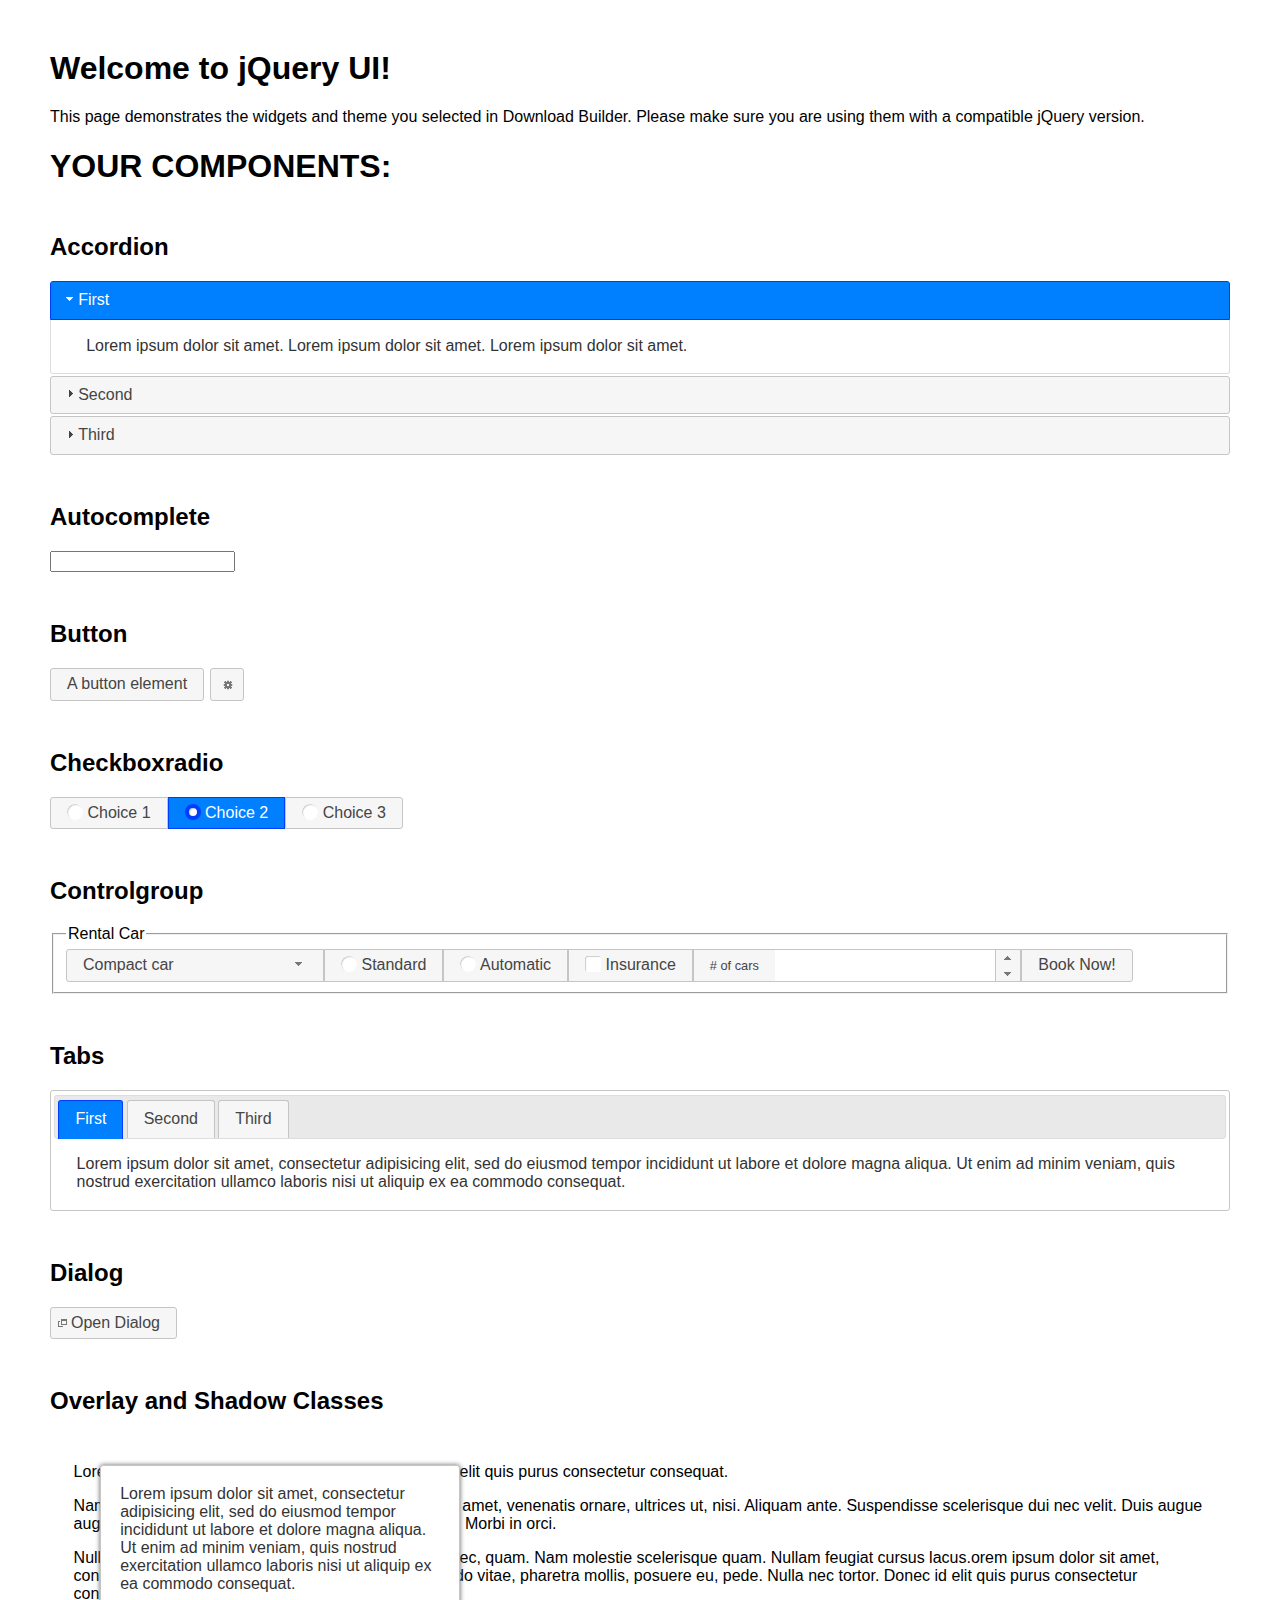
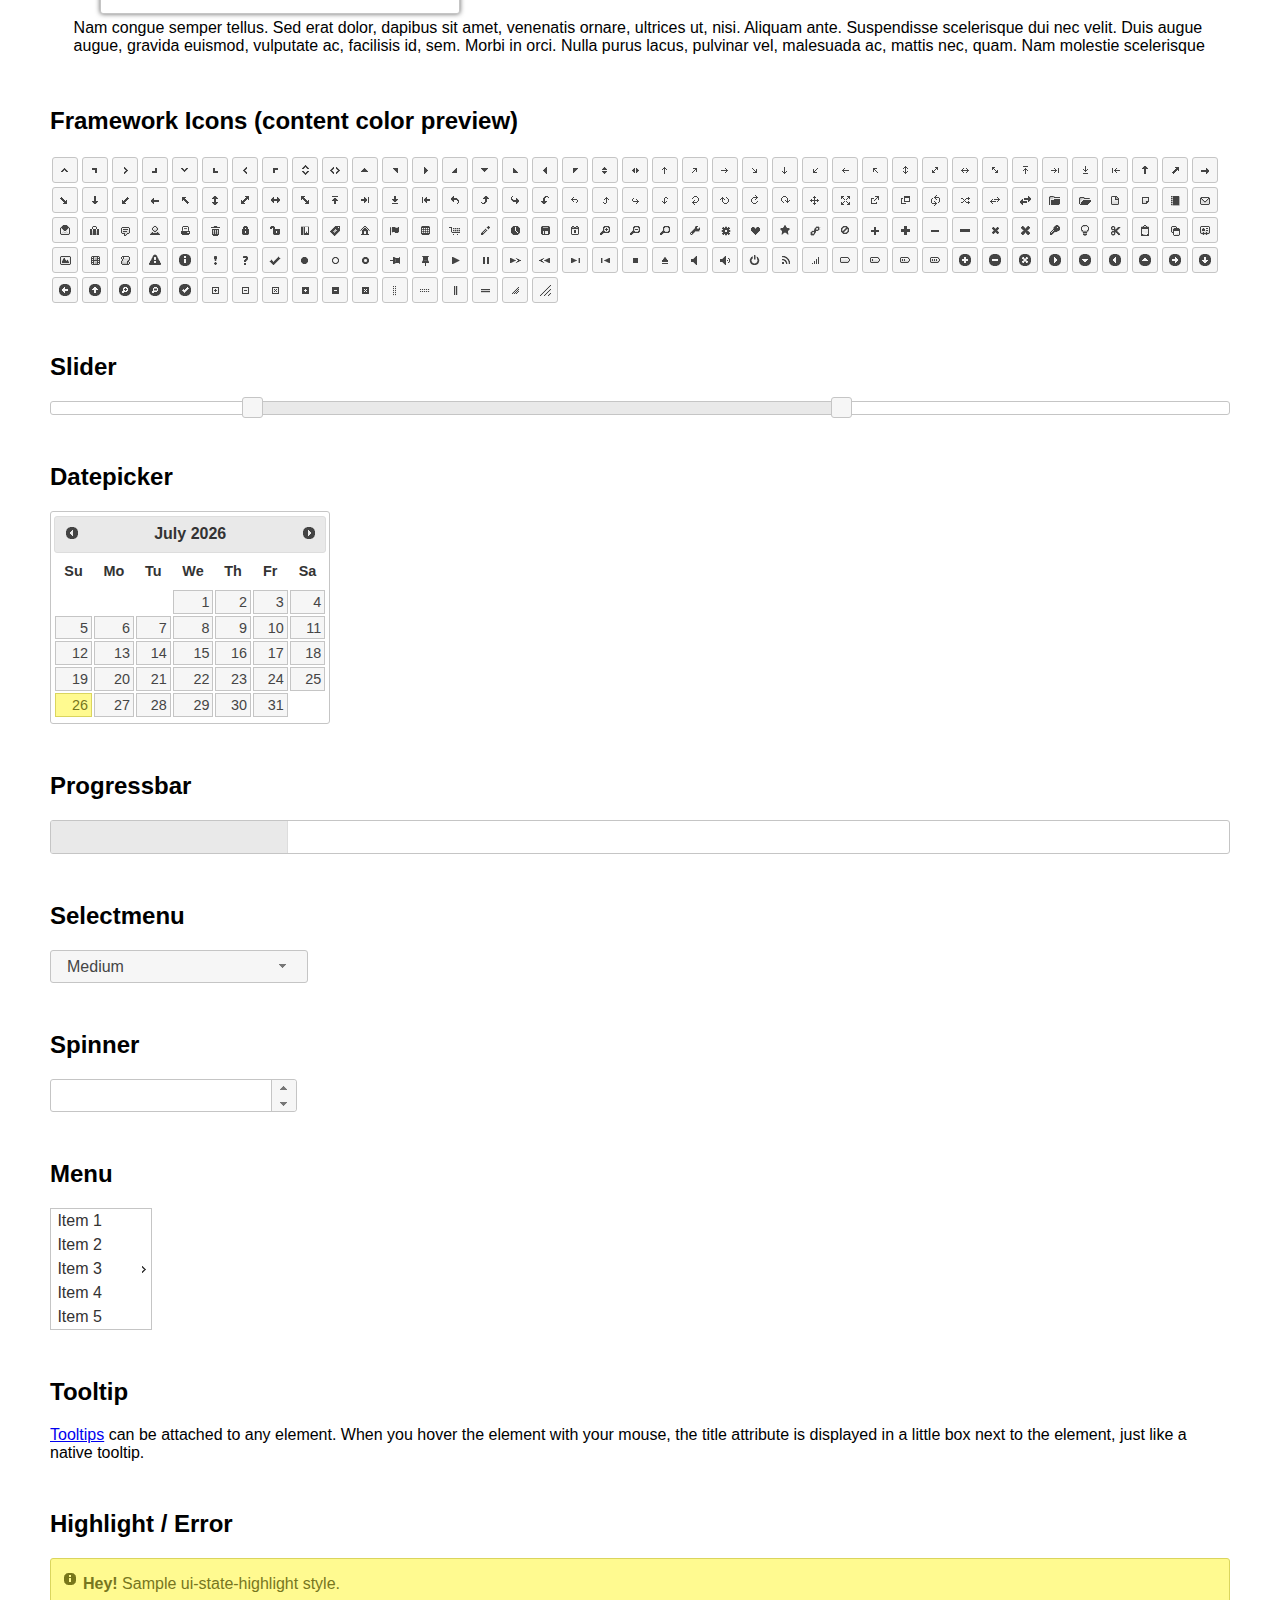
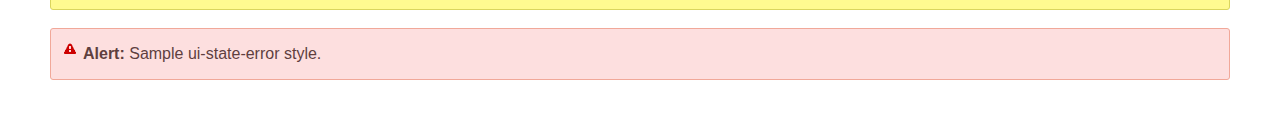
<file: jquery-ui-1.12.1/index.html>
<!doctype html>
<html lang="us">
<head>
	<meta charset="utf-8">
	<title>jQuery UI Example Page</title>
	<link href="jquery-ui.css" rel="stylesheet">
	<style>
	body{
		font-family: "Trebuchet MS", sans-serif;
		margin: 50px;
	}
	.demoHeaders {
		margin-top: 2em;
	}
	#dialog-link {
		padding: .4em 1em .4em 20px;
		text-decoration: none;
		position: relative;
	}
	#dialog-link span.ui-icon {
		margin: 0 5px 0 0;
		position: absolute;
		left: .2em;
		top: 50%;
		margin-top: -8px;
	}
	#icons {
		margin: 0;
		padding: 0;
	}
	#icons li {
		margin: 2px;
		position: relative;
		padding: 4px 0;
		cursor: pointer;
		float: left;
		list-style: none;
	}
	#icons span.ui-icon {
		float: left;
		margin: 0 4px;
	}
	.fakewindowcontain .ui-widget-overlay {
		position: absolute;
	}
	select {
		width: 200px;
	}
	</style>
</head>
<body>

<h1>Welcome to jQuery UI!</h1>

<div class="ui-widget">
	<p>This page demonstrates the widgets and theme you selected in Download Builder. Please make sure you are using them with a compatible jQuery version.</p>
</div>

<h1>YOUR COMPONENTS:</h1>


<!-- Accordion -->
<h2 class="demoHeaders">Accordion</h2>
<div id="accordion">
	<h3>First</h3>
	<div>Lorem ipsum dolor sit amet. Lorem ipsum dolor sit amet. Lorem ipsum dolor sit amet.</div>
	<h3>Second</h3>
	<div>Phasellus mattis tincidunt nibh.</div>
	<h3>Third</h3>
	<div>Nam dui erat, auctor a, dignissim quis.</div>
</div>



<!-- Autocomplete -->
<h2 class="demoHeaders">Autocomplete</h2>
<div>
	<input id="autocomplete" title="type &quot;a&quot;">
</div>



<!-- Button -->
<h2 class="demoHeaders">Button</h2>
<button id="button">A button element</button>
<button id="button-icon">An icon-only button</button>



<!-- Checkboxradio -->
<h2 class="demoHeaders">Checkboxradio</h2>
<form style="margin-top: 1em;">
	<div id="radioset">
		<input type="radio" id="radio1" name="radio"><label for="radio1">Choice 1</label>
		<input type="radio" id="radio2" name="radio" checked="checked"><label for="radio2">Choice 2</label>
		<input type="radio" id="radio3" name="radio"><label for="radio3">Choice 3</label>
	</div>
</form>



<!-- Controlgroup -->
<h2 class="demoHeaders">Controlgroup</h2>
<fieldset>
	<legend>Rental Car</legend>
	<div id="controlgroup">
		<select id="car-type">
			<option>Compact car</option>
			<option>Midsize car</option>
			<option>Full size car</option>
			<option>SUV</option>
			<option>Luxury</option>
			<option>Truck</option>
			<option>Van</option>
		</select>
		<label for="transmission-standard">Standard</label>
		<input type="radio" name="transmission" id="transmission-standard">
		<label for="transmission-automatic">Automatic</label>
		<input type="radio" name="transmission" id="transmission-automatic">
		<label for="insurance">Insurance</label>
		<input type="checkbox" name="insurance" id="insurance">
		<label for="horizontal-spinner" class="ui-controlgroup-label"># of cars</label>
		<input id="horizontal-spinner" class="ui-spinner-input">
		<button>Book Now!</button>
	</div>
</fieldset>



<!-- Tabs -->
<h2 class="demoHeaders">Tabs</h2>
<div id="tabs">
	<ul>
		<li><a href="#tabs-1">First</a></li>
		<li><a href="#tabs-2">Second</a></li>
		<li><a href="#tabs-3">Third</a></li>
	</ul>
	<div id="tabs-1">Lorem ipsum dolor sit amet, consectetur adipisicing elit, sed do eiusmod tempor incididunt ut labore et dolore magna aliqua. Ut enim ad minim veniam, quis nostrud exercitation ullamco laboris nisi ut aliquip ex ea commodo consequat.</div>
	<div id="tabs-2">Phasellus mattis tincidunt nibh. Cras orci urna, blandit id, pretium vel, aliquet ornare, felis. Maecenas scelerisque sem non nisl. Fusce sed lorem in enim dictum bibendum.</div>
	<div id="tabs-3">Nam dui erat, auctor a, dignissim quis, sollicitudin eu, felis. Pellentesque nisi urna, interdum eget, sagittis et, consequat vestibulum, lacus. Mauris porttitor ullamcorper augue.</div>
</div>



<h2 class="demoHeaders">Dialog</h2>
<p>
	<button id="dialog-link" class="ui-button ui-corner-all ui-widget">
		<span class="ui-icon ui-icon-newwin"></span>Open Dialog
	</button>
</p>

<h2 class="demoHeaders">Overlay and Shadow Classes</h2>
<div style="position: relative; width: 96%; height: 200px; padding:1% 2%; overflow:hidden;" class="fakewindowcontain">
	<p>Lorem ipsum dolor sit amet,  Nulla nec tortor. Donec id elit quis purus consectetur consequat. </p><p>Nam congue semper tellus. Sed erat dolor, dapibus sit amet, venenatis ornare, ultrices ut, nisi. Aliquam ante. Suspendisse scelerisque dui nec velit. Duis augue augue, gravida euismod, vulputate ac, facilisis id, sem. Morbi in orci. </p><p>Nulla purus lacus, pulvinar vel, malesuada ac, mattis nec, quam. Nam molestie scelerisque quam. Nullam feugiat cursus lacus.orem ipsum dolor sit amet, consectetur adipiscing elit. Donec libero risus, commodo vitae, pharetra mollis, posuere eu, pede. Nulla nec tortor. Donec id elit quis purus consectetur consequat. </p><p>Nam congue semper tellus. Sed erat dolor, dapibus sit amet, venenatis ornare, ultrices ut, nisi. Aliquam ante. Suspendisse scelerisque dui nec velit. Duis augue augue, gravida euismod, vulputate ac, facilisis id, sem. Morbi in orci. Nulla purus lacus, pulvinar vel, malesuada ac, mattis nec, quam. Nam molestie scelerisque quam. </p><p>Nullam feugiat cursus lacus.orem ipsum dolor sit amet, consectetur adipiscing elit. Donec libero risus, commodo vitae, pharetra mollis, posuere eu, pede. Nulla nec tortor. Donec id elit quis purus consectetur consequat. Nam congue semper tellus. Sed erat dolor, dapibus sit amet, venenatis ornare, ultrices ut, nisi. Aliquam ante. </p><p>Suspendisse scelerisque dui nec velit. Duis augue augue, gravida euismod, vulputate ac, facilisis id, sem. Morbi in orci. Nulla purus lacus, pulvinar vel, malesuada ac, mattis nec, quam. Nam molestie scelerisque quam. Nullam feugiat cursus lacus.orem ipsum dolor sit amet, consectetur adipiscing elit. Donec libero risus, commodo vitae, pharetra mollis, posuere eu, pede. Nulla nec tortor. Donec id elit quis purus consectetur consequat. Nam congue semper tellus. Sed erat dolor, dapibus sit amet, venenatis ornare, ultrices ut, nisi. </p>

	<!-- ui-dialog -->
	<div class="ui-widget-overlay ui-front"></div>
	<div style="position: absolute; width: 320px; left: 50px; top: 30px; padding: 1.2em" class="ui-widget ui-front ui-widget-content ui-corner-all ui-widget-shadow">
		Lorem ipsum dolor sit amet, consectetur adipisicing elit, sed do eiusmod tempor incididunt ut labore et dolore magna aliqua. Ut enim ad minim veniam, quis nostrud exercitation ullamco laboris nisi ut aliquip ex ea commodo consequat.
	</div>

</div>

<!-- ui-dialog -->
<div id="dialog" title="Dialog Title">
	<p>Lorem ipsum dolor sit amet, consectetur adipisicing elit, sed do eiusmod tempor incididunt ut labore et dolore magna aliqua. Ut enim ad minim veniam, quis nostrud exercitation ullamco laboris nisi ut aliquip ex ea commodo consequat.</p>
</div>



<h2 class="demoHeaders">Framework Icons (content color preview)</h2>
<ul id="icons" class="ui-widget ui-helper-clearfix">
	<li class="ui-state-default ui-corner-all" title=".ui-icon-caret-1-n"><span class="ui-icon ui-icon-caret-1-n"></span></li>
	<li class="ui-state-default ui-corner-all" title=".ui-icon-caret-1-ne"><span class="ui-icon ui-icon-caret-1-ne"></span></li>
	<li class="ui-state-default ui-corner-all" title=".ui-icon-caret-1-e"><span class="ui-icon ui-icon-caret-1-e"></span></li>
	<li class="ui-state-default ui-corner-all" title=".ui-icon-caret-1-se"><span class="ui-icon ui-icon-caret-1-se"></span></li>
	<li class="ui-state-default ui-corner-all" title=".ui-icon-caret-1-s"><span class="ui-icon ui-icon-caret-1-s"></span></li>
	<li class="ui-state-default ui-corner-all" title=".ui-icon-caret-1-sw"><span class="ui-icon ui-icon-caret-1-sw"></span></li>
	<li class="ui-state-default ui-corner-all" title=".ui-icon-caret-1-w"><span class="ui-icon ui-icon-caret-1-w"></span></li>
	<li class="ui-state-default ui-corner-all" title=".ui-icon-caret-1-nw"><span class="ui-icon ui-icon-caret-1-nw"></span></li>
	<li class="ui-state-default ui-corner-all" title=".ui-icon-caret-2-n-s"><span class="ui-icon ui-icon-caret-2-n-s"></span></li>
	<li class="ui-state-default ui-corner-all" title=".ui-icon-caret-2-e-w"><span class="ui-icon ui-icon-caret-2-e-w"></span></li>
	<li class="ui-state-default ui-corner-all" title=".ui-icon-triangle-1-n"><span class="ui-icon ui-icon-triangle-1-n"></span></li>
	<li class="ui-state-default ui-corner-all" title=".ui-icon-triangle-1-ne"><span class="ui-icon ui-icon-triangle-1-ne"></span></li>
	<li class="ui-state-default ui-corner-all" title=".ui-icon-triangle-1-e"><span class="ui-icon ui-icon-triangle-1-e"></span></li>
	<li class="ui-state-default ui-corner-all" title=".ui-icon-triangle-1-se"><span class="ui-icon ui-icon-triangle-1-se"></span></li>
	<li class="ui-state-default ui-corner-all" title=".ui-icon-triangle-1-s"><span class="ui-icon ui-icon-triangle-1-s"></span></li>
	<li class="ui-state-default ui-corner-all" title=".ui-icon-triangle-1-sw"><span class="ui-icon ui-icon-triangle-1-sw"></span></li>
	<li class="ui-state-default ui-corner-all" title=".ui-icon-triangle-1-w"><span class="ui-icon ui-icon-triangle-1-w"></span></li>
	<li class="ui-state-default ui-corner-all" title=".ui-icon-triangle-1-nw"><span class="ui-icon ui-icon-triangle-1-nw"></span></li>
	<li class="ui-state-default ui-corner-all" title=".ui-icon-triangle-2-n-s"><span class="ui-icon ui-icon-triangle-2-n-s"></span></li>
	<li class="ui-state-default ui-corner-all" title=".ui-icon-triangle-2-e-w"><span class="ui-icon ui-icon-triangle-2-e-w"></span></li>
	<li class="ui-state-default ui-corner-all" title=".ui-icon-arrow-1-n"><span class="ui-icon ui-icon-arrow-1-n"></span></li>
	<li class="ui-state-default ui-corner-all" title=".ui-icon-arrow-1-ne"><span class="ui-icon ui-icon-arrow-1-ne"></span></li>
	<li class="ui-state-default ui-corner-all" title=".ui-icon-arrow-1-e"><span class="ui-icon ui-icon-arrow-1-e"></span></li>
	<li class="ui-state-default ui-corner-all" title=".ui-icon-arrow-1-se"><span class="ui-icon ui-icon-arrow-1-se"></span></li>
	<li class="ui-state-default ui-corner-all" title=".ui-icon-arrow-1-s"><span class="ui-icon ui-icon-arrow-1-s"></span></li>
	<li class="ui-state-default ui-corner-all" title=".ui-icon-arrow-1-sw"><span class="ui-icon ui-icon-arrow-1-sw"></span></li>
	<li class="ui-state-default ui-corner-all" title=".ui-icon-arrow-1-w"><span class="ui-icon ui-icon-arrow-1-w"></span></li>
	<li class="ui-state-default ui-corner-all" title=".ui-icon-arrow-1-nw"><span class="ui-icon ui-icon-arrow-1-nw"></span></li>
	<li class="ui-state-default ui-corner-all" title=".ui-icon-arrow-2-n-s"><span class="ui-icon ui-icon-arrow-2-n-s"></span></li>
	<li class="ui-state-default ui-corner-all" title=".ui-icon-arrow-2-ne-sw"><span class="ui-icon ui-icon-arrow-2-ne-sw"></span></li>
	<li class="ui-state-default ui-corner-all" title=".ui-icon-arrow-2-e-w"><span class="ui-icon ui-icon-arrow-2-e-w"></span></li>
	<li class="ui-state-default ui-corner-all" title=".ui-icon-arrow-2-se-nw"><span class="ui-icon ui-icon-arrow-2-se-nw"></span></li>
	<li class="ui-state-default ui-corner-all" title=".ui-icon-arrowstop-1-n"><span class="ui-icon ui-icon-arrowstop-1-n"></span></li>
	<li class="ui-state-default ui-corner-all" title=".ui-icon-arrowstop-1-e"><span class="ui-icon ui-icon-arrowstop-1-e"></span></li>
	<li class="ui-state-default ui-corner-all" title=".ui-icon-arrowstop-1-s"><span class="ui-icon ui-icon-arrowstop-1-s"></span></li>
	<li class="ui-state-default ui-corner-all" title=".ui-icon-arrowstop-1-w"><span class="ui-icon ui-icon-arrowstop-1-w"></span></li>
	<li class="ui-state-default ui-corner-all" title=".ui-icon-arrowthick-1-n"><span class="ui-icon ui-icon-arrowthick-1-n"></span></li>
	<li class="ui-state-default ui-corner-all" title=".ui-icon-arrowthick-1-ne"><span class="ui-icon ui-icon-arrowthick-1-ne"></span></li>
	<li class="ui-state-default ui-corner-all" title=".ui-icon-arrowthick-1-e"><span class="ui-icon ui-icon-arrowthick-1-e"></span></li>
	<li class="ui-state-default ui-corner-all" title=".ui-icon-arrowthick-1-se"><span class="ui-icon ui-icon-arrowthick-1-se"></span></li>
	<li class="ui-state-default ui-corner-all" title=".ui-icon-arrowthick-1-s"><span class="ui-icon ui-icon-arrowthick-1-s"></span></li>
	<li class="ui-state-default ui-corner-all" title=".ui-icon-arrowthick-1-sw"><span class="ui-icon ui-icon-arrowthick-1-sw"></span></li>
	<li class="ui-state-default ui-corner-all" title=".ui-icon-arrowthick-1-w"><span class="ui-icon ui-icon-arrowthick-1-w"></span></li>
	<li class="ui-state-default ui-corner-all" title=".ui-icon-arrowthick-1-nw"><span class="ui-icon ui-icon-arrowthick-1-nw"></span></li>
	<li class="ui-state-default ui-corner-all" title=".ui-icon-arrowthick-2-n-s"><span class="ui-icon ui-icon-arrowthick-2-n-s"></span></li>
	<li class="ui-state-default ui-corner-all" title=".ui-icon-arrowthick-2-ne-sw"><span class="ui-icon ui-icon-arrowthick-2-ne-sw"></span></li>
	<li class="ui-state-default ui-corner-all" title=".ui-icon-arrowthick-2-e-w"><span class="ui-icon ui-icon-arrowthick-2-e-w"></span></li>
	<li class="ui-state-default ui-corner-all" title=".ui-icon-arrowthick-2-se-nw"><span class="ui-icon ui-icon-arrowthick-2-se-nw"></span></li>
	<li class="ui-state-default ui-corner-all" title=".ui-icon-arrowthickstop-1-n"><span class="ui-icon ui-icon-arrowthickstop-1-n"></span></li>
	<li class="ui-state-default ui-corner-all" title=".ui-icon-arrowthickstop-1-e"><span class="ui-icon ui-icon-arrowthickstop-1-e"></span></li>
	<li class="ui-state-default ui-corner-all" title=".ui-icon-arrowthickstop-1-s"><span class="ui-icon ui-icon-arrowthickstop-1-s"></span></li>
	<li class="ui-state-default ui-corner-all" title=".ui-icon-arrowthickstop-1-w"><span class="ui-icon ui-icon-arrowthickstop-1-w"></span></li>
	<li class="ui-state-default ui-corner-all" title=".ui-icon-arrowreturnthick-1-w"><span class="ui-icon ui-icon-arrowreturnthick-1-w"></span></li>
	<li class="ui-state-default ui-corner-all" title=".ui-icon-arrowreturnthick-1-n"><span class="ui-icon ui-icon-arrowreturnthick-1-n"></span></li>
	<li class="ui-state-default ui-corner-all" title=".ui-icon-arrowreturnthick-1-e"><span class="ui-icon ui-icon-arrowreturnthick-1-e"></span></li>
	<li class="ui-state-default ui-corner-all" title=".ui-icon-arrowreturnthick-1-s"><span class="ui-icon ui-icon-arrowreturnthick-1-s"></span></li>
	<li class="ui-state-default ui-corner-all" title=".ui-icon-arrowreturn-1-w"><span class="ui-icon ui-icon-arrowreturn-1-w"></span></li>
	<li class="ui-state-default ui-corner-all" title=".ui-icon-arrowreturn-1-n"><span class="ui-icon ui-icon-arrowreturn-1-n"></span></li>
	<li class="ui-state-default ui-corner-all" title=".ui-icon-arrowreturn-1-e"><span class="ui-icon ui-icon-arrowreturn-1-e"></span></li>
	<li class="ui-state-default ui-corner-all" title=".ui-icon-arrowreturn-1-s"><span class="ui-icon ui-icon-arrowreturn-1-s"></span></li>
	<li class="ui-state-default ui-corner-all" title=".ui-icon-arrowrefresh-1-w"><span class="ui-icon ui-icon-arrowrefresh-1-w"></span></li>
	<li class="ui-state-default ui-corner-all" title=".ui-icon-arrowrefresh-1-n"><span class="ui-icon ui-icon-arrowrefresh-1-n"></span></li>
	<li class="ui-state-default ui-corner-all" title=".ui-icon-arrowrefresh-1-e"><span class="ui-icon ui-icon-arrowrefresh-1-e"></span></li>
	<li class="ui-state-default ui-corner-all" title=".ui-icon-arrowrefresh-1-s"><span class="ui-icon ui-icon-arrowrefresh-1-s"></span></li>
	<li class="ui-state-default ui-corner-all" title=".ui-icon-arrow-4"><span class="ui-icon ui-icon-arrow-4"></span></li>
	<li class="ui-state-default ui-corner-all" title=".ui-icon-arrow-4-diag"><span class="ui-icon ui-icon-arrow-4-diag"></span></li>
	<li class="ui-state-default ui-corner-all" title=".ui-icon-extlink"><span class="ui-icon ui-icon-extlink"></span></li>
	<li class="ui-state-default ui-corner-all" title=".ui-icon-newwin"><span class="ui-icon ui-icon-newwin"></span></li>
	<li class="ui-state-default ui-corner-all" title=".ui-icon-refresh"><span class="ui-icon ui-icon-refresh"></span></li>
	<li class="ui-state-default ui-corner-all" title=".ui-icon-shuffle"><span class="ui-icon ui-icon-shuffle"></span></li>
	<li class="ui-state-default ui-corner-all" title=".ui-icon-transfer-e-w"><span class="ui-icon ui-icon-transfer-e-w"></span></li>
	<li class="ui-state-default ui-corner-all" title=".ui-icon-transferthick-e-w"><span class="ui-icon ui-icon-transferthick-e-w"></span></li>
	<li class="ui-state-default ui-corner-all" title=".ui-icon-folder-collapsed"><span class="ui-icon ui-icon-folder-collapsed"></span></li>
	<li class="ui-state-default ui-corner-all" title=".ui-icon-folder-open"><span class="ui-icon ui-icon-folder-open"></span></li>
	<li class="ui-state-default ui-corner-all" title=".ui-icon-document"><span class="ui-icon ui-icon-document"></span></li>
	<li class="ui-state-default ui-corner-all" title=".ui-icon-document-b"><span class="ui-icon ui-icon-document-b"></span></li>
	<li class="ui-state-default ui-corner-all" title=".ui-icon-note"><span class="ui-icon ui-icon-note"></span></li>
	<li class="ui-state-default ui-corner-all" title=".ui-icon-mail-closed"><span class="ui-icon ui-icon-mail-closed"></span></li>
	<li class="ui-state-default ui-corner-all" title=".ui-icon-mail-open"><span class="ui-icon ui-icon-mail-open"></span></li>
	<li class="ui-state-default ui-corner-all" title=".ui-icon-suitcase"><span class="ui-icon ui-icon-suitcase"></span></li>
	<li class="ui-state-default ui-corner-all" title=".ui-icon-comment"><span class="ui-icon ui-icon-comment"></span></li>
	<li class="ui-state-default ui-corner-all" title=".ui-icon-person"><span class="ui-icon ui-icon-person"></span></li>
	<li class="ui-state-default ui-corner-all" title=".ui-icon-print"><span class="ui-icon ui-icon-print"></span></li>
	<li class="ui-state-default ui-corner-all" title=".ui-icon-trash"><span class="ui-icon ui-icon-trash"></span></li>
	<li class="ui-state-default ui-corner-all" title=".ui-icon-locked"><span class="ui-icon ui-icon-locked"></span></li>
	<li class="ui-state-default ui-corner-all" title=".ui-icon-unlocked"><span class="ui-icon ui-icon-unlocked"></span></li>
	<li class="ui-state-default ui-corner-all" title=".ui-icon-bookmark"><span class="ui-icon ui-icon-bookmark"></span></li>
	<li class="ui-state-default ui-corner-all" title=".ui-icon-tag"><span class="ui-icon ui-icon-tag"></span></li>
	<li class="ui-state-default ui-corner-all" title=".ui-icon-home"><span class="ui-icon ui-icon-home"></span></li>
	<li class="ui-state-default ui-corner-all" title=".ui-icon-flag"><span class="ui-icon ui-icon-flag"></span></li>
	<li class="ui-state-default ui-corner-all" title=".ui-icon-calculator"><span class="ui-icon ui-icon-calculator"></span></li>
	<li class="ui-state-default ui-corner-all" title=".ui-icon-cart"><span class="ui-icon ui-icon-cart"></span></li>
	<li class="ui-state-default ui-corner-all" title=".ui-icon-pencil"><span class="ui-icon ui-icon-pencil"></span></li>
	<li class="ui-state-default ui-corner-all" title=".ui-icon-clock"><span class="ui-icon ui-icon-clock"></span></li>
	<li class="ui-state-default ui-corner-all" title=".ui-icon-disk"><span class="ui-icon ui-icon-disk"></span></li>
	<li class="ui-state-default ui-corner-all" title=".ui-icon-calendar"><span class="ui-icon ui-icon-calendar"></span></li>
	<li class="ui-state-default ui-corner-all" title=".ui-icon-zoomin"><span class="ui-icon ui-icon-zoomin"></span></li>
	<li class="ui-state-default ui-corner-all" title=".ui-icon-zoomout"><span class="ui-icon ui-icon-zoomout"></span></li>
	<li class="ui-state-default ui-corner-all" title=".ui-icon-search"><span class="ui-icon ui-icon-search"></span></li>
	<li class="ui-state-default ui-corner-all" title=".ui-icon-wrench"><span class="ui-icon ui-icon-wrench"></span></li>
	<li class="ui-state-default ui-corner-all" title=".ui-icon-gear"><span class="ui-icon ui-icon-gear"></span></li>
	<li class="ui-state-default ui-corner-all" title=".ui-icon-heart"><span class="ui-icon ui-icon-heart"></span></li>
	<li class="ui-state-default ui-corner-all" title=".ui-icon-star"><span class="ui-icon ui-icon-star"></span></li>
	<li class="ui-state-default ui-corner-all" title=".ui-icon-link"><span class="ui-icon ui-icon-link"></span></li>
	<li class="ui-state-default ui-corner-all" title=".ui-icon-cancel"><span class="ui-icon ui-icon-cancel"></span></li>
	<li class="ui-state-default ui-corner-all" title=".ui-icon-plus"><span class="ui-icon ui-icon-plus"></span></li>
	<li class="ui-state-default ui-corner-all" title=".ui-icon-plusthick"><span class="ui-icon ui-icon-plusthick"></span></li>
	<li class="ui-state-default ui-corner-all" title=".ui-icon-minus"><span class="ui-icon ui-icon-minus"></span></li>
	<li class="ui-state-default ui-corner-all" title=".ui-icon-minusthick"><span class="ui-icon ui-icon-minusthick"></span></li>
	<li class="ui-state-default ui-corner-all" title=".ui-icon-close"><span class="ui-icon ui-icon-close"></span></li>
	<li class="ui-state-default ui-corner-all" title=".ui-icon-closethick"><span class="ui-icon ui-icon-closethick"></span></li>
	<li class="ui-state-default ui-corner-all" title=".ui-icon-key"><span class="ui-icon ui-icon-key"></span></li>
	<li class="ui-state-default ui-corner-all" title=".ui-icon-lightbulb"><span class="ui-icon ui-icon-lightbulb"></span></li>
	<li class="ui-state-default ui-corner-all" title=".ui-icon-scissors"><span class="ui-icon ui-icon-scissors"></span></li>
	<li class="ui-state-default ui-corner-all" title=".ui-icon-clipboard"><span class="ui-icon ui-icon-clipboard"></span></li>
	<li class="ui-state-default ui-corner-all" title=".ui-icon-copy"><span class="ui-icon ui-icon-copy"></span></li>
	<li class="ui-state-default ui-corner-all" title=".ui-icon-contact"><span class="ui-icon ui-icon-contact"></span></li>
	<li class="ui-state-default ui-corner-all" title=".ui-icon-image"><span class="ui-icon ui-icon-image"></span></li>
	<li class="ui-state-default ui-corner-all" title=".ui-icon-video"><span class="ui-icon ui-icon-video"></span></li>
	<li class="ui-state-default ui-corner-all" title=".ui-icon-script"><span class="ui-icon ui-icon-script"></span></li>
	<li class="ui-state-default ui-corner-all" title=".ui-icon-alert"><span class="ui-icon ui-icon-alert"></span></li>
	<li class="ui-state-default ui-corner-all" title=".ui-icon-info"><span class="ui-icon ui-icon-info"></span></li>
	<li class="ui-state-default ui-corner-all" title=".ui-icon-notice"><span class="ui-icon ui-icon-notice"></span></li>
	<li class="ui-state-default ui-corner-all" title=".ui-icon-help"><span class="ui-icon ui-icon-help"></span></li>
	<li class="ui-state-default ui-corner-all" title=".ui-icon-check"><span class="ui-icon ui-icon-check"></span></li>
	<li class="ui-state-default ui-corner-all" title=".ui-icon-bullet"><span class="ui-icon ui-icon-bullet"></span></li>
	<li class="ui-state-default ui-corner-all" title=".ui-icon-radio-off"><span class="ui-icon ui-icon-radio-off"></span></li>
	<li class="ui-state-default ui-corner-all" title=".ui-icon-radio-on"><span class="ui-icon ui-icon-radio-on"></span></li>
	<li class="ui-state-default ui-corner-all" title=".ui-icon-pin-w"><span class="ui-icon ui-icon-pin-w"></span></li>
	<li class="ui-state-default ui-corner-all" title=".ui-icon-pin-s"><span class="ui-icon ui-icon-pin-s"></span></li>
	<li class="ui-state-default ui-corner-all" title=".ui-icon-play"><span class="ui-icon ui-icon-play"></span></li>
	<li class="ui-state-default ui-corner-all" title=".ui-icon-pause"><span class="ui-icon ui-icon-pause"></span></li>
	<li class="ui-state-default ui-corner-all" title=".ui-icon-seek-next"><span class="ui-icon ui-icon-seek-next"></span></li>
	<li class="ui-state-default ui-corner-all" title=".ui-icon-seek-prev"><span class="ui-icon ui-icon-seek-prev"></span></li>
	<li class="ui-state-default ui-corner-all" title=".ui-icon-seek-end"><span class="ui-icon ui-icon-seek-end"></span></li>
	<li class="ui-state-default ui-corner-all" title=".ui-icon-seek-first"><span class="ui-icon ui-icon-seek-first"></span></li>
	<li class="ui-state-default ui-corner-all" title=".ui-icon-stop"><span class="ui-icon ui-icon-stop"></span></li>
	<li class="ui-state-default ui-corner-all" title=".ui-icon-eject"><span class="ui-icon ui-icon-eject"></span></li>
	<li class="ui-state-default ui-corner-all" title=".ui-icon-volume-off"><span class="ui-icon ui-icon-volume-off"></span></li>
	<li class="ui-state-default ui-corner-all" title=".ui-icon-volume-on"><span class="ui-icon ui-icon-volume-on"></span></li>
	<li class="ui-state-default ui-corner-all" title=".ui-icon-power"><span class="ui-icon ui-icon-power"></span></li>
	<li class="ui-state-default ui-corner-all" title=".ui-icon-signal-diag"><span class="ui-icon ui-icon-signal-diag"></span></li>
	<li class="ui-state-default ui-corner-all" title=".ui-icon-signal"><span class="ui-icon ui-icon-signal"></span></li>
	<li class="ui-state-default ui-corner-all" title=".ui-icon-battery-0"><span class="ui-icon ui-icon-battery-0"></span></li>
	<li class="ui-state-default ui-corner-all" title=".ui-icon-battery-1"><span class="ui-icon ui-icon-battery-1"></span></li>
	<li class="ui-state-default ui-corner-all" title=".ui-icon-battery-2"><span class="ui-icon ui-icon-battery-2"></span></li>
	<li class="ui-state-default ui-corner-all" title=".ui-icon-battery-3"><span class="ui-icon ui-icon-battery-3"></span></li>
	<li class="ui-state-default ui-corner-all" title=".ui-icon-circle-plus"><span class="ui-icon ui-icon-circle-plus"></span></li>
	<li class="ui-state-default ui-corner-all" title=".ui-icon-circle-minus"><span class="ui-icon ui-icon-circle-minus"></span></li>
	<li class="ui-state-default ui-corner-all" title=".ui-icon-circle-close"><span class="ui-icon ui-icon-circle-close"></span></li>
	<li class="ui-state-default ui-corner-all" title=".ui-icon-circle-triangle-e"><span class="ui-icon ui-icon-circle-triangle-e"></span></li>
	<li class="ui-state-default ui-corner-all" title=".ui-icon-circle-triangle-s"><span class="ui-icon ui-icon-circle-triangle-s"></span></li>
	<li class="ui-state-default ui-corner-all" title=".ui-icon-circle-triangle-w"><span class="ui-icon ui-icon-circle-triangle-w"></span></li>
	<li class="ui-state-default ui-corner-all" title=".ui-icon-circle-triangle-n"><span class="ui-icon ui-icon-circle-triangle-n"></span></li>
	<li class="ui-state-default ui-corner-all" title=".ui-icon-circle-arrow-e"><span class="ui-icon ui-icon-circle-arrow-e"></span></li>
	<li class="ui-state-default ui-corner-all" title=".ui-icon-circle-arrow-s"><span class="ui-icon ui-icon-circle-arrow-s"></span></li>
	<li class="ui-state-default ui-corner-all" title=".ui-icon-circle-arrow-w"><span class="ui-icon ui-icon-circle-arrow-w"></span></li>
	<li class="ui-state-default ui-corner-all" title=".ui-icon-circle-arrow-n"><span class="ui-icon ui-icon-circle-arrow-n"></span></li>
	<li class="ui-state-default ui-corner-all" title=".ui-icon-circle-zoomin"><span class="ui-icon ui-icon-circle-zoomin"></span></li>
	<li class="ui-state-default ui-corner-all" title=".ui-icon-circle-zoomout"><span class="ui-icon ui-icon-circle-zoomout"></span></li>
	<li class="ui-state-default ui-corner-all" title=".ui-icon-circle-check"><span class="ui-icon ui-icon-circle-check"></span></li>
	<li class="ui-state-default ui-corner-all" title=".ui-icon-circlesmall-plus"><span class="ui-icon ui-icon-circlesmall-plus"></span></li>
	<li class="ui-state-default ui-corner-all" title=".ui-icon-circlesmall-minus"><span class="ui-icon ui-icon-circlesmall-minus"></span></li>
	<li class="ui-state-default ui-corner-all" title=".ui-icon-circlesmall-close"><span class="ui-icon ui-icon-circlesmall-close"></span></li>
	<li class="ui-state-default ui-corner-all" title=".ui-icon-squaresmall-plus"><span class="ui-icon ui-icon-squaresmall-plus"></span></li>
	<li class="ui-state-default ui-corner-all" title=".ui-icon-squaresmall-minus"><span class="ui-icon ui-icon-squaresmall-minus"></span></li>
	<li class="ui-state-default ui-corner-all" title=".ui-icon-squaresmall-close"><span class="ui-icon ui-icon-squaresmall-close"></span></li>
	<li class="ui-state-default ui-corner-all" title=".ui-icon-grip-dotted-vertical"><span class="ui-icon ui-icon-grip-dotted-vertical"></span></li>
	<li class="ui-state-default ui-corner-all" title=".ui-icon-grip-dotted-horizontal"><span class="ui-icon ui-icon-grip-dotted-horizontal"></span></li>
	<li class="ui-state-default ui-corner-all" title=".ui-icon-grip-solid-vertical"><span class="ui-icon ui-icon-grip-solid-vertical"></span></li>
	<li class="ui-state-default ui-corner-all" title=".ui-icon-grip-solid-horizontal"><span class="ui-icon ui-icon-grip-solid-horizontal"></span></li>
	<li class="ui-state-default ui-corner-all" title=".ui-icon-gripsmall-diagonal-se"><span class="ui-icon ui-icon-gripsmall-diagonal-se"></span></li>
	<li class="ui-state-default ui-corner-all" title=".ui-icon-grip-diagonal-se"><span class="ui-icon ui-icon-grip-diagonal-se"></span></li>
</ul>


<!-- Slider -->
<h2 class="demoHeaders">Slider</h2>
<div id="slider"></div>



<!-- Datepicker -->
<h2 class="demoHeaders">Datepicker</h2>
<div id="datepicker"></div>



<!-- Progressbar -->
<h2 class="demoHeaders">Progressbar</h2>
<div id="progressbar"></div>



<!-- Progressbar -->
<h2 class="demoHeaders">Selectmenu</h2>
<select id="selectmenu">
	<option>Slower</option>
	<option>Slow</option>
	<option selected="selected">Medium</option>
	<option>Fast</option>
	<option>Faster</option>
</select>



<!-- Spinner -->
<h2 class="demoHeaders">Spinner</h2>
<input id="spinner">



<!-- Menu -->
<h2 class="demoHeaders">Menu</h2>
<ul style="width:100px;" id="menu">
	<li><div>Item 1</div></li>
	<li><div>Item 2</div></li>
	<li><div>Item 3</div>
		<ul>
			<li><div>Item 3-1</div></li>
			<li><div>Item 3-2</div></li>
			<li><div>Item 3-3</div></li>
			<li><div>Item 3-4</div></li>
			<li><div>Item 3-5</div></li>
		</ul>
	</li>
	<li><div>Item 4</div></li>
	<li><div>Item 5</div></li>
</ul>



<!-- Tooltip -->
<h2 class="demoHeaders">Tooltip</h2>
<p id="tooltip">
	<a href="#" title="That&apos;s what this widget is">Tooltips</a> can be attached to any element. When you hover
the element with your mouse, the title attribute is displayed in a little box next to the element, just like a native tooltip.
</p>


<!-- Highlight / Error -->
<h2 class="demoHeaders">Highlight / Error</h2>
<div class="ui-widget">
	<div class="ui-state-highlight ui-corner-all" style="margin-top: 20px; padding: 0 .7em;">
		<p><span class="ui-icon ui-icon-info" style="float: left; margin-right: .3em;"></span>
		<strong>Hey!</strong> Sample ui-state-highlight style.</p>
	</div>
</div>
<br>
<div class="ui-widget">
	<div class="ui-state-error ui-corner-all" style="padding: 0 .7em;">
		<p><span class="ui-icon ui-icon-alert" style="float: left; margin-right: .3em;"></span>
		<strong>Alert:</strong> Sample ui-state-error style.</p>
	</div>
</div>

<script src="external/jquery/jquery.js"></script>
<script src="jquery-ui.js"></script>
<script>

$( "#accordion" ).accordion();



var availableTags = [
	"ActionScript",
	"AppleScript",
	"Asp",
	"BASIC",
	"C",
	"C++",
	"Clojure",
	"COBOL",
	"ColdFusion",
	"Erlang",
	"Fortran",
	"Groovy",
	"Haskell",
	"Java",
	"JavaScript",
	"Lisp",
	"Perl",
	"PHP",
	"Python",
	"Ruby",
	"Scala",
	"Scheme"
];
$( "#autocomplete" ).autocomplete({
	source: availableTags
});



$( "#button" ).button();
$( "#button-icon" ).button({
	icon: "ui-icon-gear",
	showLabel: false
});



$( "#radioset" ).buttonset();



$( "#controlgroup" ).controlgroup();



$( "#tabs" ).tabs();



$( "#dialog" ).dialog({
	autoOpen: false,
	width: 400,
	buttons: [
		{
			text: "Ok",
			click: function() {
				$( this ).dialog( "close" );
			}
		},
		{
			text: "Cancel",
			click: function() {
				$( this ).dialog( "close" );
			}
		}
	]
});

// Link to open the dialog
$( "#dialog-link" ).click(function( event ) {
	$( "#dialog" ).dialog( "open" );
	event.preventDefault();
});



$( "#datepicker" ).datepicker({
	inline: true
});



$( "#slider" ).slider({
	range: true,
	values: [ 17, 67 ]
});



$( "#progressbar" ).progressbar({
	value: 20
});



$( "#spinner" ).spinner();



$( "#menu" ).menu();



$( "#tooltip" ).tooltip();



$( "#selectmenu" ).selectmenu();


// Hover states on the static widgets
$( "#dialog-link, #icons li" ).hover(
	function() {
		$( this ).addClass( "ui-state-hover" );
	},
	function() {
		$( this ).removeClass( "ui-state-hover" );
	}
);
</script>
</body>
</html>
</file>
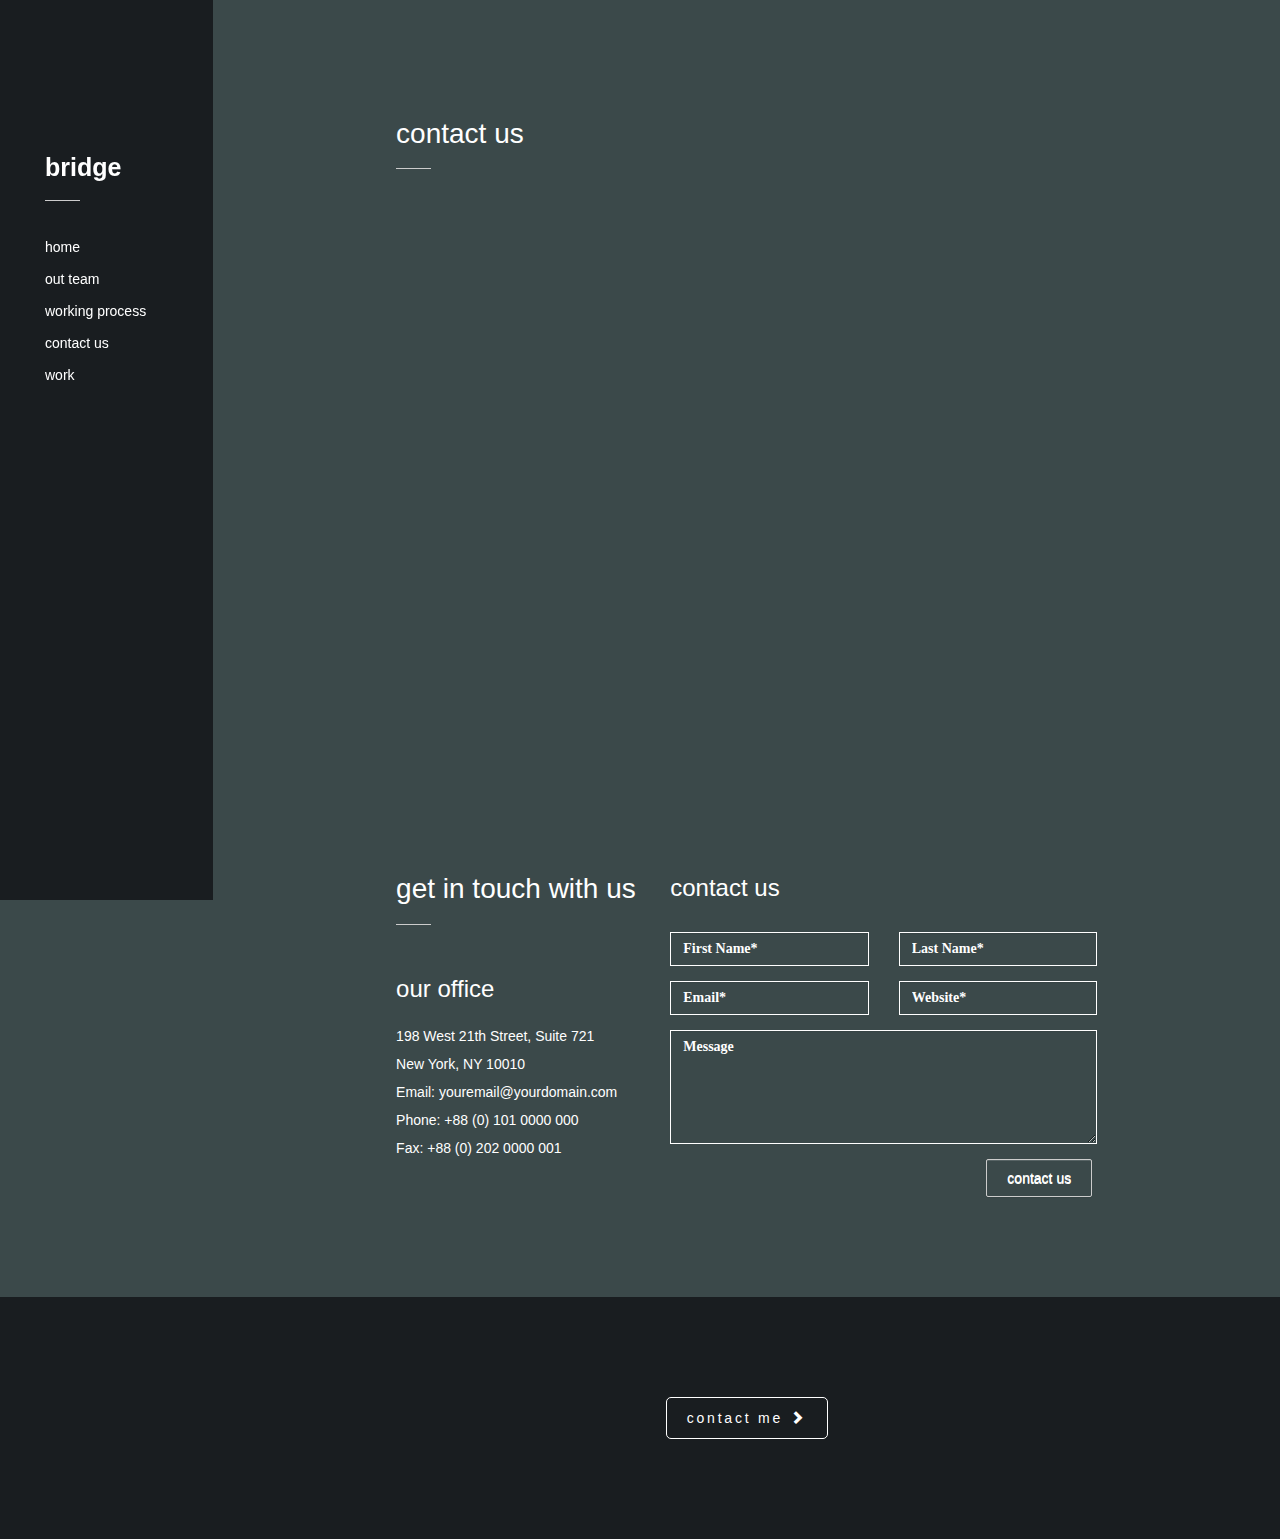
<file: contactUs.html>
<!DOCTYPE html>
<!--
BOOTSTRAP & HTML5 BOILER PLATE JS JQ INTEGRATION ALTOGETHER
Author: Riyad Ahsan
Email: riyad298@gmail.com
URL: http://riyadahsan.com/
-->
<html>
    <head>
        <title>Project Bridge</title>
        <meta charset="UTF-8">
        <meta name="viewport" content="width=device-width, initial-scale=1.0">

        <!-- for icon at tab -->
        <link rel="icon" href="images/logo_icon.png" type="image/x-icon">

        <!-- animation -->
        <link href="animation/animate.css" rel="stylesheet" type="text/css"/>

        <!--        scroll animation for css-->
        <link href="aos-master/dist/aos.css" rel="stylesheet" type="text/css"/>

        <!-- bootstrap integration for css-->
        <link href="css/bootstrap-theme.css" type="text/css" rel="stylesheet">
        <link href="css/bootstrap.css" type="text/css" rel="stylesheet">
        <link rel="stylesheet" href="http://maxcdn.bootstrapcdn.com/bootstrap/3.3.7/css/bootstrap.min.css">

        <!-- html5 boilerplate integration -->
        <link rel="stylesheet" href="css/normalize.css">
        <link rel="stylesheet" href="css/main.css">
        <script src="js/modernizr-2.8.3.min.js" type="text/javascript"></script>

        <!--font awesome integration -->
        <link rel="stylesheet" href="font-awesome-4.6.3/css/font-awesome.min.css">
        <link rel="stylesheet" href="http://cdnjs.cloudflare.com/ajax/libs/font-awesome/4.6.3/css/font-awesome.min.css">


        <!-- HTML5 shim and Respond.js for IE8 support of HTML5 elements and media queries -->
        <!-- WARNING: Respond.js doesn't work if you view the page via file:// -->
        <!--[if lt IE 9]>
          <script src="https://oss.maxcdn.com/html5shiv/3.7.3/html5shiv.min.js"></script>
          <script src="https://oss.maxcdn.com/respond/1.4.2/respond.min.js"></script>
        <![endif]-->

        <!-- font integration -->
        <link href="https://fonts.googleapis.com/css?family=Montserrat:400,10000" rel="stylesheet">
        <link href="http://allfont.net/allfont.css?fonts=montserrat-light" rel="stylesheet" type="text/css">
        <link href="https://fonts.googleapis.com/css?family=Kaushan+Script" rel="stylesheet">


        <!-- Google fonts in the page -->


        <!-- linking css file with html -->
        <link href="css/style.css" type="text/css" rel="stylesheet">


        <!-- jquery ui integration -->
        <link href="jquery-ui-1.12.1/jquery-ui.css" rel="stylesheet" type="text/css"/>
        <link href="jquery-ui-1.12.1/jquery-ui.theme.css" rel="stylesheet" type="text/css"/>
        <link href="jquery-ui-1.12.1/jquery-ui.structure.css" rel="stylesheet" type="text/css"/>

    </head>
    <body>
        <!-- body part start -->

 <!--side Navbar part starts-->

        <div class="container-fluid  hidden-xs hidden-sm">
            <div class="row">
                <div class="col-lg-2 col-md-2 hidden-sm hidden-xs fixedWrapperOurTeamPage">
                    <ul class="list-unstyled sideBar headAbsoute">
                        <a href="index.html"><li class="sideBarLi1"> bridge </li></a>
                        <a href="index.html"><li> <hr class="sideBarHr"> </li></a>
                        <a href="index.html"><li class=""> home </li></a>
                        <a href="ourTeam.html"><li class=""> out team </li></a>
                        <a href="workInProcess.html"><li class=""> working process </li></a>
                        <a href="contactUs.html"><li class=""> contact us </li></a>
                        <!--                        <a href="sidebarPage.html"><li class=""> sidebar page </li></a>-->
                        <a href="work.html"><li class=""> work </li></a>
                        <!--                        <a href="blog.html"><li class=""> blog </li></a>-->
                    </ul>
                </div>
            </div>

        </div>


        <!--side Navbar  part ends-->








        <!--side Navbar for sm and xs part starts-->






        <div class="container-fluid visible-xs visible-sm personalizeNavbar">
            <div class="row">
                <div class="container">

                    <a href="index.html" class="text-center center-block" ><h1> bridge </h1> </a>
                    <a href="index.html"> <hr class="center-block text-center navbarHr"> </a>


                    <a id="col" href="#"><i class="fa fa-bars fa-2x col" aria-hidden="true" type="button" data-toggle="collapse" data-target="#button"></i></a>
                    
                    <ul id="button" class="list-unstyled collapse">
                        
                        <a href="index.html"><li class=""> home </li></a>
                        <a href="index.html"><li class=""> <hr> </li></a>
                        <a href="ourTeam.html"><li class=""> out team </li></a>
                        <a href="ourTeam.html"><li class=""> <hr> </li></a>
                        <a href="workInProcess.html"><li class=""> working process </li></a>
                        <a href="workInProcess.html"><li class=""> <hr> </li></a>
                        <a href="contactUs.html"><li class=""> contact us </li></a>
                        <a href="contactUs.html"><li class=""> <hr> </li></a>
                        <!--                        <a href=""><li class=""> sidebar page </li></a>-->
                        <a href="work.html"><li class=""> work </li></a>
<!--                        <a href="work.html"><li class=""> <hr> </li></a>-->
                        <!--                        <a href=""><li class=""> blog </li></a>-->
                    </ul>
                </div>
            </div>
        </div>





        <!--side Navbar for sm and xs part ends-->






        <!--contactUsWrapper part starts-->

        <div class="container-fluid contactUsWrapper">
            <div class="row">
                <div class="col-lg-10 col-md-10 col-md-offset-2 col-lg-offset-2 ">

                    <div class="row contactUsWrapperRow2">

                        <div class="row contactUsWrapperRow21">
                            <div class="col-lg-3 col-md-4 col-sm-5 col-xs-offset-1 col-sm-offset-1 col-md-offset-2 col-lg-offset-2">

                                <h1 class="contactUsWrapperRow21H1">contact us</h1>
                                <hr class="sideBarHr">


                            </div>
                        </div>



                        <div class="row contactUsWrapperRow22 hidden-xs hidden-sm">
                            <div class="col-lg-12 col-md-12">
                                <iframe src="https://www.google.com/maps/embed?pb=!1m18!1m12!1m3!1d14600.265078342694!2d90.42665864873962!3d23.816242405820347!2m3!1f0!2f0!3f0!3m2!1i1024!2i768!4f13.1!3m3!1m2!1s0x3755c648a7768e31%3A0xebb579b6a6bc3c67!2sAIUB+Permanent+Campus!5e0!3m2!1sen!2sbd!4v1511278301158" width="100%" height="450px" frameborder="0" style="border:0" allowfullscreen class="map"></iframe>


                            </div>
                        </div>

                        
                        
                        
                        <div class="row contactUsWrapperRow22 visible-sm visible-xs">
                            <div class="col-lg-12 col-md-12">
                                <iframe src="https://www.google.com/maps/embed?pb=!1m18!1m12!1m3!1d14600.265078342694!2d90.42665864873962!3d23.816242405820347!2m3!1f0!2f0!3f0!3m2!1i1024!2i768!4f13.1!3m3!1m2!1s0x3755c648a7768e31%3A0xebb579b6a6bc3c67!2sAIUB+Permanent+Campus!5e0!3m2!1sen!2sbd!4v1511278301158" width="100%" height="350px" frameborder="0" style="border:0" allowfullscreen class="map"></iframe>


                            </div>
                        </div>
                        
                        
                        
                        
                        
                        
                        
                        
                        
                        
                        


                        <div class="row contactUsWrapperRow23">
                            <div class="col-lg-3 col-md-11 col-sm-10 col-sm-offset-1 col-xs-offset-1 col-md-offset-1 col-lg-offset-2">

                                <h1 class="contactUsWrapperRow21H1">get in touch with us</h1>
                                <hr class="sideBarHr">


                                <h3 class="contactUsWrapperRow21H3">our office</h3>
                                <p class="contactUsWrapperRow21P">198  West 21th Street, Suite 721
                                    New York, NY 10010
                                    Email: youremail@yourdomain.com
                                    Phone: +88 (0) 101 0000 000
                                    Fax: +88 (0) 202 0000 001</p>





                            </div>


                            <div class="col-lg-5 col-md-10 col-xs-10 col-xs-offset-1 col-sm-10 col-sm-offset-1 col-md-offset-1 col-lg-offset-0 contactUsWrapperForm">

                                <h3 class="contactUsWrapperFormH3">contact us</h3>


                                <form>
                                    <div class="row">
                                        <div class="col-lg-6">  
                                            <div class="form-group">

                                                <input placeholder="First Name*" type="text" class="form-control" id="email">
                                            </div>
                                        </div>

                                        <div class="col-lg-6">  
                                            <div class="form-group">

                                                <input placeholder="Last Name*" type="text" class="form-control" id="pwd">
                                            </div>
                                        </div>
                                    </div>


                                    <div class="row">
                                        <div class="col-lg-6">  
                                            <div class="form-group">

                                                <input placeholder="Email*" type="email" class="form-control" id="email">
                                            </div>
                                        </div>

                                        <div class="col-lg-6">  
                                            <div class="form-group">

                                                <input placeholder="Website*" type="url" class="form-control" id="pwd">
                                            </div>
                                        </div>
                                    </div>

                                    <div class="form-group">
                                        
                                        <textarea placeholder="Message" class="form-control" rows="5" id="comment"></textarea>
                                    </div> 





                                    <div class="col-lg-12 text-right">  
                                    <button type="submit" class="btn btn-default text-active6 contactUsWrapperButton">contact us</button>
                                    </div> 

                                </form> 









                            </div>





                        </div>



                    </div>


                </div>


            </div>


        </div>

        <!--contactUsWrapper part ends-->
















        <!--lastWrapper part starts-->

        <div class="container-fluid lastWrapper">
            <div class="row">
                <div class="col-lg-10 col-lg-offset-2 ">

                    <div class="row lastWrapperRow2">



                        <button class="btn btn-active2 center-block"> contact me <span class="glyphicon glyphicon-chevron-right" aria-hidden="true"></span></button>



                    </div>


                </div>


            </div>


        </div>

        <!--lastwrapper part ends-->









        <!--        invisible button parts starts-->
        <div>
            <a href="#" class="scrollToTop"><i class="fa fa-arrow-up iconn" aria-hidden="true"></i></a>
        </div>

        <!--        invisible button parts ends-->






        <!-- body part end -->



        <!-- ::::: java script integration ::::: -->
        <!-- jQuery (necessary for Bootstrap's JavaScript plugins) -->
        <script src="https://ajax.googleapis.com/ajax/libs/jquery/1.12.4/jquery.min.js"></script>
        <script src="https://code.jquery.com/jquery-1.12.4.min.js"></script>




        <!-- bootstrap & html5 boilerplate integration for js start -->       
        <script>window.jQuery || document.write('<script src="js/jquery-1.12.4.min.js"><\/script>');</script>
        <!--        scroll animation for js-->
        <script src="aos-master/dist/aos.js" type="text/javascript"></script>


        <script src="js/jquery-1.12.0.min.js"></script>
        <script src="jquery-ui-1.12.1/jquery-ui.js" type="text/javascript"></script>
        <script src="js/bootstrap.min.js"></script>
        <script src="js/plugins.js"></script>
        <script src="js/main.js"></script>














        <!-- Google Analytics: change UA-XXXXX-X to be your site's ID. -->
        <script>
            (function (b, o, i, l, e, r) {
                b.GoogleAnalyticsObject = l;
                b[l] || (b[l] =
                        function () {
                            (b[l].q = b[l].q || []).push(arguments);
                        });
                b[l].l = +new Date;
                e = o.createElement(i);
                r = o.getElementsByTagName(i)[0];
                e.src = 'https://www.google-analytics.com/analytics.js';
                r.parentNode.insertBefore(e, r);
            }(window, document, 'script', 'ga'));
            ga('create', 'UA-XXXXX-X', 'auto');
            ga('send', 'pageview');
        </script>


    </body>
</html>
</file>
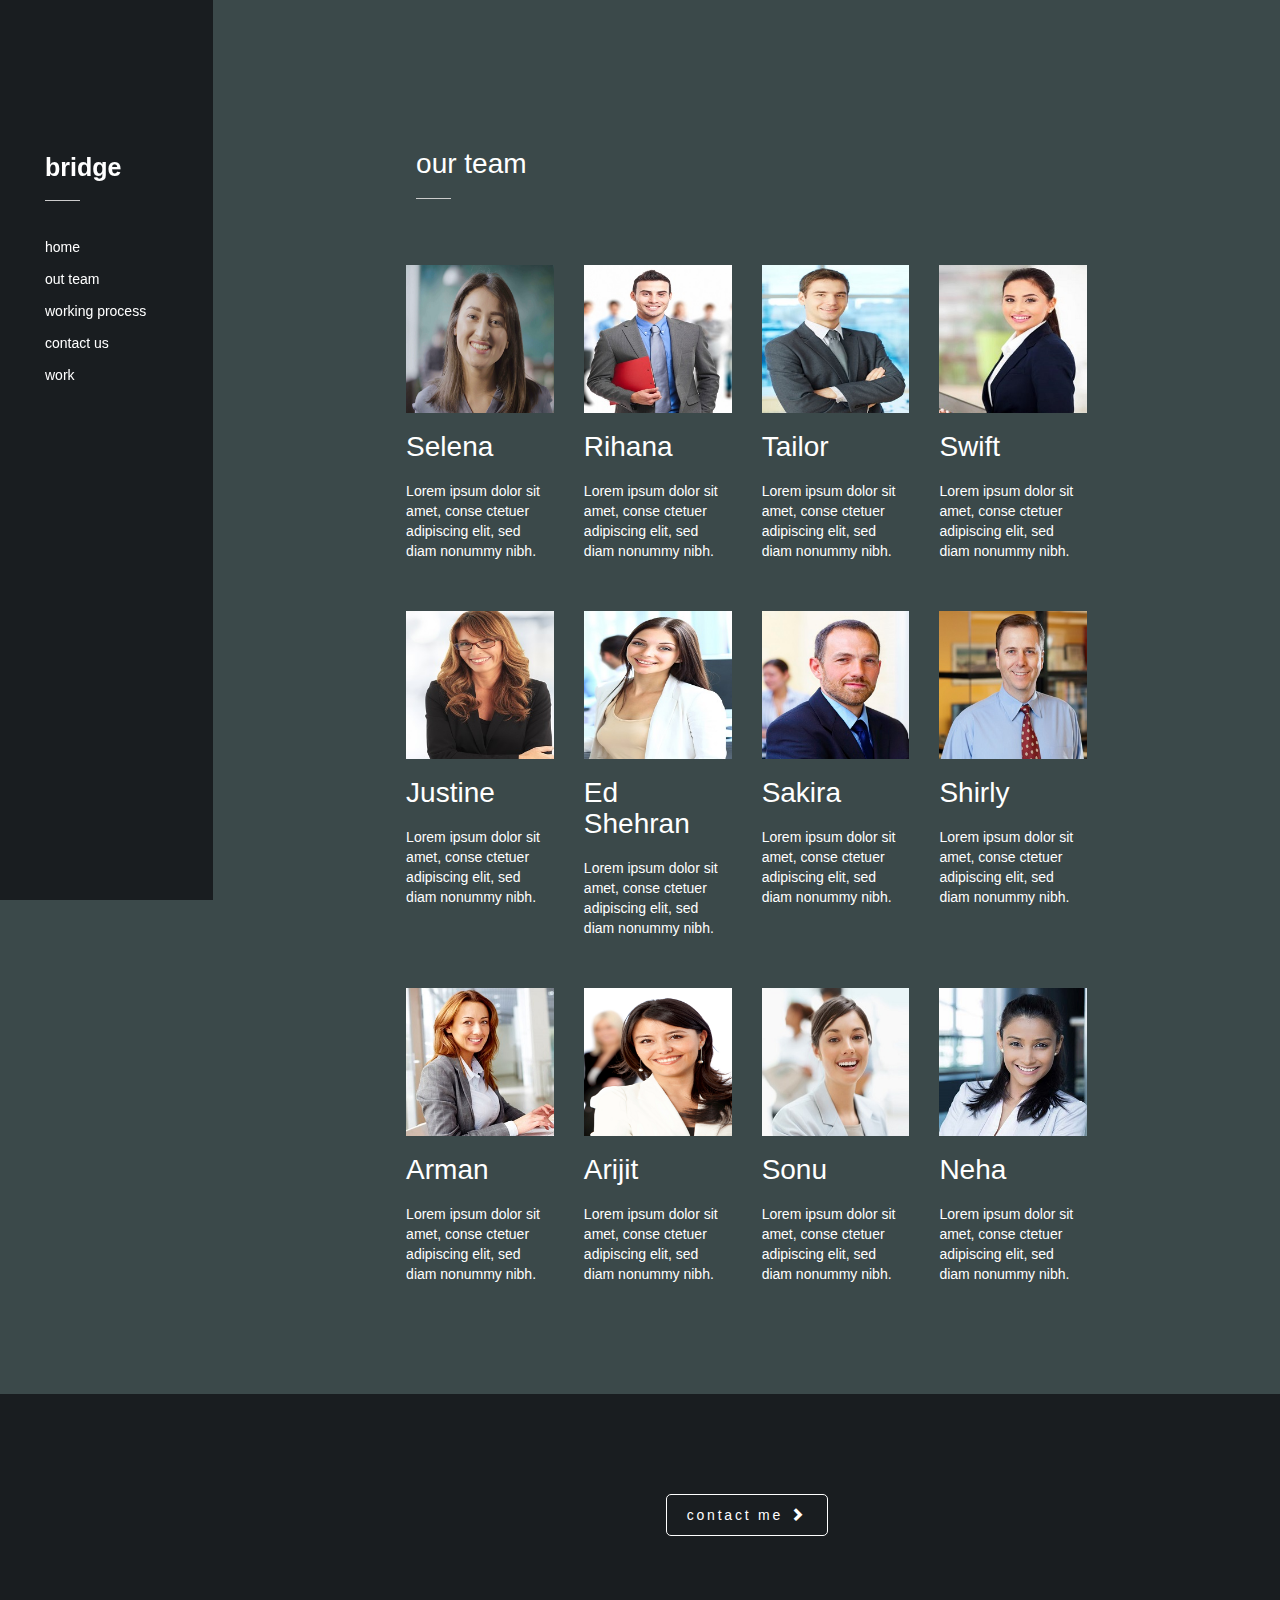
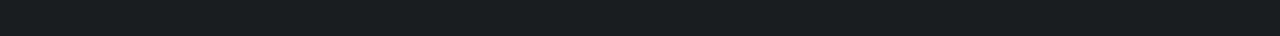
<file: ourTeam.html>
<!DOCTYPE html>
<!--
BOOTSTRAP & HTML5 BOILER PLATE JS JQ INTEGRATION ALTOGETHER
Author: Riyad Ahsan
Email: riyad298@gmail.com
URL: http://riyadahsan.com/
-->
<html>
    <head>
        <title>Project Bridge</title>
        <meta charset="UTF-8">
        <meta name="viewport" content="width=device-width, initial-scale=1.0">

        <!-- for icon at tab -->
        <link rel="icon" href="images/logo_icon.png" type="image/x-icon">

        <!-- animation -->
        <link href="animation/animate.css" rel="stylesheet" type="text/css"/>

        <!--        scroll animation for css-->
        <link href="aos-master/dist/aos.css" rel="stylesheet" type="text/css"/>

        <!-- bootstrap integration for css-->
        <link href="css/bootstrap-theme.css" type="text/css" rel="stylesheet">
        <link href="css/bootstrap.css" type="text/css" rel="stylesheet">
        <link rel="stylesheet" href="http://maxcdn.bootstrapcdn.com/bootstrap/3.3.7/css/bootstrap.min.css">

        <!-- html5 boilerplate integration -->
        <link rel="stylesheet" href="css/normalize.css">
        <link rel="stylesheet" href="css/main.css">
        <script src="js/modernizr-2.8.3.min.js" type="text/javascript"></script>

        <!--font awesome integration -->
        <link rel="stylesheet" href="font-awesome-4.6.3/css/font-awesome.min.css">
        <link rel="stylesheet" href="http://cdnjs.cloudflare.com/ajax/libs/font-awesome/4.6.3/css/font-awesome.min.css">


        <!-- HTML5 shim and Respond.js for IE8 support of HTML5 elements and media queries -->
        <!-- WARNING: Respond.js doesn't work if you view the page via file:// -->
        <!--[if lt IE 9]>
          <script src="https://oss.maxcdn.com/html5shiv/3.7.3/html5shiv.min.js"></script>
          <script src="https://oss.maxcdn.com/respond/1.4.2/respond.min.js"></script>
        <![endif]-->

        <!-- font integration -->
        <link href="https://fonts.googleapis.com/css?family=Montserrat:400,10000" rel="stylesheet">
        <link href="http://allfont.net/allfont.css?fonts=montserrat-light" rel="stylesheet" type="text/css">
        <link href="https://fonts.googleapis.com/css?family=Kaushan+Script" rel="stylesheet">


        <!-- Google fonts in the page -->


        <!-- linking css file with html -->
        <link href="css/style.css" type="text/css" rel="stylesheet">


        <!-- jquery ui integration -->
        <link href="jquery-ui-1.12.1/jquery-ui.css" rel="stylesheet" type="text/css"/>
        <link href="jquery-ui-1.12.1/jquery-ui.theme.css" rel="stylesheet" type="text/css"/>
        <link href="jquery-ui-1.12.1/jquery-ui.structure.css" rel="stylesheet" type="text/css"/>

    </head>
    <body>
        <!-- body part start -->



        <!--side Navbar part starts-->

        <div class="container-fluid  hidden-xs hidden-sm">
            <div class="row">
                <div class="col-lg-2 col-md-2 hidden-sm hidden-xs fixedWrapperOurTeamPage">
                    <ul class="list-unstyled sideBar headAbsoute">
                        <a href="index.html"><li class="sideBarLi1"> bridge </li></a>
                        <a href="index.html"><li> <hr class="sideBarHr"> </li></a>
                        <a href="index.html"><li class=""> home </li></a>
                        <a href="ourTeam.html"><li class=""> out team </li></a>
                        <a href="workInProcess.html"><li class=""> working process </li></a>
                        <a href="contactUs.html"><li class=""> contact us </li></a>
                        <!--                        <a href="sidebarPage.html"><li class=""> sidebar page </li></a>-->
                        <a href="work.html"><li class=""> work </li></a>
                        <!--                        <a href="blog.html"><li class=""> blog </li></a>-->
                    </ul>
                </div>
            </div>

        </div>


        <!--side Navbar  part ends-->








        <!--side Navbar for sm and xs part starts-->






        <div class="container-fluid visible-xs visible-sm personalizeNavbar">
            <div class="row">
                <div class="container">

                    <a href="index.html" class="text-center center-block" ><h1> bridge </h1> </a>
                    <a href="index.html"> <hr class="center-block text-center navbarHr"> </a>


                    <a id="col" href="#"><i class="fa fa-bars fa-2x col" aria-hidden="true" type="button" data-toggle="collapse" data-target="#button"></i></a>
                    
                    <ul id="button" class="list-unstyled collapse">
                        
                        <a href="index.html"><li class=""> home </li></a>
                        <a href="index.html"><li class=""> <hr> </li></a>
                        <a href="ourTeam.html"><li class=""> out team </li></a>
                        <a href="ourTeam.html"><li class=""> <hr> </li></a>
                        <a href="workInProcess.html"><li class=""> working process </li></a>
                        <a href="workInProcess.html"><li class=""> <hr> </li></a>
                        <a href="contactUs.html"><li class=""> contact us </li></a>
                        <a href="contactUs.html"><li class=""> <hr> </li></a>
                        <!--                        <a href=""><li class=""> sidebar page </li></a>-->
                        <a href="work.html"><li class=""> work </li></a>
<!--                        <a href="work.html"><li class=""> <hr> </li></a>-->
                        <!--                        <a href=""><li class=""> blog </li></a>-->
                    </ul>
                </div>
            </div>
        </div>





        <!--side Navbar for sm and xs part ends-->
         
         
         
    
        
        
        
        
  
         
         
<!--         our team part for xs and sm starts-->
         
         <div class="container-fluid ourTeamWrapper visible-xs visible-sm">
            <div class="row">
                <div class="col-lg-10 col-md-10 col-xs-12 col-sm-12 col-md-offset-2 col-lg-offset-2 ">

                    <div class="row ourTeamWrapperRow2">

                        
                            <div class="row ourTeamWrapperImageRow1">
                                

                                <div class="col-lg-2 col-md-3 col-sm-6 col-sm-offset-1 col-xs-10 col-xs-offset-1 col-lg-offset-2">
                                 <h1 class="ourTeamWrapperH1">our team</h1>
                                <hr class="sideBarHr">
                                </div>

                            </div>


                            <div class="row ">
                                
                                <div class="col-lg-2 col-md-3 col-sm-5 col-sm-offset-1 col-lg-offset-2 col-xs-10 col-xs-offset-1">
                                    <img class="img-responsive ourTeamImage1" src="images/elena_girl11.png" alt=""/>
                                    <h1 class="ourTeamImageH1">Selena</h1>
                                    <p class="ourTeamImage1P">Lorem ipsum dolor sit amet, conse ctetuer adipiscing elit, sed diam nonummy nibh.</p>
                                    
                                </div>


                                <div class="col-lg-2 col-md-3 col-sm-5 col-xs-10 col-xs-offset-1">
                                    <img class="img-responsive ourTeamImage2" src="images/elena_girl12.jpg" alt=""/>
                                    <h1 class="ourTeamImageH1">Rihana</h1>
                                    <p class="ourTeamImage1P">Lorem ipsum dolor sit amet, conse ctetuer adipiscing elit, sed diam nonummy nibh.</p>
                                    
                                    
                                </div>
                               

                                <div class="col-lg-2 col-md-3 col-sm-5 col-sm-offset-1 col-xs-10 col-xs-offset-1">
                                    <img class="img-responsive ourTeamImage3" src="images/elena_girl13.jpg" alt=""/>
                                    <h1 class="ourTeamImageH1">Tailor</h1>
                                    <p class="ourTeamImage1P">Lorem ipsum dolor sit amet, conse ctetuer adipiscing elit, sed diam nonummy nibh.</p>
                                    
                                    
                                </div>

                                <div class="col-lg-2 col-md-3 col-sm-5 col-xs-10 col-xs-offset-1">
                                    <img class="img-responsive ourTeamImage4" src="images/elena_girl14.jpg" alt=""/>
                                    <h1 class="ourTeamImageH1">Swift</h1>
                                    <p class="ourTeamImage1P">Lorem ipsum dolor sit amet, conse ctetuer adipiscing elit, sed diam nonummy nibh.</p>
                                    
                                    
                                </div>


                            </div>








                            <div class="row ourTeamWrapperRow3">
                                
                                <div class="col-lg-2  col-md-3 col-sm-5 col-sm-offset-1 col-lg-offset-2 col-xs-10 col-xs-offset-1">
                                    <img class="img-responsive ourTeamImage1" src="images/elena_girl15.jpg" alt=""/>
                                    <h1 class="ourTeamImageH1">Justine</h1>
                                    <p class="ourTeamImage1P">Lorem ipsum dolor sit amet, conse ctetuer adipiscing elit, sed diam nonummy nibh.</p>
                                    
                                </div>


                                <div class="col-lg-2 col-md-3 col-sm-5 col-xs-10 col-xs-offset-1">
                                    <img class="img-responsive ourTeamImage2" src="images/elena_girl16.jpg" alt=""/>
                                    <h1 class="ourTeamImageH1">Ed Shehran</h1>
                                    <p class="ourTeamImage1P">Lorem ipsum dolor sit amet, conse ctetuer adipiscing elit, sed diam nonummy nibh.</p>
                                    
                                    
                                </div>
                               

                                <div class="col-lg-2 col-md-3 col-sm-5 col-sm-offset-1 col-xs-10 col-xs-offset-1">
                                    <img class="img-responsive ourTeamImage3" src="images/elena_girl17.jpg" alt=""/>
                                    <h1 class="ourTeamImageH1">Sakira</h1>
                                    <p class="ourTeamImage1P">Lorem ipsum dolor sit amet, conse ctetuer adipiscing elit, sed diam nonummy nibh.</p>
                                    
                                    
                                </div>

                                <div class="col-lg-2 col-md-3 col-sm-5 col-xs-10 col-xs-offset-1">
                                    <img class="img-responsive ourTeamImage4" src="images/elena_girl18.jpg" alt=""/>
                                    <h1 class="ourTeamImageH1">Shirly</h1>
                                    <p class="ourTeamImage1P">Lorem ipsum dolor sit amet, conse ctetuer adipiscing elit, sed diam nonummy nibh.</p>
                                    
                                    
                                </div>


                            </div>








                            <div class="row ourTeamWrapperRow4">
                                
                                <div class="col-lg-2 col-md-3 col-sm-5 col-sm-offset-1 col-lg-offset-2 col-xs-10 col-xs-offset-1">
                                    <img class="img-responsive ourTeamImage1" src="images/elena_girl19.jpg" alt=""/>
                                    <h1 class="ourTeamImageH1">Arman</h1>
                                    <p class="ourTeamImage1P">Lorem ipsum dolor sit amet, conse ctetuer adipiscing elit, sed diam nonummy nibh.</p>
                                    
                                </div>


                                <div class="col-lg-2 col-md-3 col-sm-5 col-xs-10 col-xs-offset-1">
                                    <img class="img-responsive ourTeamImage2" src="images/elena_girl20.png" alt=""/>
                                    <h1 class="ourTeamImageH1">Arijit</h1>
                                    <p class="ourTeamImage1P">Lorem ipsum dolor sit amet, conse ctetuer adipiscing elit, sed diam nonummy nibh.</p>
                                    
                                    
                                </div>
                               

                                <div class="col-lg-2 col-md-3 col-sm-5 col-sm-offset-1 col-xs-10 col-xs-offset-1">
                                    <img class="img-responsive ourTeamImage3" src="images/elena_girl2.jpg" alt=""/>
                                    <h1 class="ourTeamImageH1">Sonu</h1>
                                    <p class="ourTeamImage1P">Lorem ipsum dolor sit amet, conse ctetuer adipiscing elit, sed diam nonummy nibh.</p>
                                    
                                    
                                </div>

                                <div class="col-lg-2 col-md-3 col-sm-5 col-xs-10 col-xs-offset-1">
                                    <img class="img-responsive ourTeamImage4" src="images/elena_girl3.jpg" alt=""/>
                                    <h1 class="ourTeamImageH1">Neha</h1>
                                    <p class="ourTeamImage1P">Lorem ipsum dolor sit amet, conse ctetuer adipiscing elit, sed diam nonummy nibh.</p>
                                    
                                    
                                </div>


                            </div>



















                        



                    </div>


                </div>


            </div>


        </div>


         
         
<!--         our team part for xs and sm ends-->
        




       










<!--         our team part for md and lg starts-->
         
         <div class="container-fluid ourTeamWrapper visible-md visible-lg">
            <div class="row">
                <div class="col-lg-10 col-md-10  col-md-offset-2 col-lg-offset-2 ">

                    <div class="row ourTeamWrapperRow2">

                        
                            <div class="row ourTeamWrapperImageRow1">
                                

                                <div class="col-lg-2 col-md-3   col-lg-offset-2">
                                 <h1 class="ourTeamWrapperH1">our team</h1>
                                <hr class="sideBarHr">
                                </div>

                            </div>


                            <div class="row ">
                                
                                <div class="col-lg-2 col-md-3  col-lg-offset-2 ">
                                    <img class="img-responsive ourTeamImage1" src="images/elena_girl11.png" alt=""/>
                                    <h1 class="ourTeamImageH1">Selena</h1>
                                    <p class="ourTeamImage1P">Lorem ipsum dolor sit amet, conse ctetuer adipiscing elit, sed diam nonummy nibh.</p>
                                    
                                </div>


                                <div class="col-lg-2 col-md-3 ">
                                    <img class="img-responsive ourTeamImage2" src="images/elena_girl12.jpg" alt=""/>
                                    <h1 class="ourTeamImageH1">Rihana</h1>
                                    <p class="ourTeamImage1P">Lorem ipsum dolor sit amet, conse ctetuer adipiscing elit, sed diam nonummy nibh.</p>
                                    
                                    
                                </div>
                               

                                <div class="col-lg-2 col-md-3 ">
                                    <img class="img-responsive ourTeamImage3" src="images/elena_girl13.jpg" alt=""/>
                                    <h1 class="ourTeamImageH1">Tailor</h1>
                                    <p class="ourTeamImage1P">Lorem ipsum dolor sit amet, conse ctetuer adipiscing elit, sed diam nonummy nibh.</p>
                                    
                                    
                                </div>

                                <div class="col-lg-2 col-md-3 ">
                                    <img class="img-responsive ourTeamImage4" src="images/elena_girl14.jpg" alt=""/>
                                    <h1 class="ourTeamImageH1">Swift</h1>
                                    <p class="ourTeamImage1P">Lorem ipsum dolor sit amet, conse ctetuer adipiscing elit, sed diam nonummy nibh.</p>
                                    
                                    
                                </div>


                            </div>








                            <div class="row ourTeamWrapperRow3">
                                
                                <div class="col-lg-2  col-md-3  col-lg-offset-2 ">
                                    <img class="img-responsive ourTeamImage1" src="images/elena_girl15.jpg" alt=""/>
                                    <h1 class="ourTeamImageH1">Justine</h1>
                                    <p class="ourTeamImage1P">Lorem ipsum dolor sit amet, conse ctetuer adipiscing elit, sed diam nonummy nibh.</p>
                                    
                                </div>


                                <div class="col-lg-2 col-md-3 ">
                                    <img class="img-responsive ourTeamImage2" src="images/elena_girl16.jpg" alt=""/>
                                    <h1 class="ourTeamImageH1">Ed Shehran</h1>
                                    <p class="ourTeamImage1P">Lorem ipsum dolor sit amet, conse ctetuer adipiscing elit, sed diam nonummy nibh.</p>
                                    
                                    
                                </div>
                               

                                <div class="col-lg-2 col-md-3 ">
                                    <img class="img-responsive ourTeamImage3" src="images/elena_girl17.jpg" alt=""/>
                                    <h1 class="ourTeamImageH1">Sakira</h1>
                                    <p class="ourTeamImage1P">Lorem ipsum dolor sit amet, conse ctetuer adipiscing elit, sed diam nonummy nibh.</p>
                                    
                                    
                                </div>

                                <div class="col-lg-2 col-md-3 ">
                                    <img class="img-responsive ourTeamImage4" src="images/elena_girl18.jpg" alt=""/>
                                    <h1 class="ourTeamImageH1">Shirly</h1>
                                    <p class="ourTeamImage1P">Lorem ipsum dolor sit amet, conse ctetuer adipiscing elit, sed diam nonummy nibh.</p>
                                    
                                    
                                </div>


                            </div>








                            <div class="row ourTeamWrapperRow4">
                                
                                <div class="col-lg-2 col-md-3  col-lg-offset-2 ">
                                    <img class="img-responsive ourTeamImage1" src="images/elena_girl19.jpg" alt=""/>
                                    <h1 class="ourTeamImageH1">Arman</h1>
                                    <p class="ourTeamImage1P">Lorem ipsum dolor sit amet, conse ctetuer adipiscing elit, sed diam nonummy nibh.</p>
                                    
                                </div>


                                <div class="col-lg-2 col-md-3 ">
                                    <img class="img-responsive ourTeamImage2" src="images/elena_girl20.png" alt=""/>
                                    <h1 class="ourTeamImageH1">Arijit</h1>
                                    <p class="ourTeamImage1P">Lorem ipsum dolor sit amet, conse ctetuer adipiscing elit, sed diam nonummy nibh.</p>
                                    
                                    
                                </div>
                               

                                <div class="col-lg-2 col-md-3 ">
                                    <img class="img-responsive ourTeamImage3" src="images/elena_girl2.jpg" alt=""/>
                                    <h1 class="ourTeamImageH1">Sonu</h1>
                                    <p class="ourTeamImage1P">Lorem ipsum dolor sit amet, conse ctetuer adipiscing elit, sed diam nonummy nibh.</p>
                                    
                                    
                                </div>

                                <div class="col-lg-2 col-md-3 ">
                                    <img class="img-responsive ourTeamImage4" src="images/elena_girl3.jpg" alt=""/>
                                    <h1 class="ourTeamImageH1">Neha</h1>
                                    <p class="ourTeamImage1P">Lorem ipsum dolor sit amet, conse ctetuer adipiscing elit, sed diam nonummy nibh.</p>
                                    
                                    
                                </div>


                            </div>



















                        



                    </div>


                </div>


            </div>


        </div>


         
         
<!--         our team part for md and lg ends-->

















































        <!--lastWrapper part starts-->

        <div class="container-fluid lastWrapper">
            <div class="row">
                <div class="col-lg-10 col-lg-offset-2 ">

                    <div class="row lastWrapperRow2">



                        <button class="btn btn-active2 center-block"> contact me <span class="glyphicon glyphicon-chevron-right" aria-hidden="true"></span></button>



                    </div>


                </div>


            </div>


        </div>

        <!--threePic wrapper part ends-->









        <!--        invisible button parts starts-->
        <div>
            <a href="#" class="scrollToTop"><i class="fa fa-arrow-up iconn" aria-hidden="true"></i></a>
        </div>

        <!--        invisible button parts ends-->






        <!-- body part end -->



        <!-- ::::: java script integration ::::: -->
        <!-- jQuery (necessary for Bootstrap's JavaScript plugins) -->
        <script src="https://ajax.googleapis.com/ajax/libs/jquery/1.12.4/jquery.min.js"></script>
        <script src="https://code.jquery.com/jquery-1.12.4.min.js"></script>




        <!-- bootstrap & html5 boilerplate integration for js start -->       
        <script>window.jQuery || document.write('<script src="js/jquery-1.12.4.min.js"><\/script>');</script>
        <!--        scroll animation for js-->
        <script src="aos-master/dist/aos.js" type="text/javascript"></script>


        <script src="js/jquery-1.12.0.min.js"></script>
        <script src="jquery-ui-1.12.1/jquery-ui.js" type="text/javascript"></script>
        <script src="js/bootstrap.min.js"></script>
        <script src="js/plugins.js"></script>
        <script src="js/main.js"></script>














        <!-- Google Analytics: change UA-XXXXX-X to be your site's ID. -->
        <script>
            (function (b, o, i, l, e, r) {
                b.GoogleAnalyticsObject = l;
                b[l] || (b[l] =
                        function () {
                            (b[l].q = b[l].q || []).push(arguments);
                        });
                b[l].l = +new Date;
                e = o.createElement(i);
                r = o.getElementsByTagName(i)[0];
                e.src = 'https://www.google-analytics.com/analytics.js';
                r.parentNode.insertBefore(e, r);
            }(window, document, 'script', 'ga'));
            ga('create', 'UA-XXXXX-X', 'auto');
            ga('send', 'pageview');
        </script>


    </body>
</html>
</file>
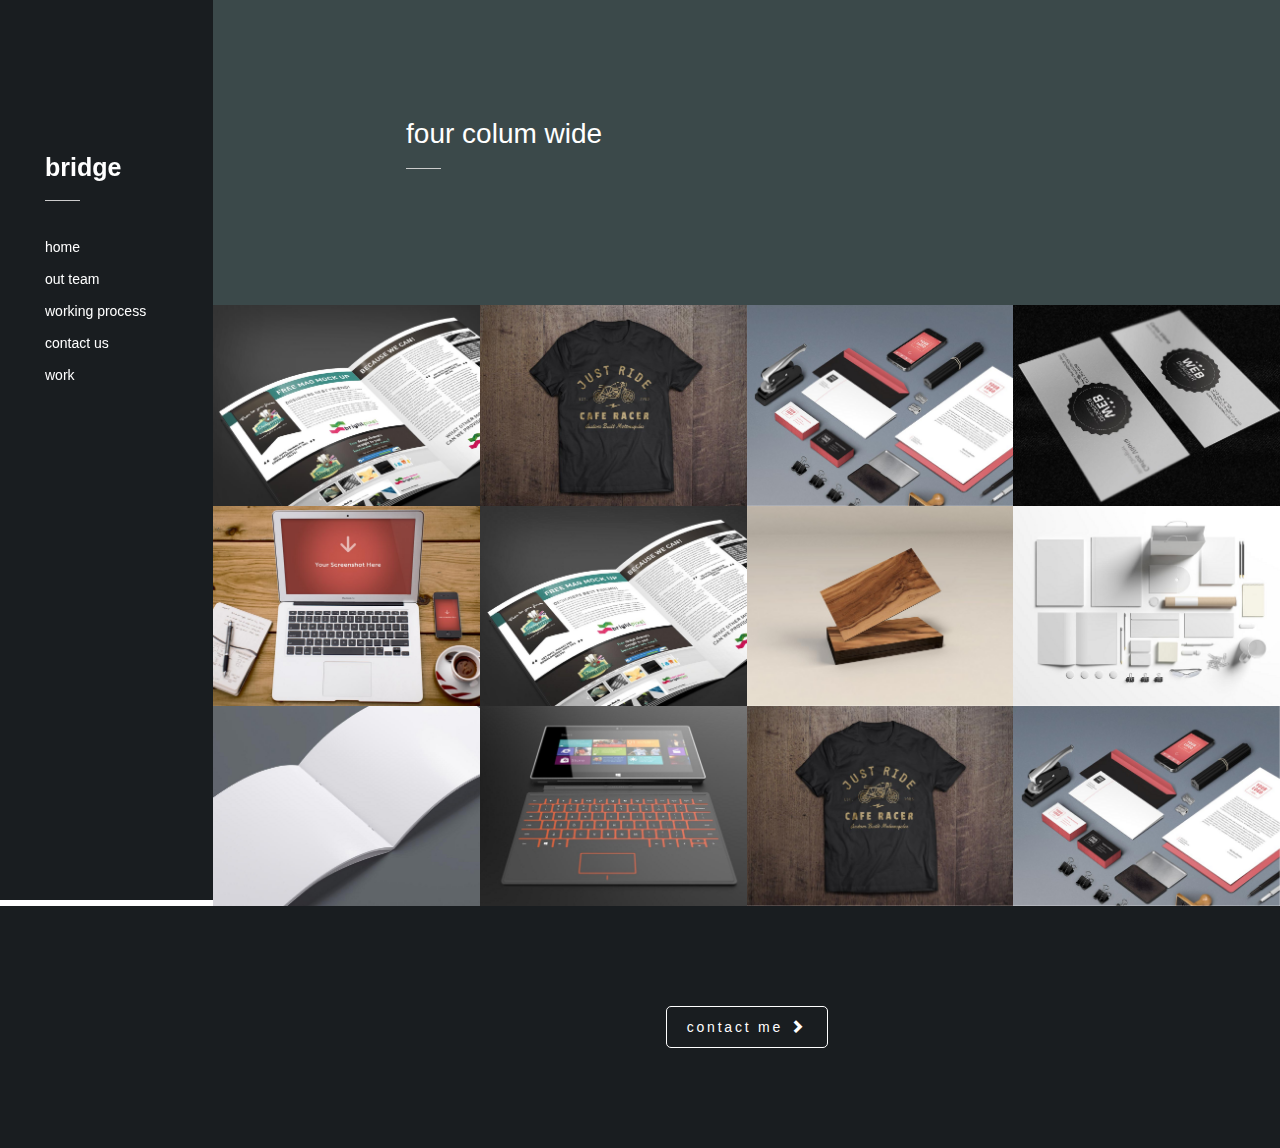
<file: work.html>
<!DOCTYPE html>
<!--
BOOTSTRAP & HTML5 BOILER PLATE JS JQ INTEGRATION ALTOGETHER
Author: Riyad Ahsan
Email: riyad298@gmail.com
URL: http://riyadahsan.com/
-->
<html>
    <head>
        <title>Project Bridge</title>
        <meta charset="UTF-8">
        <meta name="viewport" content="width=device-width, initial-scale=1.0">

        <!-- for icon at tab -->
        <link rel="icon" href="images/logo_icon.png" type="image/x-icon">

        <!-- animation -->
        <link href="animation/animate.css" rel="stylesheet" type="text/css"/>

        <!--        scroll animation for css-->
        <link href="aos-master/dist/aos.css" rel="stylesheet" type="text/css"/>

        <!-- bootstrap integration for css-->
        <link href="css/bootstrap-theme.css" type="text/css" rel="stylesheet">
        <link href="css/bootstrap.css" type="text/css" rel="stylesheet">
        <link rel="stylesheet" href="http://maxcdn.bootstrapcdn.com/bootstrap/3.3.7/css/bootstrap.min.css">

        <!-- html5 boilerplate integration -->
        <link rel="stylesheet" href="css/normalize.css">
        <link rel="stylesheet" href="css/main.css">
        <script src="js/modernizr-2.8.3.min.js" type="text/javascript"></script>

        <!--font awesome integration -->
        <link rel="stylesheet" href="font-awesome-4.6.3/css/font-awesome.min.css">
        <link rel="stylesheet" href="http://cdnjs.cloudflare.com/ajax/libs/font-awesome/4.6.3/css/font-awesome.min.css">


        <!-- HTML5 shim and Respond.js for IE8 support of HTML5 elements and media queries -->
        <!-- WARNING: Respond.js doesn't work if you view the page via file:// -->
        <!--[if lt IE 9]>
          <script src="https://oss.maxcdn.com/html5shiv/3.7.3/html5shiv.min.js"></script>
          <script src="https://oss.maxcdn.com/respond/1.4.2/respond.min.js"></script>
        <![endif]-->

        <!-- font integration -->
        <link href="https://fonts.googleapis.com/css?family=Montserrat:400,10000" rel="stylesheet">
        <link href="http://allfont.net/allfont.css?fonts=montserrat-light" rel="stylesheet" type="text/css">
        <link href="https://fonts.googleapis.com/css?family=Kaushan+Script" rel="stylesheet">


        <!-- Google fonts in the page -->


        <!-- linking css file with html -->
        <link href="css/style.css" type="text/css" rel="stylesheet">


        <!-- jquery ui integration -->
        <link href="jquery-ui-1.12.1/jquery-ui.css" rel="stylesheet" type="text/css"/>
        <link href="jquery-ui-1.12.1/jquery-ui.theme.css" rel="stylesheet" type="text/css"/>
        <link href="jquery-ui-1.12.1/jquery-ui.structure.css" rel="stylesheet" type="text/css"/>

    </head>
    <body>
        <!-- body part start -->



        <!--side Navbar part starts-->

        <div class="container-fluid  hidden-xs hidden-sm">
            <div class="row">
                <div class="col-lg-2 col-md-2 hidden-sm hidden-xs fixedWrapperOurTeamPage">
                    <ul class="list-unstyled sideBar headAbsoute">
                        <a href="index.html"><li class="sideBarLi1"> bridge </li></a>
                        <a href="index.html"><li> <hr class="sideBarHr"> </li></a>
                        <a href="index.html"><li class=""> home </li></a>
                        <a href="ourTeam.html"><li class=""> out team </li></a>
                        <a href="workInProcess.html"><li class=""> working process </li></a>
                        <a href="contactUs.html"><li class=""> contact us </li></a>
                        <!--                        <a href="sidebarPage.html"><li class=""> sidebar page </li></a>-->
                        <a href="work.html"><li class=""> work </li></a>
                        <!--                        <a href="blog.html"><li class=""> blog </li></a>-->
                    </ul>
                </div>
            </div>

        </div>


        <!--side Navbar  part ends-->








        <!--side Navbar for sm and xs part starts-->






        <div class="container-fluid visible-xs visible-sm personalizeNavbar">
            <div class="row">
                <div class="container">

                    <a href="index.html" class="text-center center-block" ><h1> bridge </h1> </a>
                    <a href="index.html"> <hr class="center-block text-center navbarHr"> </a>


                    <a id="col" href="#"><i class="fa fa-bars fa-2x col" aria-hidden="true" type="button" data-toggle="collapse" data-target="#button"></i></a>
                    
                    <ul id="button" class="list-unstyled collapse">
                        
                        <a href="index.html"><li class=""> home </li></a>
                        <a href="index.html"><li class=""> <hr> </li></a>
                        <a href="ourTeam.html"><li class=""> out team </li></a>
                        <a href="ourTeam.html"><li class=""> <hr> </li></a>
                        <a href="workInProcess.html"><li class=""> working process </li></a>
                        <a href="workInProcess.html"><li class=""> <hr> </li></a>
                        <a href="contactUs.html"><li class=""> contact us </li></a>
                        <a href="contactUs.html"><li class=""> <hr> </li></a>
                        <!--                        <a href=""><li class=""> sidebar page </li></a>-->
                        <a href="work.html"><li class=""> work </li></a>
<!--                        <a href="work.html"><li class=""> <hr> </li></a>-->
                        <!--                        <a href=""><li class=""> blog </li></a>-->
                    </ul>
                </div>
            </div>
        </div>





        <!--side Navbar for sm and xs part ends-->












        <!--modal starts-->


        <div>

            <div class="container-fluid">
                <div class="modal fade" id="myModal1" role="dialog">
                    <div class="modal-dialog">

                        <!-- Modal content-->
                        <div class="container">
                            <div class="modal-content">
                                <div class="modal-header">
                                    <button type="button" class="close" data-dismiss="modal">&times;</button>
                                    <h4 class="modal-title text-center ">Large Image</h4>
                                </div>
                                <div class="modal-body  center-block">
                                    <img src="images/screenshot_17.png" alt=""/>
                                </div>
                                <div class="modal-footer">
                                    <button type="button" class="btn btn-default" data-dismiss="modal">Close</button>
                                </div>
                            </div>
                        </div>
                    </div>
                </div>
            </div>








            <div class="container-fluid">
                <div class="modal fade" id="myModal2" role="dialog">
                    <div class="modal-dialog">

                        <!-- Modal content-->
                        <div class="container">
                            <div class="modal-content">
                                <div class="modal-header">
                                    <button type="button" class="close" data-dismiss="modal">&times;</button>
                                    <h4 class="modal-title text-center ">Large Image</h4>
                                </div>
                                <div class="modal-body  center-block">
                                    <img src="images/screenshot_18.png" alt=""/>
                                </div>
                                <div class="modal-footer">
                                    <button type="button" class="btn btn-default" data-dismiss="modal">Close</button>
                                </div>
                            </div>
                        </div>
                    </div>
                </div>
            </div>






            <div class="container-fluid">
                <div class="modal fade" id="myModal3" role="dialog">
                    <div class="modal-dialog">

                        <!-- Modal content-->
                        <div class="container">
                            <div class="modal-content">
                                <div class="modal-header">
                                    <button type="button" class="close" data-dismiss="modal">&times;</button>
                                    <h4 class="modal-title text-center ">Large Image</h4>
                                </div>
                                <div class="modal-body  center-block">
                                    <img src="images/screenshot_19.png" alt=""/>
                                </div>
                                <div class="modal-footer">
                                    <button type="button" class="btn btn-default" data-dismiss="modal">Close</button>
                                </div>
                            </div>
                        </div>
                    </div>
                </div>
            </div>





            <div class="container-fluid">
                <div class="modal fade" id="myModal4" role="dialog">
                    <div class="modal-dialog">

                        <!-- Modal content-->
                        <div class="container">
                            <div class="modal-content">
                                <div class="modal-header">
                                    <button type="button" class="close" data-dismiss="modal">&times;</button>
                                    <h4 class="modal-title text-center ">Large Image</h4>
                                </div>
                                <div class="modal-body  center-block">
                                    <img src="images/screenshot_20.png" alt=""/>
                                </div>
                                <div class="modal-footer">
                                    <button type="button" class="btn btn-default" data-dismiss="modal">Close</button>
                                </div>
                            </div>
                        </div>
                    </div>
                </div>
            </div>






            <div class="container-fluid">
                <div class="modal fade" id="myModal5" role="dialog">
                    <div class="modal-dialog">

                        <!-- Modal content-->
                        <div class="container">
                            <div class="modal-content">
                                <div class="modal-header">
                                    <button type="button" class="close" data-dismiss="modal">&times;</button>
                                    <h4 class="modal-title text-center ">Large Image</h4>
                                </div>
                                <div class="modal-body  center-block">
                                    <img src="images/screenshot_21.png" alt=""/>
                                </div>
                                <div class="modal-footer">
                                    <button type="button" class="btn btn-default" data-dismiss="modal">Close</button>
                                </div>
                            </div>
                        </div>
                    </div>
                </div>
            </div>







            <div class="container-fluid">
                <div class="modal fade" id="myModal6" role="dialog">
                    <div class="modal-dialog">

                        <!-- Modal content-->
                        <div class="container">
                            <div class="modal-content">
                                <div class="modal-header">
                                    <button type="button" class="close" data-dismiss="modal">&times;</button>
                                    <h4 class="modal-title text-center ">Large Image</h4>
                                </div>
                                <div class="modal-body  center-block">
                                    <img src="images/screenshot_22.png" alt=""/>
                                </div>
                                <div class="modal-footer">
                                    <button type="button" class="btn btn-default" data-dismiss="modal">Close</button>
                                </div>
                            </div>
                        </div>
                    </div>
                </div>
            </div>






            <div class="container-fluid">
                <div class="modal fade" id="myModal7" role="dialog">
                    <div class="modal-dialog">

                        <!-- Modal content-->
                        <div class="container">
                            <div class="modal-content">
                                <div class="modal-header">
                                    <button type="button" class="close" data-dismiss="modal">&times;</button>
                                    <h4 class="modal-title text-center ">Large Image</h4>
                                </div>
                                <div class="modal-body  center-block">
                                    <img src="images/screenshot_23.png" alt=""/>
                                </div>
                                <div class="modal-footer">
                                    <button type="button" class="btn btn-default" data-dismiss="modal">Close</button>
                                </div>
                            </div>
                        </div>
                    </div>
                </div>
            </div>






            <div class="container-fluid">
                <div class="modal fade" id="myModal8" role="dialog">
                    <div class="modal-dialog">

                        <!-- Modal content-->
                        <div class="container">
                            <div class="modal-content">
                                <div class="modal-header">
                                    <button type="button" class="close" data-dismiss="modal">&times;</button>
                                    <h4 class="modal-title text-center ">Large Image</h4>
                                </div>
                                <div class="modal-body  center-block">
                                    <img src="images/screenshot_24.png" alt=""/>
                                </div>
                                <div class="modal-footer">
                                    <button type="button" class="btn btn-default" data-dismiss="modal">Close</button>
                                </div>
                            </div>
                        </div>
                    </div>
                </div>
            </div>



            <div class="container-fluid">
                <div class="modal fade" id="myModal9" role="dialog">
                    <div class="modal-dialog">

                        <!-- Modal content-->
                        <div class="container">
                            <div class="modal-content">
                                <div class="modal-header">
                                    <button type="button" class="close" data-dismiss="modal">&times;</button>
                                    <h4 class="modal-title text-center ">Large Image</h4>
                                </div>
                                <div class="modal-body  center-block">
                                    <img src="images/screenshot_25.png" alt=""/>
                                </div>
                                <div class="modal-footer">
                                    <button type="button" class="btn btn-default" data-dismiss="modal">Close</button>
                                </div>
                            </div>
                        </div>
                    </div>
                </div>
            </div>




            <div class="container-fluid">
                <div class="modal fade" id="myModal10" role="dialog">
                    <div class="modal-dialog">

                        <!-- Modal content-->
                        <div class="container">
                            <div class="modal-content">
                                <div class="modal-header">
                                    <button type="button" class="close" data-dismiss="modal">&times;</button>
                                    <h4 class="modal-title text-center ">Large Image</h4>
                                </div>
                                <div class="modal-body  center-block">
                                    <img src="images/screenshot_26.png" alt=""/>
                                </div>
                                <div class="modal-footer">
                                    <button type="button" class="btn btn-default" data-dismiss="modal">Close</button>
                                </div>
                            </div>
                        </div>
                    </div>
                </div>
            </div>




            <div class="container-fluid">
                <div class="modal fade" id="myModal11" role="dialog">
                    <div class="modal-dialog">

                        <!-- Modal content-->
                        <div class="container">
                            <div class="modal-content">
                                <div class="modal-header">
                                    <button type="button" class="close" data-dismiss="modal">&times;</button>
                                    <h4 class="modal-title text-center ">Large Image</h4>
                                </div>
                                <div class="modal-body  center-block">
                                    <img src="images/screenshot_27.png" alt=""/>
                                </div>
                                <div class="modal-footer">
                                    <button type="button" class="btn btn-default" data-dismiss="modal">Close</button>
                                </div>
                            </div>
                        </div>
                    </div>
                </div>
            </div>





            <div class="container-fluid">
                <div class="modal fade" id="myModal12" role="dialog">
                    <div class="modal-dialog">

                        <!-- Modal content-->
                        <div class="container">
                            <div class="modal-content">
                                <div class="modal-header">
                                    <button type="button" class="close" data-dismiss="modal">&times;</button>
                                    <h4 class="modal-title text-center ">Large Image</h4>
                                </div>
                                <div class="modal-body  center-block">
                                    <img src="images/screenshot_28.png" alt=""/>
                                </div>
                                <div class="modal-footer">
                                    <button type="button" class="btn btn-default" data-dismiss="modal">Close</button>
                                </div>
                            </div>
                        </div>
                    </div>
                </div>
            </div>





        </div>



        <!--modal ends-->



        <!--workWrapper part starts-->

        <div class="container-fluid workWrapper">
            <div class="row">
                <div class="col-lg-10 col-md-10 col-md-offset-2 col-lg-offset-2 ">

                    <div class="row workWrapperRow2">

                        <div class="col-lg-3 col-md-4 col-md-offset-1 col-sm-offset-1 col-lg-offset-2">

                            <h1 class="contactUsWrapperRow21H1">four colum wide</h1>
                            <hr class="sideBarHr">


                        </div>





                    </div>


                </div>


            </div>


        </div>

        <!--workWrapper wrapper part ends-->







        <!--imageWrapper part starts -->
        <div class="container-fluid imageWrapper">
            <div class="row">
                <div class="col-lg-10 col-md-10 col-md-offset-2 col-lg-offset-2 ">

                    <div class="row imageWrapperRow2">



                        <div class="containerOverlay">
                            <img class="imageOverlay2" src="images/screenshot_17.png" alt=""/>
                            <div class="middle">

                                <h4 class="text-center">
                                    Last IceLand SunShine
                                </h4>
                                <p class="text-center"> Art </p>

                                <button id="myBtn1" class="btn btn-active3 center-block" >view</button>


                            </div>
                        </div>


                        <div class="containerOverlay">
                            <img class="imageOverlay2" src="images/screenshot_18.png" alt=""/>
                            <div class="middle">

                                <h4 class="text-center">
                                    Last IceLand SunShine
                                </h4>
                                <p class="text-center"> Art </p>

                                <button id="myBtn2" class="btn btn-active3 center-block" >view</button>


                            </div>
                        </div>



                        <div class="containerOverlay">
                            <img class="imageOverlay2" src="images/screenshot_19.png" alt=""/>
                            <div class="middle">

                                <h4 class="text-center">
                                    Last IceLand SunShine
                                </h4>
                                <p class="text-center"> Art </p>

                                <button id="myBtn3" class="btn btn-active3 center-block" >view</button>


                            </div>
                        </div>


                        <div class="containerOverlay">
                            <img class="imageOverlay2" src="images/screenshot_20.png" alt=""/>
                            <div class="middle">

                                <h4 class="text-center">
                                    Last IceLand SunShine
                                </h4>
                                <p class="text-center"> Art </p>

                                <button id="myBtn4" class="btn btn-active3 center-block" >view</button>


                            </div>
                        </div>






                    </div>





                    <div class="row imageWrapperRow2">



                        <div class="containerOverlay">
                            <img class="imageOverlay2" src="images/screenshot_21.png" alt=""/>
                            <div class="middle">

                                <h4 class="text-center">
                                    Last IceLand SunShine
                                </h4>
                                <p class="text-center"> Art </p>

                                <button id="myBtn5" class="btn btn-active3 center-block" >view</button>


                            </div>
                        </div>


                        <div class="containerOverlay">
                            <img class="imageOverlay2" src="images/screenshot_22.png" alt=""/>
                            <div class="middle">

                                <h4 class="text-center">
                                    Last IceLand SunShine
                                </h4>
                                <p class="text-center"> Art </p>

                                <button id="myBtn6" class="btn btn-active3 center-block" >view</button>


                            </div>
                        </div>



                        <div class="containerOverlay">
                            <img class="imageOverlay2" src="images/screenshot_23.png" alt=""/>
                            <div class="middle">

                                <h4 class="text-center">
                                    Last IceLand SunShine
                                </h4>
                                <p class="text-center"> Art </p>

                                <button id="myBtn7" class="btn btn-active3 center-block" >view</button>


                            </div>
                        </div>


                        <div class="containerOverlay">
                            <img class="imageOverlay2" src="images/screenshot_24.png" alt=""/>
                            <div class="middle">

                                <h4 class="text-center">
                                    Last IceLand SunShine
                                </h4>
                                <p class="text-center"> Art </p>

                                <button id="myBtn8" class="btn btn-active3 center-block" >view</button>


                            </div>
                        </div>






                    </div>



                    <div class="row imageWrapperRow2">



                        <div class="containerOverlay">
                            <img class="imageOverlay2" src="images/screenshot_25.png" alt=""/>
                            <div class="middle">
                                <div class="text">

                                    <h4 class="text-center">
                                        Last IceLand SunShine
                                    </h4>
                                    <p class="text-center"> Art </p>

                                    <button id="myBtn9" class="btn btn-active3 center-block" >view</button>


                                </div>
                            </div>
                        </div>


                        <div class="containerOverlay">
                            <img class="imageOverlay2" src="images/screenshot_26.png" alt=""/>
                            <div class="middle">

                                <h4 class="text-center">
                                    Last IceLand SunShine
                                </h4>
                                <p class="text-center"> Art </p>

                                <button id="myBtn10" class="btn btn-active3 center-block" >view</button>


                            </div>
                        </div>



                        <div class="containerOverlay">
                            <img class="imageOverlay2" src="images/screenshot_27.png" alt=""/>
                            <div class="middle">

                                <h4 class="text-center">
                                    Last IceLand SunShine
                                </h4>
                                <p class="text-center"> Art </p>

                                <button id="myBtn11" class="btn btn-active3 center-block" >view</button>


                            </div>
                        </div>


                        <div class="containerOverlay">
                            <img class="imageOverlay2" src="images/screenshot_28.png" alt=""/>
                            <div class="middle">

                                <h4 class="text-center">
                                    Last IceLand SunShine
                                </h4>
                                <p class="text-center"> Art </p>

                                <button id="myBtn12" class="btn btn-active3 center-block" >view</button>


                            </div>
                        </div>






                    </div>












                </div>
















            </div>


        </div>


        <!--imageWrapper part ends -->









        <!--lastWrapper part starts-->

        <div class="container-fluid lastWrapper">
            <div class="row">
                <div class="col-lg-10 col-lg-offset-2 ">

                    <div class="row lastWrapperRow2">



                        <button class="btn btn-active2 center-block"> contact me <span class="glyphicon glyphicon-chevron-right" aria-hidden="true"></span></button>



                    </div>


                </div>


            </div>


        </div>

        <!--lastWrapper wrapper part ends-->









        <!--        invisible button parts starts-->
        <div>
            <a href="#" class="scrollToTop"><i class="fa fa-arrow-up iconn" aria-hidden="true"></i></a>
        </div>

        <!--        invisible button parts ends-->






        <!-- body part end -->



        <!-- ::::: java script integration ::::: -->
        <!-- jQuery (necessary for Bootstrap's JavaScript plugins) -->
        <script src="https://ajax.googleapis.com/ajax/libs/jquery/1.12.4/jquery.min.js"></script>
        <script src="https://code.jquery.com/jquery-1.12.4.min.js"></script>




        <!-- bootstrap & html5 boilerplate integration for js start -->       
        <script>window.jQuery || document.write('<script src="js/jquery-1.12.4.min.js"><\/script>');</script>
        <!--        scroll animation for js-->
        <script src="aos-master/dist/aos.js" type="text/javascript"></script>


        <script src="js/jquery-1.12.0.min.js"></script>
        <script src="jquery-ui-1.12.1/jquery-ui.js" type="text/javascript"></script>
        <script src="js/bootstrap.min.js"></script>
        <script src="js/plugins.js"></script>
        <script src="js/main.js"></script>














        <!-- Google Analytics: change UA-XXXXX-X to be your site's ID. -->
        <script>
            (function (b, o, i, l, e, r) {
                b.GoogleAnalyticsObject = l;
                b[l] || (b[l] =
                        function () {
                            (b[l].q = b[l].q || []).push(arguments);
                        });
                b[l].l = +new Date;
                e = o.createElement(i);
                r = o.getElementsByTagName(i)[0];
                e.src = 'https://www.google-analytics.com/analytics.js';
                r.parentNode.insertBefore(e, r);
            }(window, document, 'script', 'ga'));
            ga('create', 'UA-XXXXX-X', 'auto');
            ga('send', 'pageview');
        </script>


    </body>
</html>
</file>
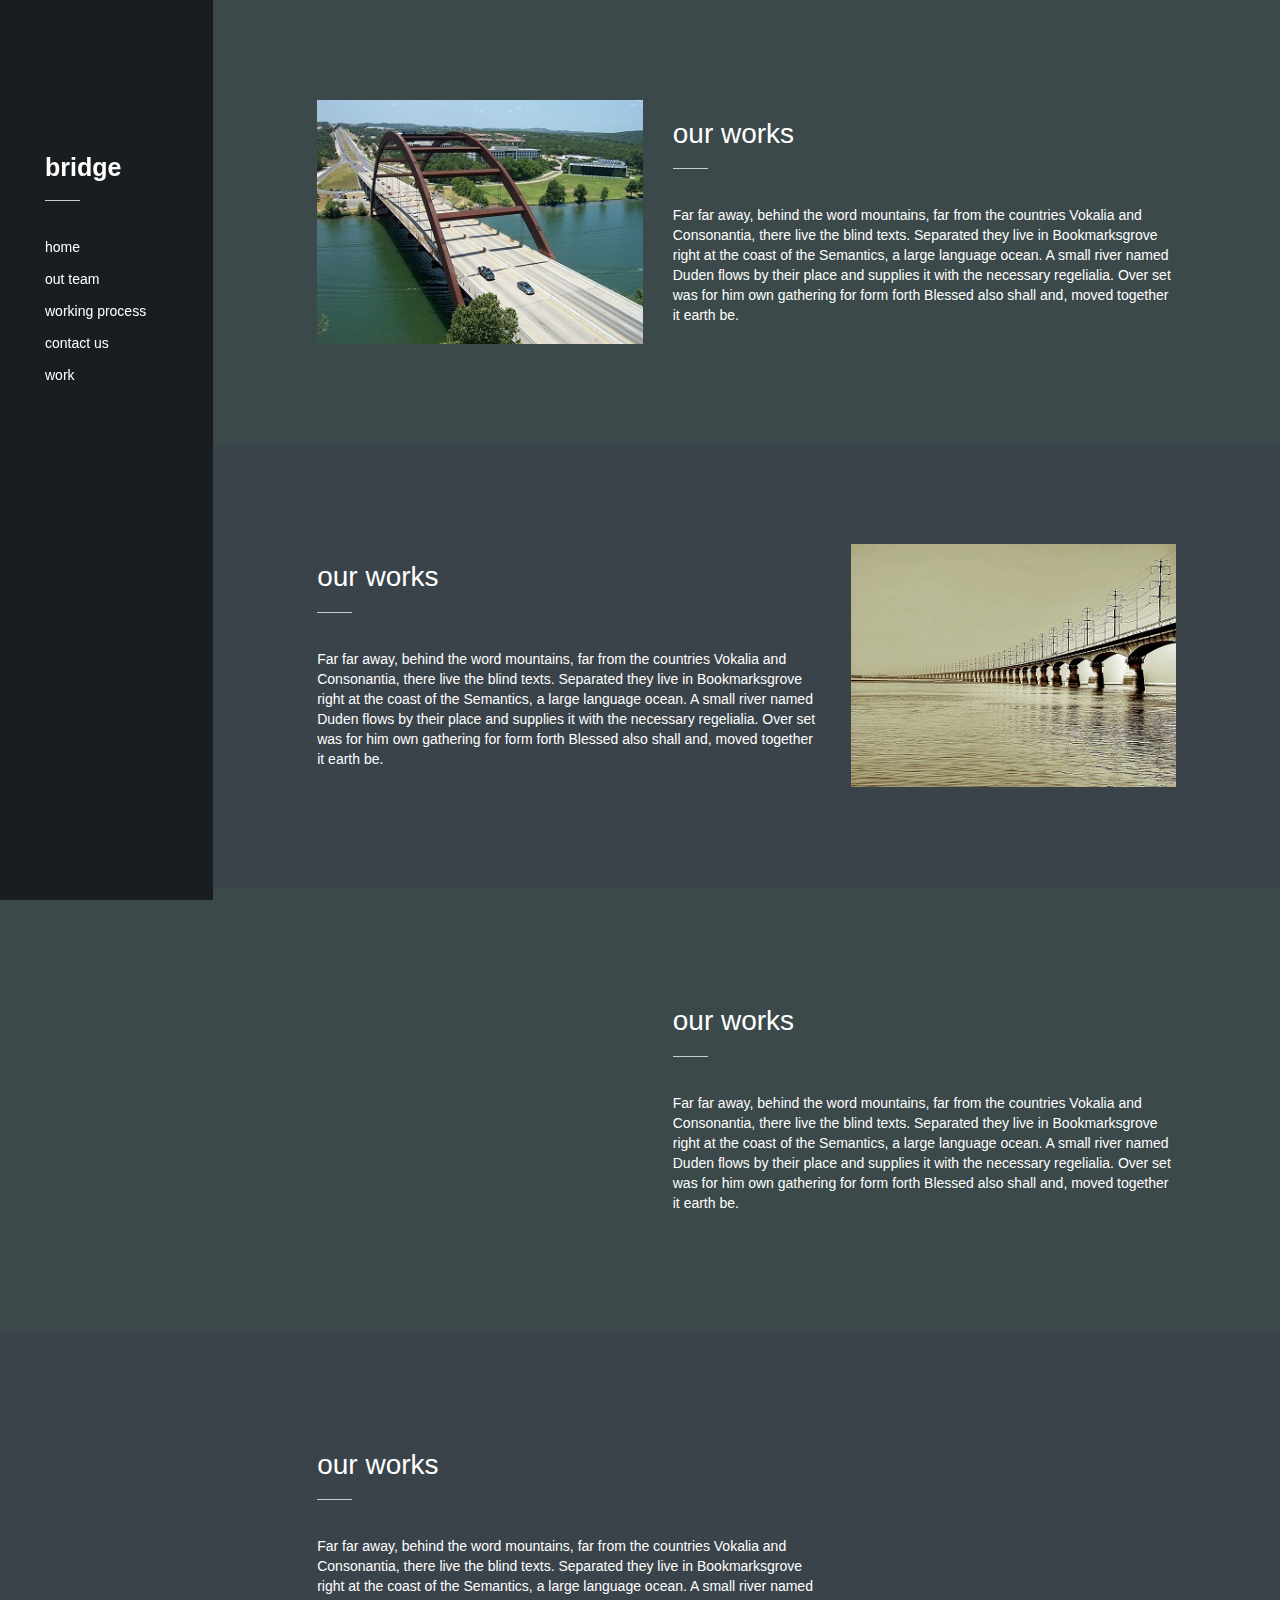
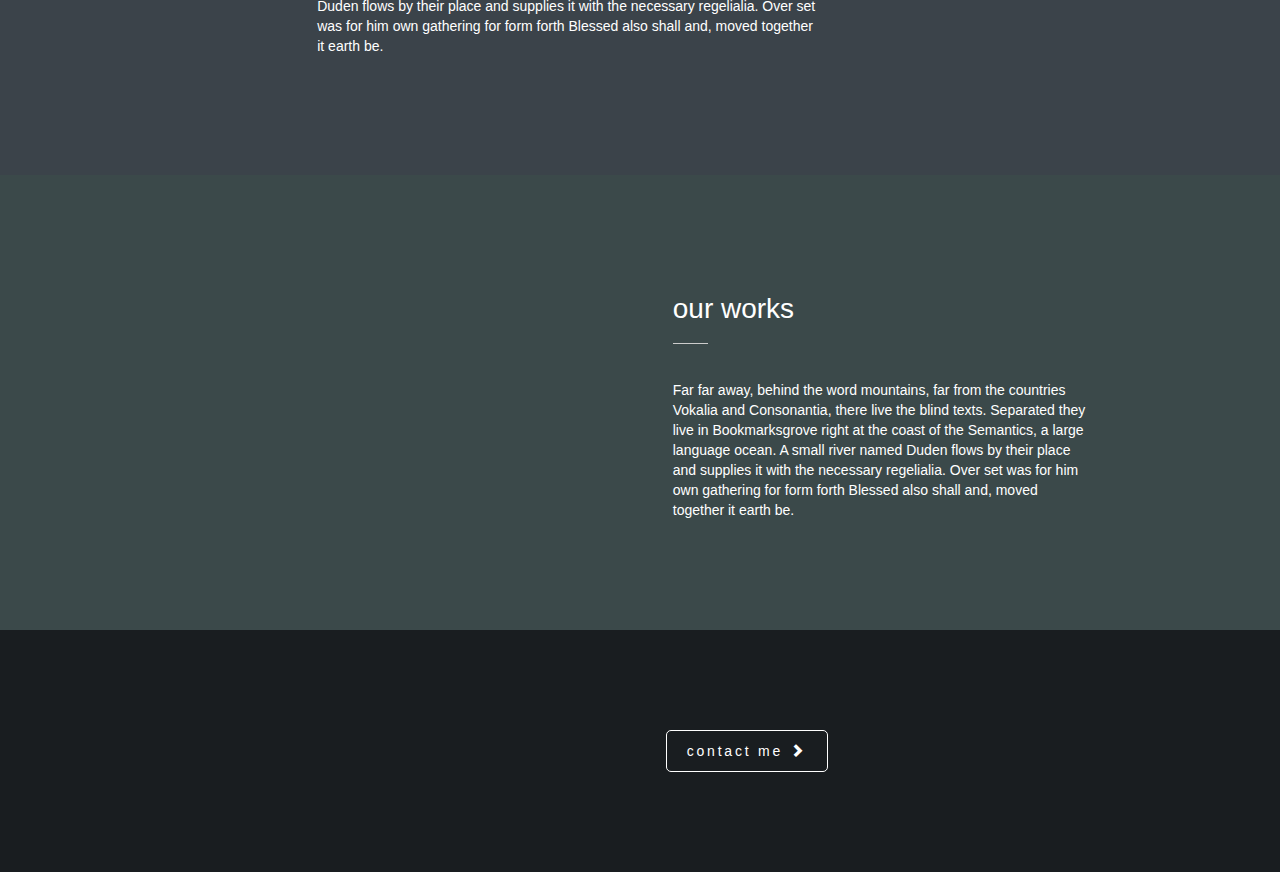
<file: workInProcess.html>
<!DOCTYPE html>
<!--
BOOTSTRAP & HTML5 BOILER PLATE JS JQ INTEGRATION ALTOGETHER
Author: Riyad Ahsan
Email: riyad298@gmail.com
URL: http://riyadahsan.com/
-->
<html>
    <head>
        <title>Project Bridge</title>
        <meta charset="UTF-8">
        <meta name="viewport" content="width=device-width, initial-scale=1.0">

        <!-- for icon at tab -->
        <link rel="icon" href="images/logo_icon.png" type="image/x-icon">

        <!-- animation -->
        <link href="animation/animate.css" rel="stylesheet" type="text/css"/>

        <!--        scroll animation for css-->
        <link href="aos-master/dist/aos.css" rel="stylesheet" type="text/css"/>

        <!-- bootstrap integration for css-->
        <link href="css/bootstrap-theme.css" type="text/css" rel="stylesheet">
        <link href="css/bootstrap.css" type="text/css" rel="stylesheet">
        <link rel="stylesheet" href="http://maxcdn.bootstrapcdn.com/bootstrap/3.3.7/css/bootstrap.min.css">

        <!-- html5 boilerplate integration -->
        <link rel="stylesheet" href="css/normalize.css">
        <link rel="stylesheet" href="css/main.css">
        <script src="js/modernizr-2.8.3.min.js" type="text/javascript"></script>

        <!--font awesome integration -->
        <link rel="stylesheet" href="font-awesome-4.6.3/css/font-awesome.min.css">
        <link rel="stylesheet" href="http://cdnjs.cloudflare.com/ajax/libs/font-awesome/4.6.3/css/font-awesome.min.css">


        <!-- HTML5 shim and Respond.js for IE8 support of HTML5 elements and media queries -->
        <!-- WARNING: Respond.js doesn't work if you view the page via file:// -->
        <!--[if lt IE 9]>
          <script src="https://oss.maxcdn.com/html5shiv/3.7.3/html5shiv.min.js"></script>
          <script src="https://oss.maxcdn.com/respond/1.4.2/respond.min.js"></script>
        <![endif]-->

        <!-- font integration -->
        <link href="https://fonts.googleapis.com/css?family=Montserrat:400,10000" rel="stylesheet">
        <link href="http://allfont.net/allfont.css?fonts=montserrat-light" rel="stylesheet" type="text/css">
        <link href="https://fonts.googleapis.com/css?family=Kaushan+Script" rel="stylesheet">


        <!-- Google fonts in the page -->


        <!-- linking css file with html -->
        <link href="css/style.css" type="text/css" rel="stylesheet">


        <!-- jquery ui integration -->
        <link href="jquery-ui-1.12.1/jquery-ui.css" rel="stylesheet" type="text/css"/>
        <link href="jquery-ui-1.12.1/jquery-ui.theme.css" rel="stylesheet" type="text/css"/>
        <link href="jquery-ui-1.12.1/jquery-ui.structure.css" rel="stylesheet" type="text/css"/>

    </head>
    <body>
        <!-- body part start -->



        <!--side Navbar part starts-->

        <div class="container-fluid  hidden-xs hidden-sm">
            <div class="row">
                <div class="col-lg-2 col-md-2 hidden-sm hidden-xs fixedWrapperOurTeamPage">
                    <ul class="list-unstyled sideBar headAbsoute">
                        <a href="index.html"><li class="sideBarLi1"> bridge </li></a>
                        <a href="index.html"><li> <hr class="sideBarHr"> </li></a>
                        <a href="index.html"><li class=""> home </li></a>
                        <a href="ourTeam.html"><li class=""> out team </li></a>
                        <a href="workInProcess.html"><li class=""> working process </li></a>
                        <a href="contactUs.html"><li class=""> contact us </li></a>
                        <!--                        <a href="sidebarPage.html"><li class=""> sidebar page </li></a>-->
                        <a href="work.html"><li class=""> work </li></a>
                        <!--                        <a href="blog.html"><li class=""> blog </li></a>-->
                    </ul>
                </div>
            </div>

        </div>


        <!--side Navbar  part ends-->








        <!--side Navbar for sm and xs part starts-->






        <div class="container-fluid visible-xs visible-sm personalizeNavbar">
            <div class="row">
                <div class="container">

                    <a href="index.html" class="text-center center-block" ><h1> bridge </h1> </a>
                    <a href="index.html"> <hr class="center-block text-center navbarHr"> </a>


                    <a id="col" href="#"><i class="fa fa-bars fa-2x col" aria-hidden="true" type="button" data-toggle="collapse" data-target="#button"></i></a>
                    
                    <ul id="button" class="list-unstyled collapse">
                        
                        <a href="index.html"><li class=""> home </li></a>
                        <a href="index.html"><li class=""> <hr> </li></a>
                        <a href="ourTeam.html"><li class=""> out team </li></a>
                        <a href="ourTeam.html"><li class=""> <hr> </li></a>
                        <a href="workInProcess.html"><li class=""> working process </li></a>
                        <a href="workInProcess.html"><li class=""> <hr> </li></a>
                        <a href="contactUs.html"><li class=""> contact us </li></a>
                        <a href="contactUs.html"><li class=""> <hr> </li></a>
                        <!--                        <a href=""><li class=""> sidebar page </li></a>-->
                        <a href="work.html"><li class=""> work </li></a>
<!--                        <a href="work.html"><li class=""> <hr> </li></a>-->
                        <!--                        <a href=""><li class=""> blog </li></a>-->
                    </ul>
                </div>
            </div>
        </div>





        <!--side Navbar for sm and xs part ends-->
         
         
         
        
        
        
        
        
        
        
        
        
<!--        workInProgress part for lg starts here-->
        
            




             
         
<!--         workInProgress part starts-->
         
        
            <div class="container-fluid workInProgressWrapper visible-lg">
            <div class="row">
                <div class="col-lg-10 col-lg-offset-2 ">

                    <div class="row workInProgressWrapperRow2">


                        <div class="col-lg-4 col-lg-offset-1   ">
                            <img data-aos-duration="3000" data-aos="fade-right" class="img-responsive" src="images/process1.jpg" alt=""/>

                        </div>

                        <div class="col-lg-6 ">
                            <h1 class="workInProgressWrapper">our works</h1>
                            <hr class="sideBarHr">
                            <p class="workInProgressWrapperP">Far far away, behind the word mountains, far from the countries Vokalia and Consonantia, there live the blind texts. Separated they live in Bookmarksgrove right at the coast of the Semantics, a large language ocean. A small river named Duden flows by their place and supplies it with the necessary regelialia. Over set was for him own gathering for form forth Blessed also shall and, moved together it earth be.</p>

                        </div>

                        



                    </div>


                </div>


            </div>


        </div>

         
         
<!--         workInProgress part ends-->
        

<!--         workInProgress2 part starts-->
         
        
            <div class="container-fluid workInProgress2Wrapper visible-lg">
            <div class="row">
                <div class="col-lg-10 col-lg-offset-2 ">

                    <div class="row workInProgress2WrapperRow2">


                        
                        
                        

                        <div class="col-lg-6    col-lg-offset-1">
                            <h1 class="workInProgress2Wrapper">our works</h1>
                            <hr class="sideBarHr">
                            <p class="workInProgress2WrapperP">Far far away, behind the word mountains, far from the countries Vokalia and Consonantia, there live the blind texts. Separated they live in Bookmarksgrove right at the coast of the Semantics, a large language ocean. A small river named Duden flows by their place and supplies it with the necessary regelialia. Over set was for him own gathering for form forth Blessed also shall and, moved together it earth be.</p>

                        </div>

                        <div class="col-lg-4 ">
                            <img data-aos-duration="3000" data-aos="fade-left" class="img-responsive" src="images/process2.jpg" alt=""/>

                        </div>

                        



                    </div>


                </div>


            </div>


        </div>

         
         
<!--         workInProgress2 part ends-->




<!--         workInProgress3 part starts-->
         
        
            <div class="container-fluid workInProgress3Wrapper visible-lg">
            <div class="row">
                <div class="col-lg-10  col-lg-offset-2 ">

                    <div class="row workInProgress3WrapperRow2">


                        <div class="col-lg-4  col-lg-offset-1">
                            <img data-aos-duration="3000" data-aos="fade-right" class="img-responsive" src="images/process3.jpg" alt=""/>

                        </div>

                        <div class="col-lg-6 ">
                            <h1 class="workInProgress3Wrapper">our works</h1>
                            <hr class="sideBarHr">
                            <p class="workInProgress3WrapperP">Far far away, behind the word mountains, far from the countries Vokalia and Consonantia, there live the blind texts. Separated they live in Bookmarksgrove right at the coast of the Semantics, a large language ocean. A small river named Duden flows by their place and supplies it with the necessary regelialia. Over set was for him own gathering for form forth Blessed also shall and, moved together it earth be.</p>

                        </div>

                        



                    </div>


                </div>


            </div>


        </div>

         
         
<!--         workInProgress3 part ends-->


















<!--         workInProgress4 part starts-->
         
        
            <div class="container-fluid workInProgress4Wrapper visible-lg">
            <div class="row">
                <div class="col-lg-10 col-lg-offset-2 ">

                    <div class="row workInProgress4WrapperRow2">


                       

                        <div class="col-lg-6  col-lg-offset-1">
                            <h1 class="workInProgress4Wrapper">our works</h1>
                            <hr class="sideBarHr">
                            <p class="workInProgress4WrapperP">Far far away, behind the word mountains, far from the countries Vokalia and Consonantia, there live the blind texts. Separated they live in Bookmarksgrove right at the coast of the Semantics, a large language ocean. A small river named Duden flows by their place and supplies it with the necessary regelialia. Over set was for him own gathering for form forth Blessed also shall and, moved together it earth be.</p>

                        </div>

                        <div class="col-lg-4 ">
                            <img data-aos-duration="3000" data-aos="fade-left" class="img-responsive" src="images/process4.jpg" alt=""/>

                        </div>

                        



                    </div>


                </div>


            </div>


        </div>

         
         
<!--         workInProgress4 part ends-->










<!--         workInProgress5 part starts-->
         
        
            <div class="container-fluid workInProgress5Wrapper visible-lg">
            <div class="row">
                <div class="col-lg-10  col-lg-offset-2 ">

                    <div class="row workInProgress5WrapperRow2">


                        <div class="col-lg-4  col-lg-offset-1 ">
                            <img data-aos-duration="3000" data-aos="fade-right" class="img-responsive" src="images/process5.jpg" alt=""/>

                        </div>

                        <div class="col-lg-5 ">
                            <h1 class="workInProgress5Wrapper">our works</h1>
                            <hr class="sideBarHr">
                            <p class="workInProgress5WrapperP">Far far away, behind the word mountains, far from the countries Vokalia and Consonantia, there live the blind texts. Separated they live in Bookmarksgrove right at the coast of the Semantics, a large language ocean. A small river named Duden flows by their place and supplies it with the necessary regelialia. Over set was for him own gathering for form forth Blessed also shall and, moved together it earth be.</p>

                        </div>

                        



                    </div>


                </div>


            </div>


        </div>

         
         
<!--         workInProgress5 part ends-->
















       

















<!--        workInProgress part for lg ends here-->
        
        
        
        
        
        
        
        
        
        
        
        
        
        
        
        
        
        
        
        
        
         
         
         
<!--         workInProgress part starts-->
         
        
            <div class="container-fluid workInProgressWrapper hidden-lg">
            <div class="row">
                <div class="col-lg-10 col-md-10 col-xs-12 col-sm-12 col-md-offset-2 col-lg-offset-2 ">

                    <div class="row workInProgressWrapperRow2">


                        <div class="col-lg-4 col-lg-offset-1 col-xs-10 col-xs-offset-1 col-md-6 col-md-offset-1 col-sm-6 col-sm-offset-1  ">
                            <img data-aos-duration="3000" data-aos="fade-right" class="img-responsive" src="images/process1.jpg" alt=""/>

                        </div>

                        <div class="col-lg-6 col-md-10 col-xs-10 col-xs-offset-1 col-sm-10 col-md-offset-1 col-sm-offset-1">
                            <h1 class="workInProgressWrapper">our works</h1>
                            <hr class="sideBarHr">
                            <p class="workInProgressWrapperP">Far far away, behind the word mountains, far from the countries Vokalia and Consonantia, there live the blind texts. Separated they live in Bookmarksgrove right at the coast of the Semantics, a large language ocean. A small river named Duden flows by their place and supplies it with the necessary regelialia. Over set was for him own gathering for form forth Blessed also shall and, moved together it earth be.</p>

                        </div>

                        



                    </div>


                </div>


            </div>


        </div>

         
         
<!--         workInProgress part ends-->
        

<!--         workInProgress2 part starts-->
         
        
            <div class="container-fluid workInProgress2Wrapper hidden-lg">
            <div class="row">
                <div class="col-lg-10 col-md-10 col-xs-12 col-md-offset-2 col-lg-offset-2 ">

                    <div class="row workInProgress2WrapperRow2">


                        <div class="col-lg-4 col-md-6 col-sm-6 col-xs-10 col-xs-offset-1 col-md-offset-1 col-sm-offset-1 visible-sm visible-xs visible-md">
                            <img data-aos-duration="3000" data-aos="fade-left" class="img-responsive" src="images/process2.jpg" alt=""/>

                        </div>
                        
                        

                        <div class="col-lg-6 col-md-10 col-sm-10 col-xs-10 col-xs-offset-1 col-sm-offset-1 col-md-offset-1  col-lg-offset-1">
                            <h1 class="workInProgress2Wrapper">our works</h1>
                            <hr class="sideBarHr">
                            <p class="workInProgress2WrapperP">Far far away, behind the word mountains, far from the countries Vokalia and Consonantia, there live the blind texts. Separated they live in Bookmarksgrove right at the coast of the Semantics, a large language ocean. A small river named Duden flows by their place and supplies it with the necessary regelialia. Over set was for him own gathering for form forth Blessed also shall and, moved together it earth be.</p>

                        </div>

                        <div class="col-lg-4 col-md-5 hidden-sm hidden-xs hidden-md">
                            <img data-aos-duration="3000" data-aos="fade-left" class="img-responsive" src="images/process.jpg" alt=""/>

                        </div>

                        



                    </div>


                </div>


            </div>


        </div>

         
         
<!--         workInProgress2 part ends-->




<!--         workInProgress3 part starts-->
         
        
            <div class="container-fluid workInProgress3Wrapper hidden-lg">
            <div class="row">
                <div class="col-lg-10 col-md-10 col-xs-12 col-md-offset-2 col-lg-offset-2 ">

                    <div class="row workInProgress3WrapperRow2">


                        <div class="col-lg-4 col-xs-10 col-xs-offset-1 col-md-6 col-sm-6 col-sm-offset-1 col-md-offset-1 col-lg-offset-1">
                            <img data-aos-duration="3000" data-aos="fade-right" class="img-responsive" src="images/process3.jpg" alt=""/>

                        </div>

                        <div class="col-lg-6 col-xs-10 col-xs-offset-1 col-md-10 col-sm-10 col-md-offset-1 col-sm-offset-1">
                            <h1 class="workInProgress3Wrapper">our works</h1>
                            <hr class="sideBarHr">
                            <p class="workInProgress3WrapperP">Far far away, behind the word mountains, far from the countries Vokalia and Consonantia, there live the blind texts. Separated they live in Bookmarksgrove right at the coast of the Semantics, a large language ocean. A small river named Duden flows by their place and supplies it with the necessary regelialia. Over set was for him own gathering for form forth Blessed also shall and, moved together it earth be.</p>

                        </div>

                        



                    </div>


                </div>


            </div>


        </div>

         
         
<!--         workInProgress3 part ends-->


















<!--         workInProgress4 part starts-->
         
        
            <div class="container-fluid workInProgress4Wrapper hidden-lg">
            <div class="row">
                <div class="col-lg-10 col-md-10 col-xs-12 col-md-offset-2 col-lg-offset-2 ">

                    <div class="row workInProgress4WrapperRow2">


                        <div class="col-lg-4 col-md-6 col-xs-10 col-xs-offset-1 col-sm-6 col-md-offset-1 col-sm-offset-1 visible-md visible-sm visible-xs">
                            <img data-aos-duration="3000" data-aos="fade-left" class="img-responsive" src="images/process4.jpg" alt=""/>

                        </div>

                        <div class="col-lg-5 col-md-10 col-xs-10 col-xs-offset-1 col-md-offset-1 col-sm-10 col-sm-offset-1 col-lg-offset-1">
                            <h1 class="workInProgress4Wrapper">our works</h1>
                            <hr class="sideBarHr">
                            <p class="workInProgress4WrapperP">Far far away, behind the word mountains, far from the countries Vokalia and Consonantia, there live the blind texts. Separated they live in Bookmarksgrove right at the coast of the Semantics, a large language ocean. A small river named Duden flows by their place and supplies it with the necessary regelialia. Over set was for him own gathering for form forth Blessed also shall and, moved together it earth be.</p>

                        </div>

                        <div class="col-lg-4 col-md-5 hidden-sm hidden-xs hidden-md">
                            <img data-aos-duration="3000" data-aos="fade-left" class="img-responsive" src="images/process.jpg" alt=""/>

                        </div>

                        



                    </div>


                </div>


            </div>


        </div>

         
         
<!--         workInProgress4 part ends-->










<!--         workInProgress5 part starts-->
         
        
            <div class="container-fluid workInProgress5Wrapper hidden-lg">
            <div class="row">
                <div class="col-lg-10 col-md-10  col-xs-12 col-md-offset-2 col-lg-offset-2 ">

                    <div class="row workInProgress5WrapperRow2">


                        <div class="col-lg-4 col-xs-10 col-xs-offset-1 col-md-6 col-md-offset-1 col-lg-offset-1 col-sm-6 col-sm-offset-1">
                            <img data-aos-duration="3000" data-aos="fade-right" class="img-responsive" src="images/process5.jpg" alt=""/>

                        </div>

                        <div class="col-lg-5 col-xs-10 col-xs-offset-1 col-md-10 col-md-offset-1 col-sm-10 col-sm-offset-1">
                            <h1 class="workInProgress5Wrapper">our works</h1>
                            <hr class="sideBarHr">
                            <p class="workInProgress5WrapperP">Far far away, behind the word mountains, far from the countries Vokalia and Consonantia, there live the blind texts. Separated they live in Bookmarksgrove right at the coast of the Semantics, a large language ocean. A small river named Duden flows by their place and supplies it with the necessary regelialia. Over set was for him own gathering for form forth Blessed also shall and, moved together it earth be.</p>

                        </div>

                        



                    </div>


                </div>


            </div>


        </div>

         
         
<!--         workInProgress5 part ends-->
















       







        <!--lastWrapper part starts-->

        <div class="container-fluid lastWrapper">
            <div class="row">
                <div class="col-lg-10 col-lg-offset-2 ">

                    <div class="row lastWrapperRow2">



                        <button class="btn btn-active2 center-block"> contact me <span class="glyphicon glyphicon-chevron-right" aria-hidden="true"></span></button>



                    </div>


                </div>


            </div>


        </div>

        <!--lastWrapper part ends-->









        <!--        invisible button parts starts-->
        <div>
            <a href="#" class="scrollToTop"><i class="fa fa-arrow-up iconn" aria-hidden="true"></i></a>
        </div>

        <!--        invisible button parts ends-->






        <!-- body part end -->



        <!-- ::::: java script integration ::::: -->
        <!-- jQuery (necessary for Bootstrap's JavaScript plugins) -->
        <script src="https://ajax.googleapis.com/ajax/libs/jquery/1.12.4/jquery.min.js"></script>
        <script src="https://code.jquery.com/jquery-1.12.4.min.js"></script>




        <!-- bootstrap & html5 boilerplate integration for js start -->       
        <script>window.jQuery || document.write('<script src="js/jquery-1.12.4.min.js"><\/script>');</script>
        <!--        scroll animation for js-->
        <script src="aos-master/dist/aos.js" type="text/javascript"></script>


        <script src="js/jquery-1.12.0.min.js"></script>
        <script src="jquery-ui-1.12.1/jquery-ui.js" type="text/javascript"></script>
        <script src="js/bootstrap.min.js"></script>
        <script src="js/plugins.js"></script>
        <script src="js/main.js"></script>














        <!-- Google Analytics: change UA-XXXXX-X to be your site's ID. -->
        <script>
            (function (b, o, i, l, e, r) {
                b.GoogleAnalyticsObject = l;
                b[l] || (b[l] =
                        function () {
                            (b[l].q = b[l].q || []).push(arguments);
                        });
                b[l].l = +new Date;
                e = o.createElement(i);
                r = o.getElementsByTagName(i)[0];
                e.src = 'https://www.google-analytics.com/analytics.js';
                r.parentNode.insertBefore(e, r);
            }(window, document, 'script', 'ga'));
            ga('create', 'UA-XXXXX-X', 'auto');
            ga('send', 'pageview');
        </script>


    </body>
</html>
</file>
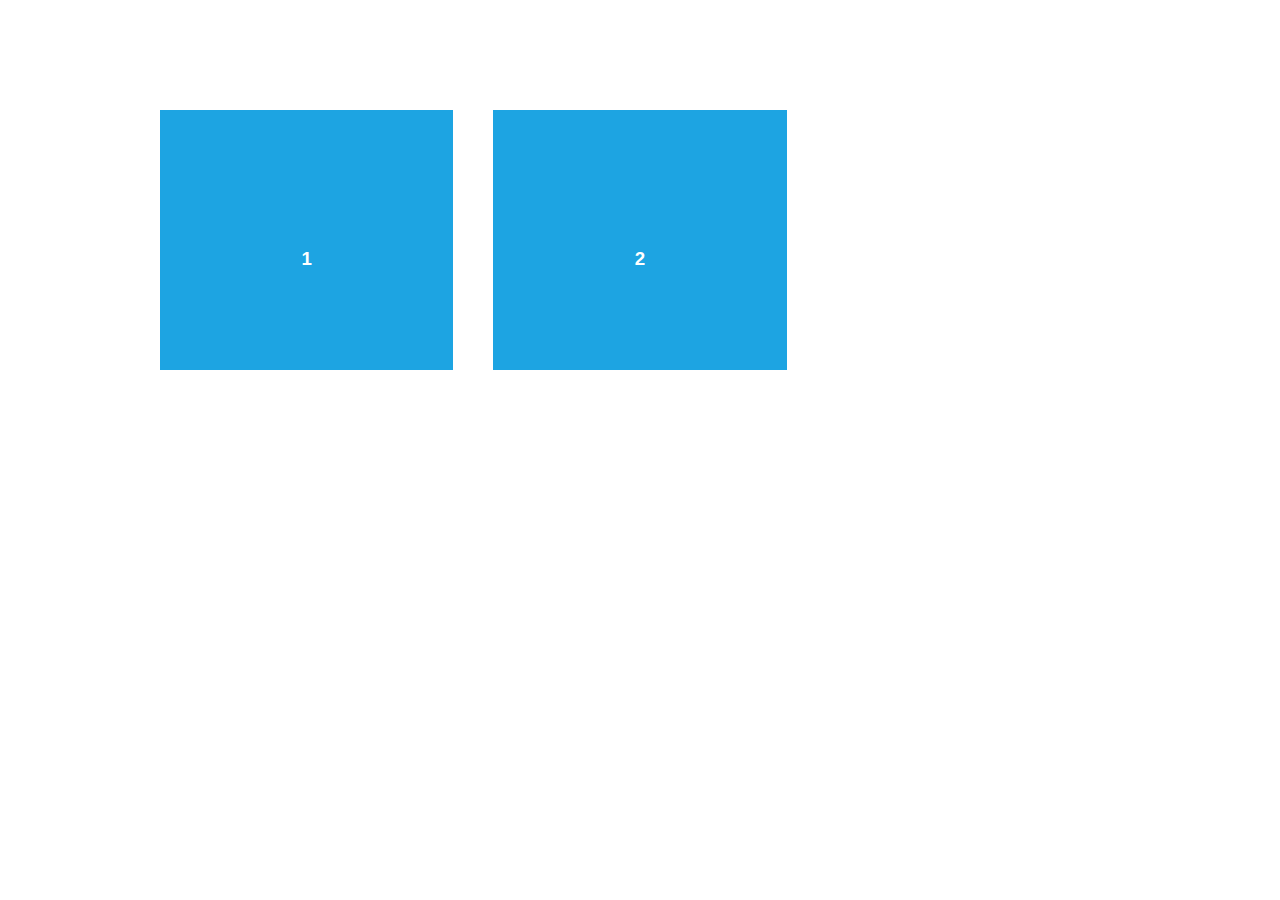
<file: aos-master/demo/async.html>
<!DOCTYPE html>
<html>
  <head>
    <meta charset="utf-8">
    <title>AOS - Animate on scroll library</title>
    <meta name="viewport" content="width=device-width">
    <link rel="stylesheet" href="css/styles.css" />
    <link rel="stylesheet" href="../dist/aos.css" />
  </head>
  <body>
    <div id="aos-demo" class="aos-all"></div>

    <script src="../dist/aos.js"></script>
    <script>
      AOS.init({
        easing: 'ease-in-out-sine'
      });

      setInterval(addItem, 300);

      var itemsCounter = 1;
      var container = document.getElementById('aos-demo');

      function addItem () {
        if (itemsCounter > 42) return;
        var item = document.createElement('div');
        item.classList.add('aos-item');
        item.setAttribute('data-aos', 'fade-up');
        item.innerHTML = '<div class="aos-item__inner"><h3>' + itemsCounter + '</h3></div>';
        container.appendChild(item);
        itemsCounter++;
      }
    </script>
  </body>
</html>
</file>
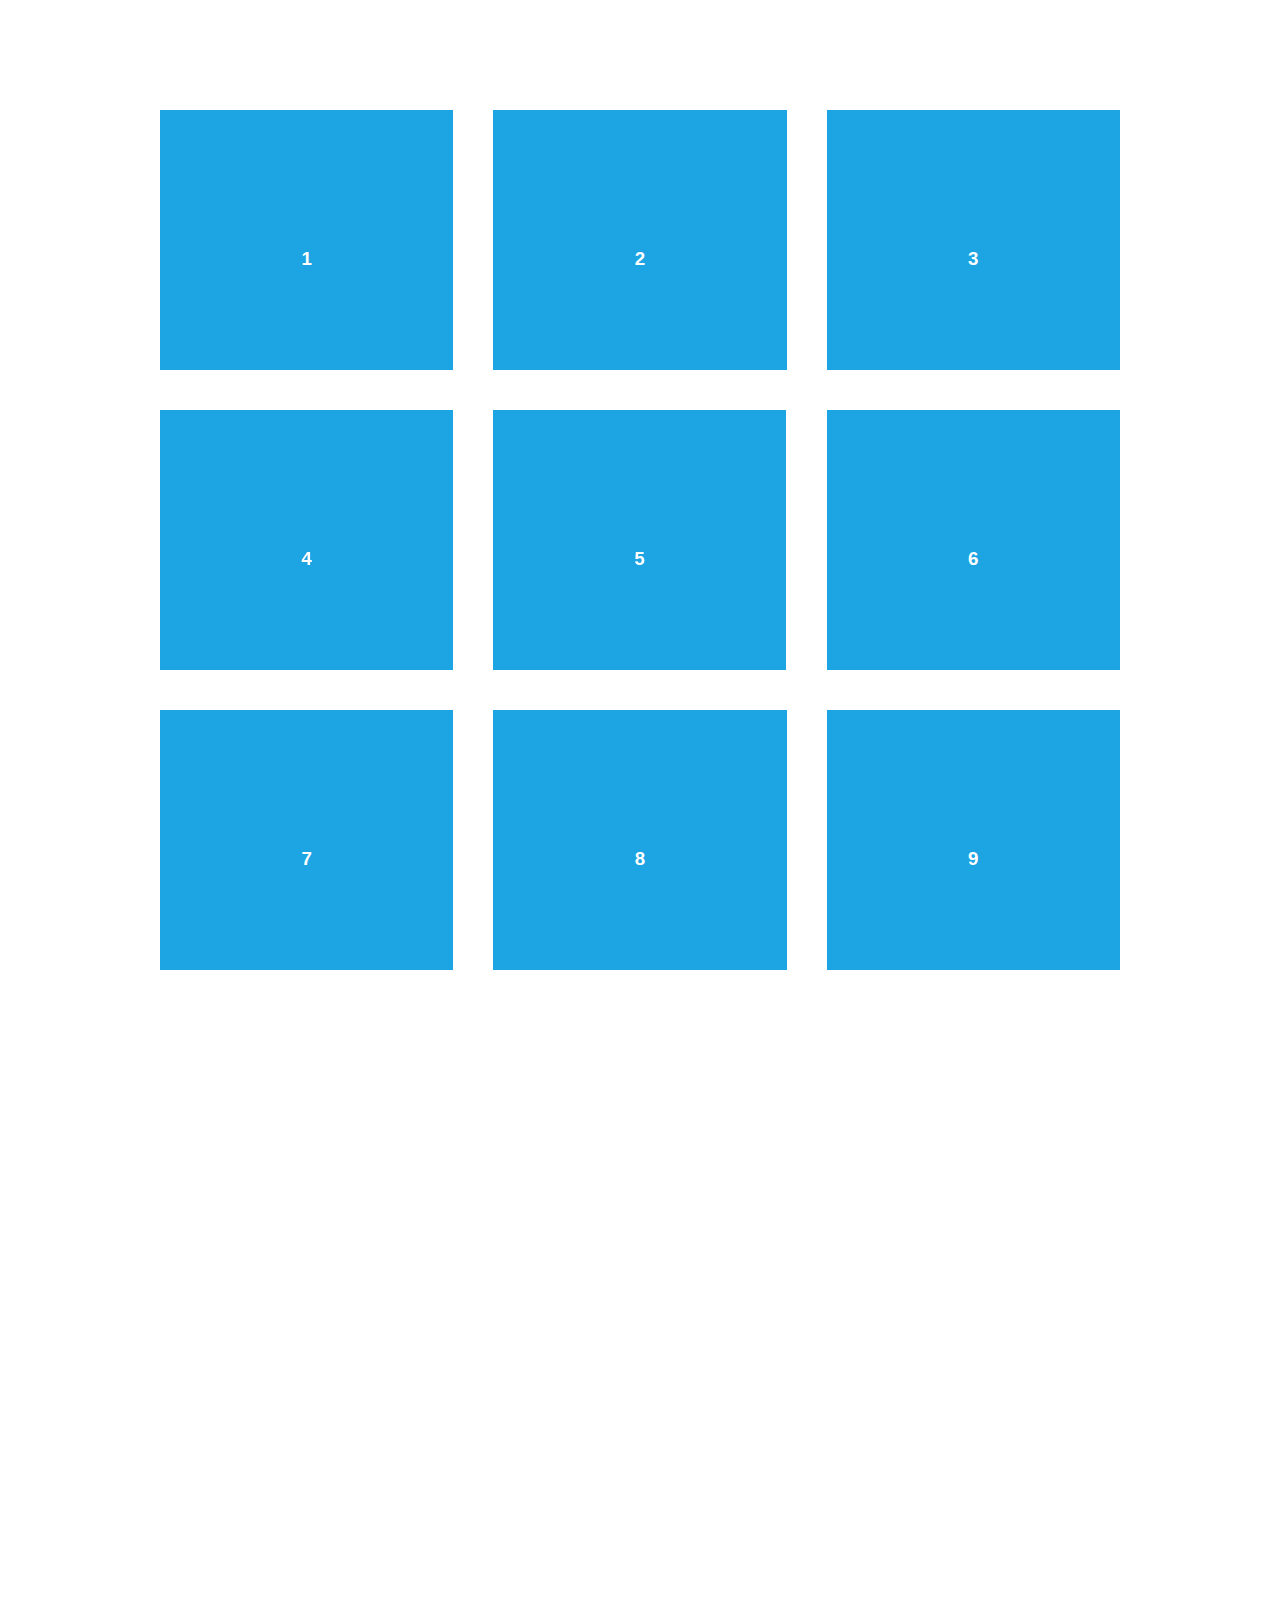
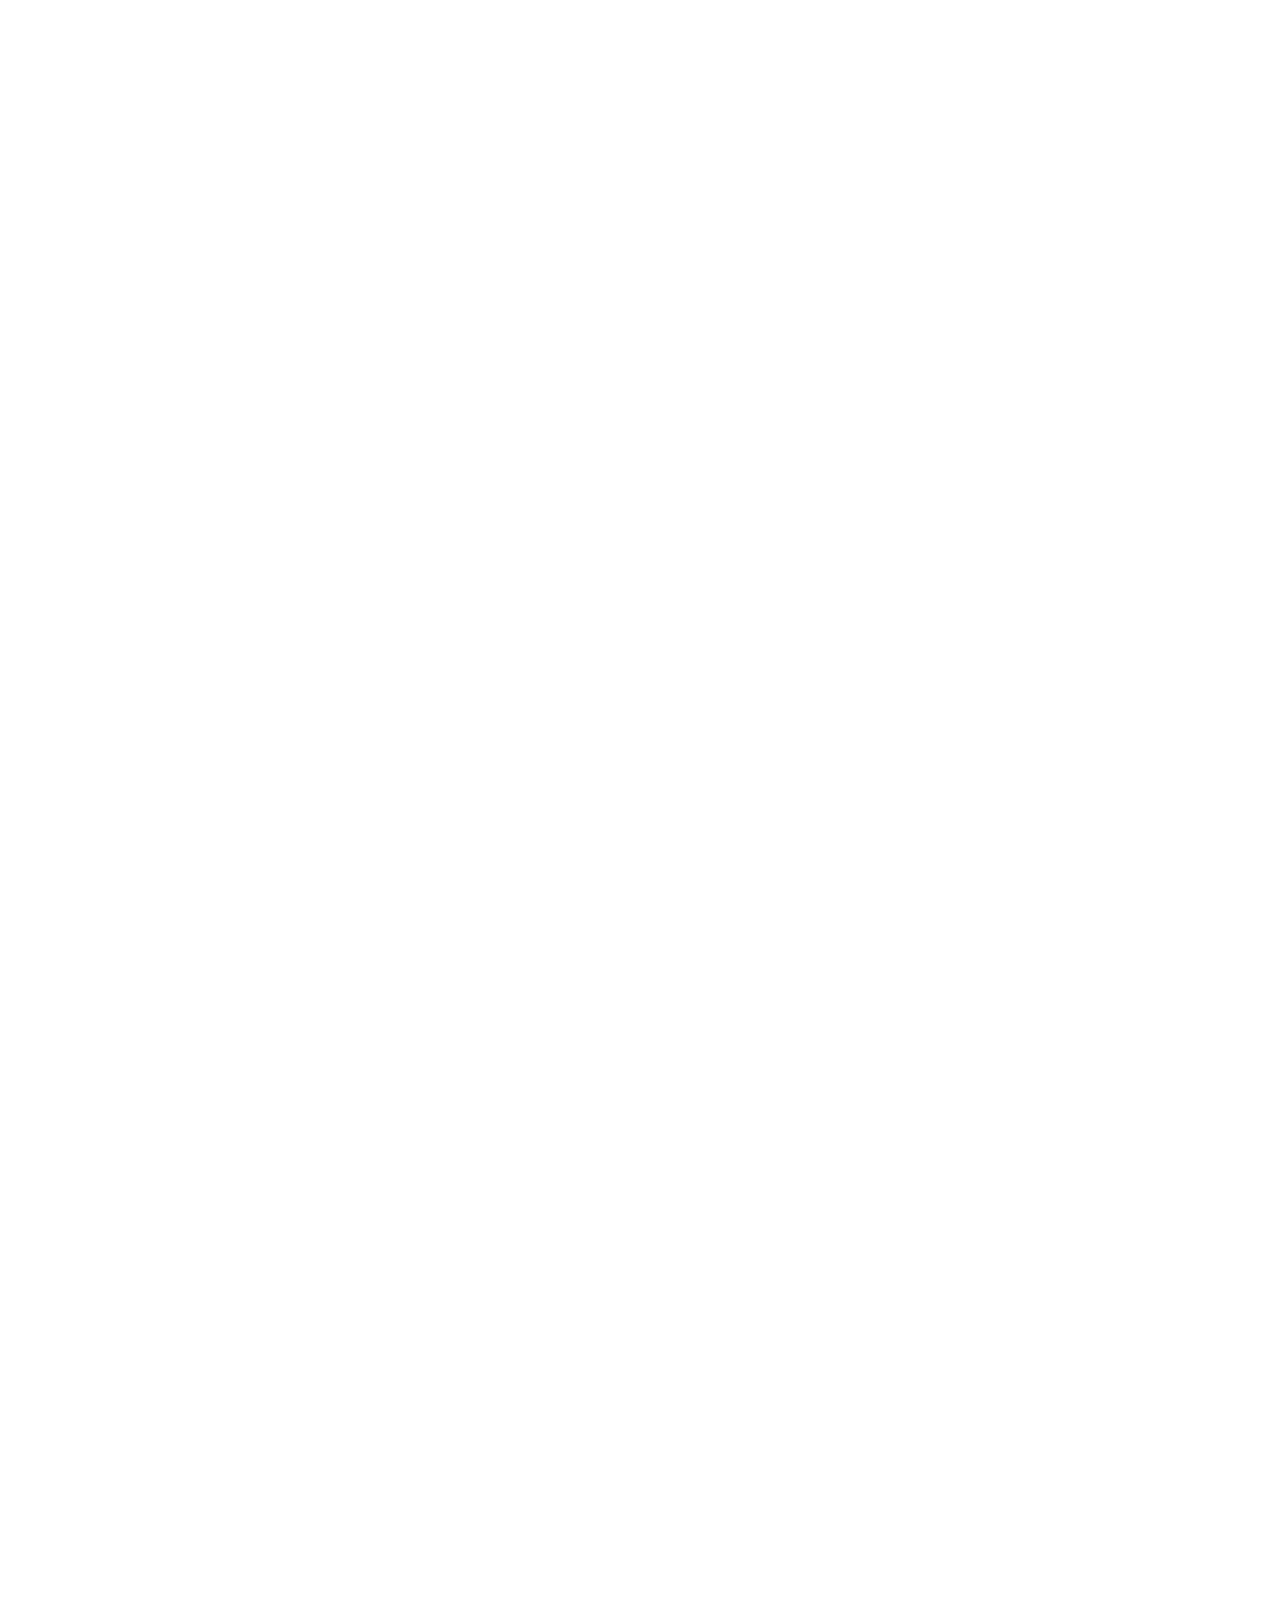
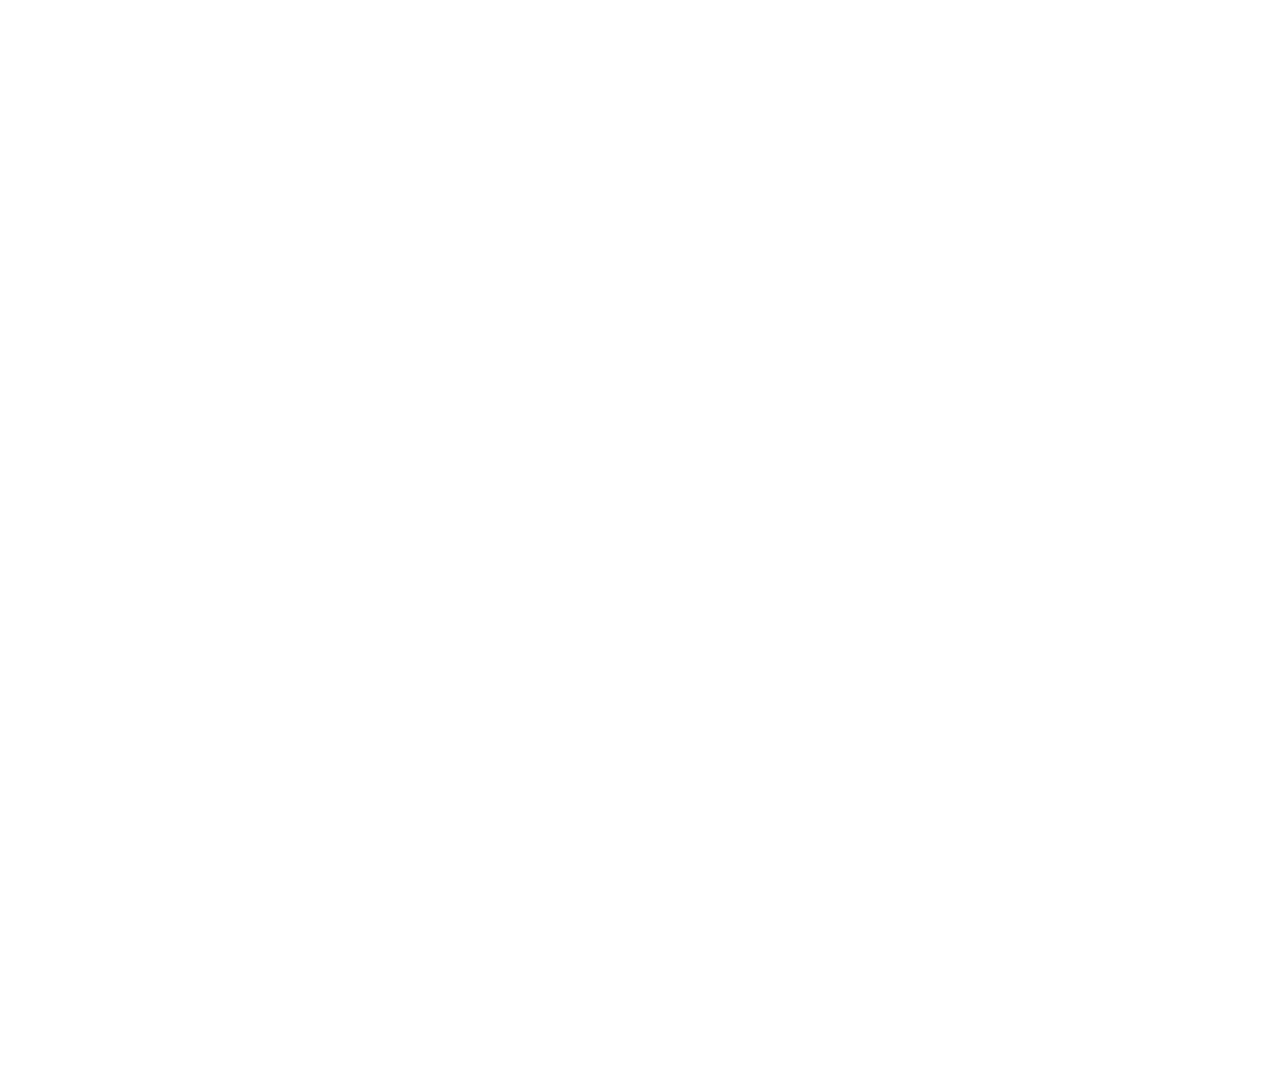
<file: aos-master/demo/simple.html>
<!DOCTYPE html>
<html>
  <head>
    <meta charset="utf-8">
    <title>AOS - Animate on scroll library</title>
    <meta name="viewport" content="width=device-width">
    <link rel="stylesheet" href="css/styles.css" />
    <link rel="stylesheet" href="../dist/aos.css" />
    <!--[if lt IE 9]>
    <script src="//html5shiv.googlecode.com/svn/trunk/html5.js"></script>
    <![endif]-->
  </head>
  <body>
    <div id="transcroller-body" class="aos-all">
      <div class="aos-item" data-aos="fade-up">
        <div class="aos-item__inner"><h3>1</h3></div>
      </div>
      <div class="aos-item" data-aos="fade-down">
        <div class="aos-item__inner"><h3>2</h3></div>
      </div>
      <div class="aos-item" data-aos="zoom-out-down">
        <div class="aos-item__inner"><h3>3</h3></div>
      </div>
      <div class="aos-item" data-aos="flip-down">
        <div class="aos-item__inner"><h3>4</h3></div>
      </div>
      <div class="aos-item" data-aos="flip-up">
        <div class="aos-item__inner"><h3>5</h3></div>
      </div>
      <div class="aos-item" data-aos="fade-down">
        <div class="aos-item__inner"><h3>6</h3></div>
      </div>
      <div class="aos-item" data-aos="fade-in">
        <div class="aos-item__inner"><h3>7</h3></div>
      </div>
      <div class="aos-item" data-aos="fade-down">
        <div class="aos-item__inner"><h3>8</h3></div>
      </div>
      <div class="aos-item" data-aos="fade-in">
        <div class="aos-item__inner"><h3>9</h3></div>
      </div>
      <div class="aos-item" data-aos="fade-down">
        <div class="aos-item__inner"><h3>10</h3></div>
      </div>
      <div class="aos-item" data-aos="fade-up">
        <div class="aos-item__inner"><h3>11</h3></div>
      </div>
      <div class="aos-item" data-aos="fade-down">
        <div class="aos-item__inner"><h3>12</h3></div>
      </div>
      <div class="aos-item" data-aos="fade-in">
        <div class="aos-item__inner"><h3>13</h3></div>
      </div>
      <div class="aos-item" data-aos="fade-up">
        <div class="aos-item__inner"><h3>14</h3></div>
      </div>
      <div class="aos-item" data-aos="fade-in">
        <div class="aos-item__inner"><h3>15</h3></div>
      </div>
      <div class="aos-item" data-aos="fade-up">
        <div class="aos-item__inner"><h3>16</h3></div>
      </div>
      <div class="aos-item" data-aos="fade-down">
        <div class="aos-item__inner"><h3>17</h3></div>
      </div>
      <div class="aos-item" data-aos="fade-up">
        <div class="aos-item__inner"><h3>18</h3></div>
      </div>
      <div class="aos-item" data-aos="zoom-out">
        <div class="aos-item__inner"><h3>19</h3></div>
      </div>
      <div class="aos-item" data-aos="fade-up">
        <div class="aos-item__inner"><h3>20</h3></div>
      </div>
      <div class="aos-item" data-aos="zoom-out">
        <div class="aos-item__inner"><h3>21</h3></div>
      </div>
      <div class="aos-item" data-aos="fade-in">
        <div class="aos-item__inner"><h3>22</h3></div>
      </div>
      <div class="aos-item" data-aos="zoom-out-up">
        <div class="aos-item__inner"><h3>23</h3></div>
      </div>
      <div class="aos-item" data-aos="zoom-out-down">
        <div class="aos-item__inner"><h3>24</h3></div>
      </div>
      <div class="aos-item" data-aos="fade-in">
        <div class="aos-item__inner"><h3>25</h3></div>
      </div>
      <div class="aos-item" data-aos="fade-in">
        <div class="aos-item__inner"><h3>26</h3></div>
      </div>
      <div class="aos-item" data-aos="fade-in">
        <div class="aos-item__inner"><h3>27</h3></div>
      </div>
      <div class="aos-item" data-aos="fade-in">
        <div class="aos-item__inner"><h3>28</h3></div>
      </div>
      <div class="aos-item" data-aos="fade-in">
        <div class="aos-item__inner"><h3>29</h3></div>
      </div>
      <div class="aos-item" data-aos="fade-in">
        <div class="aos-item__inner"><h3>30</h3></div>
      </div>
      <div class="aos-item" data-aos="fade-in">
        <div class="aos-item__inner"><h3>31</h3></div>
      </div>
      <div class="aos-item" data-aos="fade-in">
        <div class="aos-item__inner"><h3>32</h3></div>
      </div>
      <div class="aos-item" data-aos="fade-in">
        <div class="aos-item__inner"><h3>33</h3></div>
      </div>
      <div class="aos-item" data-aos="fade-in">
        <div class="aos-item__inner"><h3>34</h3></div>
      </div>
      <div class="aos-item" data-aos="fade-in">
        <div class="aos-item__inner"><h3>35</h3></div>
      </div>
      <div class="aos-item" data-aos="fade-in">
        <div class="aos-item__inner"><h3>36</h3></div>
      </div>
      <div class="aos-item" data-aos="fade-in">
        <div class="aos-item__inner"><h3>37</h3></div>
      </div>
      <div class="aos-item" data-aos="fade-in">
        <div class="aos-item__inner"><h3>38</h3></div>
      </div>
      <div class="aos-item" data-aos="fade-in">
        <div class="aos-item__inner"><h3>39</h3></div>
      </div>
      <div class="aos-item" data-aos="fade-in">
        <div class="aos-item__inner"><h3>40</h3></div>
      </div>
      <div class="aos-item" data-aos="fade-in">
        <div class="aos-item__inner"><h3>41</h3></div>
      </div>
      <div class="aos-item" data-aos="fade-in">
        <div class="aos-item__inner"><h3>42</h3></div>
      </div>
    </div>

    <script src="../dist/aos.js"></script>
    <script>
      AOS.init({
        easing: 'ease-in-out-sine'
      });
    </script>

    <!-- <script src="//cdnjs.cloudflare.com/ajax/libs/require.js/2.1.11/require.min.js"></script>
    <script>
      requirejs.config({
          baseUrl: '../dist',
      });

      require(['aos'], function(AOS){
          AOS.init({
              easing: 'ease-in-out-sine'
          });
      });
    </script> -->
  </body>
</html>
</file>
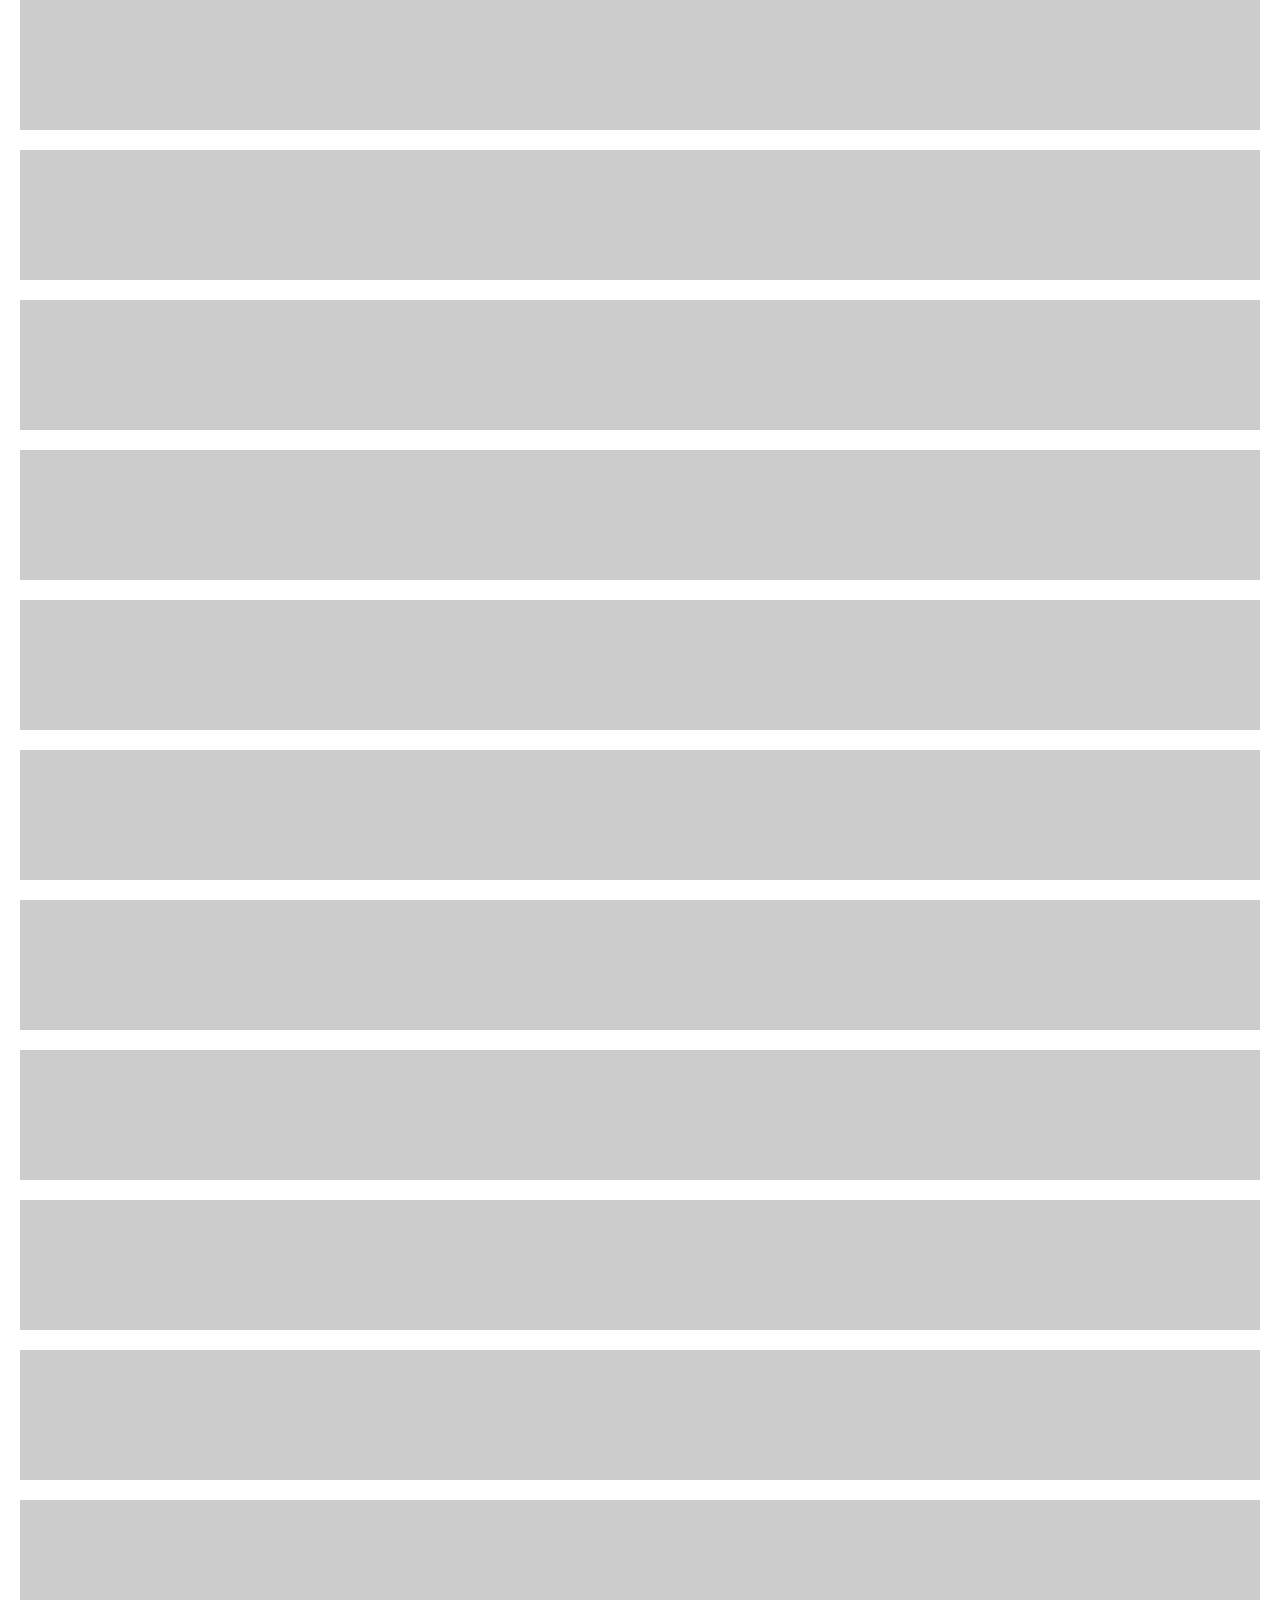
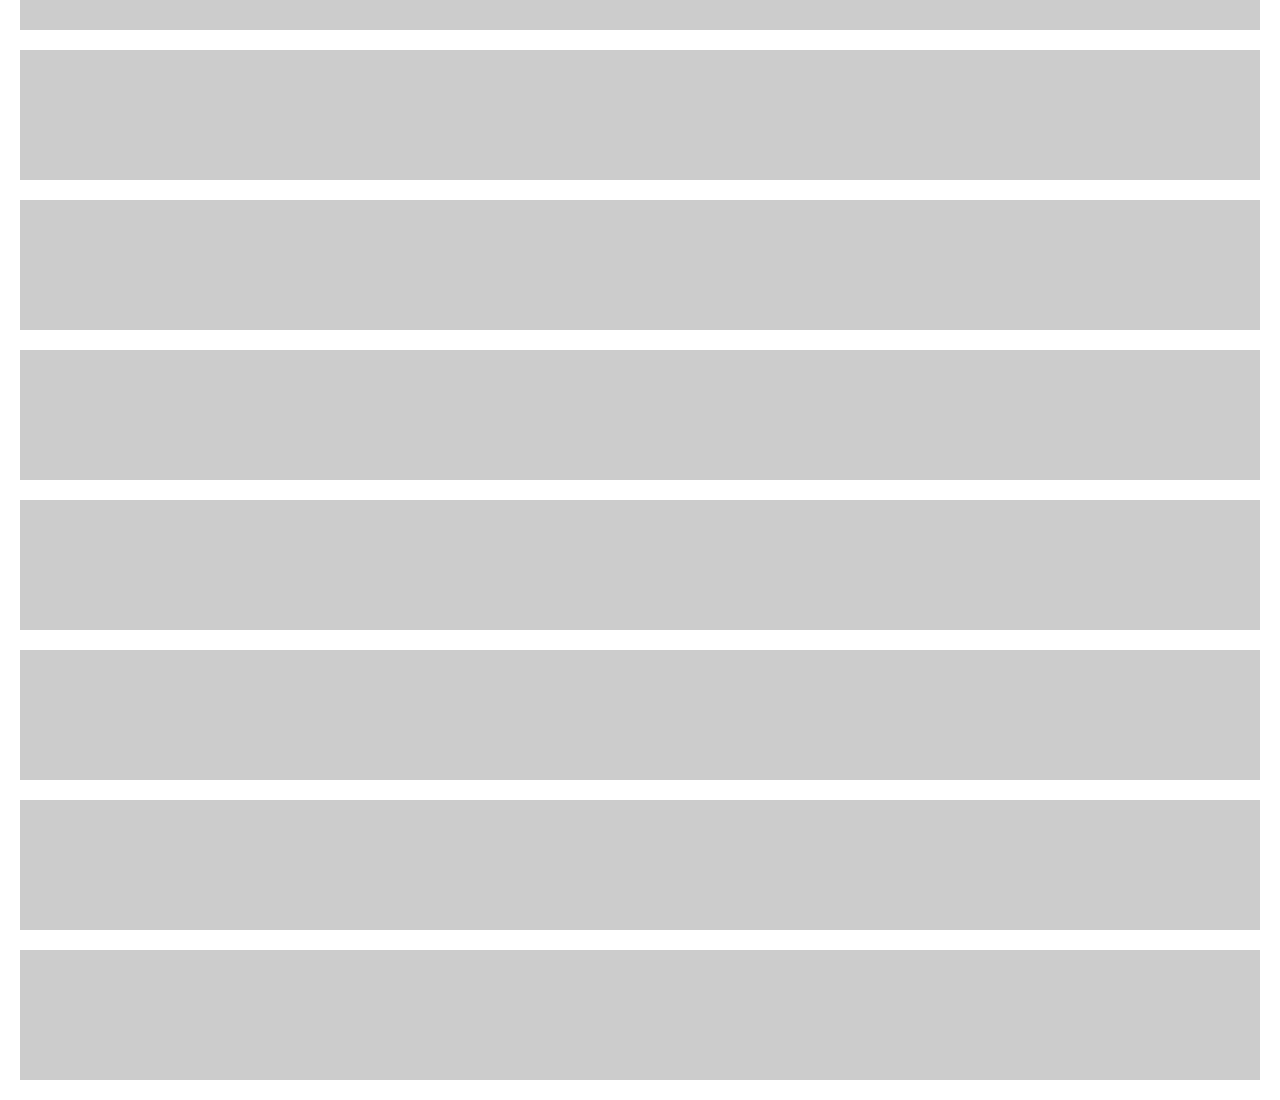
<file: aos-master/test/fixtures/aos-offset.fixture.html>
<!DOCTYPE html>
<html>
  <head>
    <title></title>
    <style type="text/css">
      * {box-sizing: border-box;}
      body {
        margin: 0; padding: 0 20px; text-align: center;
      }
      .aos-item {
        width: 100%; height: 130px; margin: 0 0 20px 0; background: #ccc;
      }
    </style>
  </head>
  <body class="body">
    <div class="aos-item aos-item--1" data-aos-offset="50" data-aos="fade"></div>
    <div class="aos-item aos-item--2" data-aos-offset="50" data-aos="fade-up"></div>
    <div class="aos-item aos-item--3" data-aos-offset="50" data-aos="fade-down"></div>
    <div class="aos-item aos-item--4" data-aos-offset="50" data-aos="fade-left"></div>
    <div class="aos-item aos-item--5" data-aos-offset="50" data-aos="fade-right"></div>
    <div class="aos-item aos-item--6" data-aos-offset="50" data-aos="flip-up"></div>
    <div class="aos-item aos-item--7" data-aos-offset="50" data-aos="flip-down"></div>
    <div class="aos-item aos-item--8" data-aos-offset="50" data-aos="flip-left"></div>
    <div class="aos-item aos-item--9" data-aos-offset="50" data-aos="flip-right"></div>
    <div class="aos-item aos-item--10" data-aos-offset="50" data-aos="zoom-in"></div>
    <div class="aos-item aos-item--11" data-aos-offset="50" data-aos="zoom-in-up"></div>
    <div class="aos-item aos-item--12" data-aos-offset="50" data-aos="zoom-in-down"></div>
    <div class="aos-item aos-item--13" data-aos-offset="50" data-aos="zoom-in-left"></div>
    <div class="aos-item aos-item--14" data-aos-offset="50" data-aos="zoom-in-right"></div>
    <div class="aos-item aos-item--15" data-aos-offset="50" data-aos="slide-up"></div>
    <div class="aos-item aos-item--16" data-aos-offset="50" data-aos="slide-down"></div>
    <div class="aos-item aos-item--17" data-aos-offset="50" data-aos="slide-left"></div>
    <div class="aos-item aos-item--18" data-aos-offset="50" data-aos="slide-right"></div>
  </body>
</html>
</file>
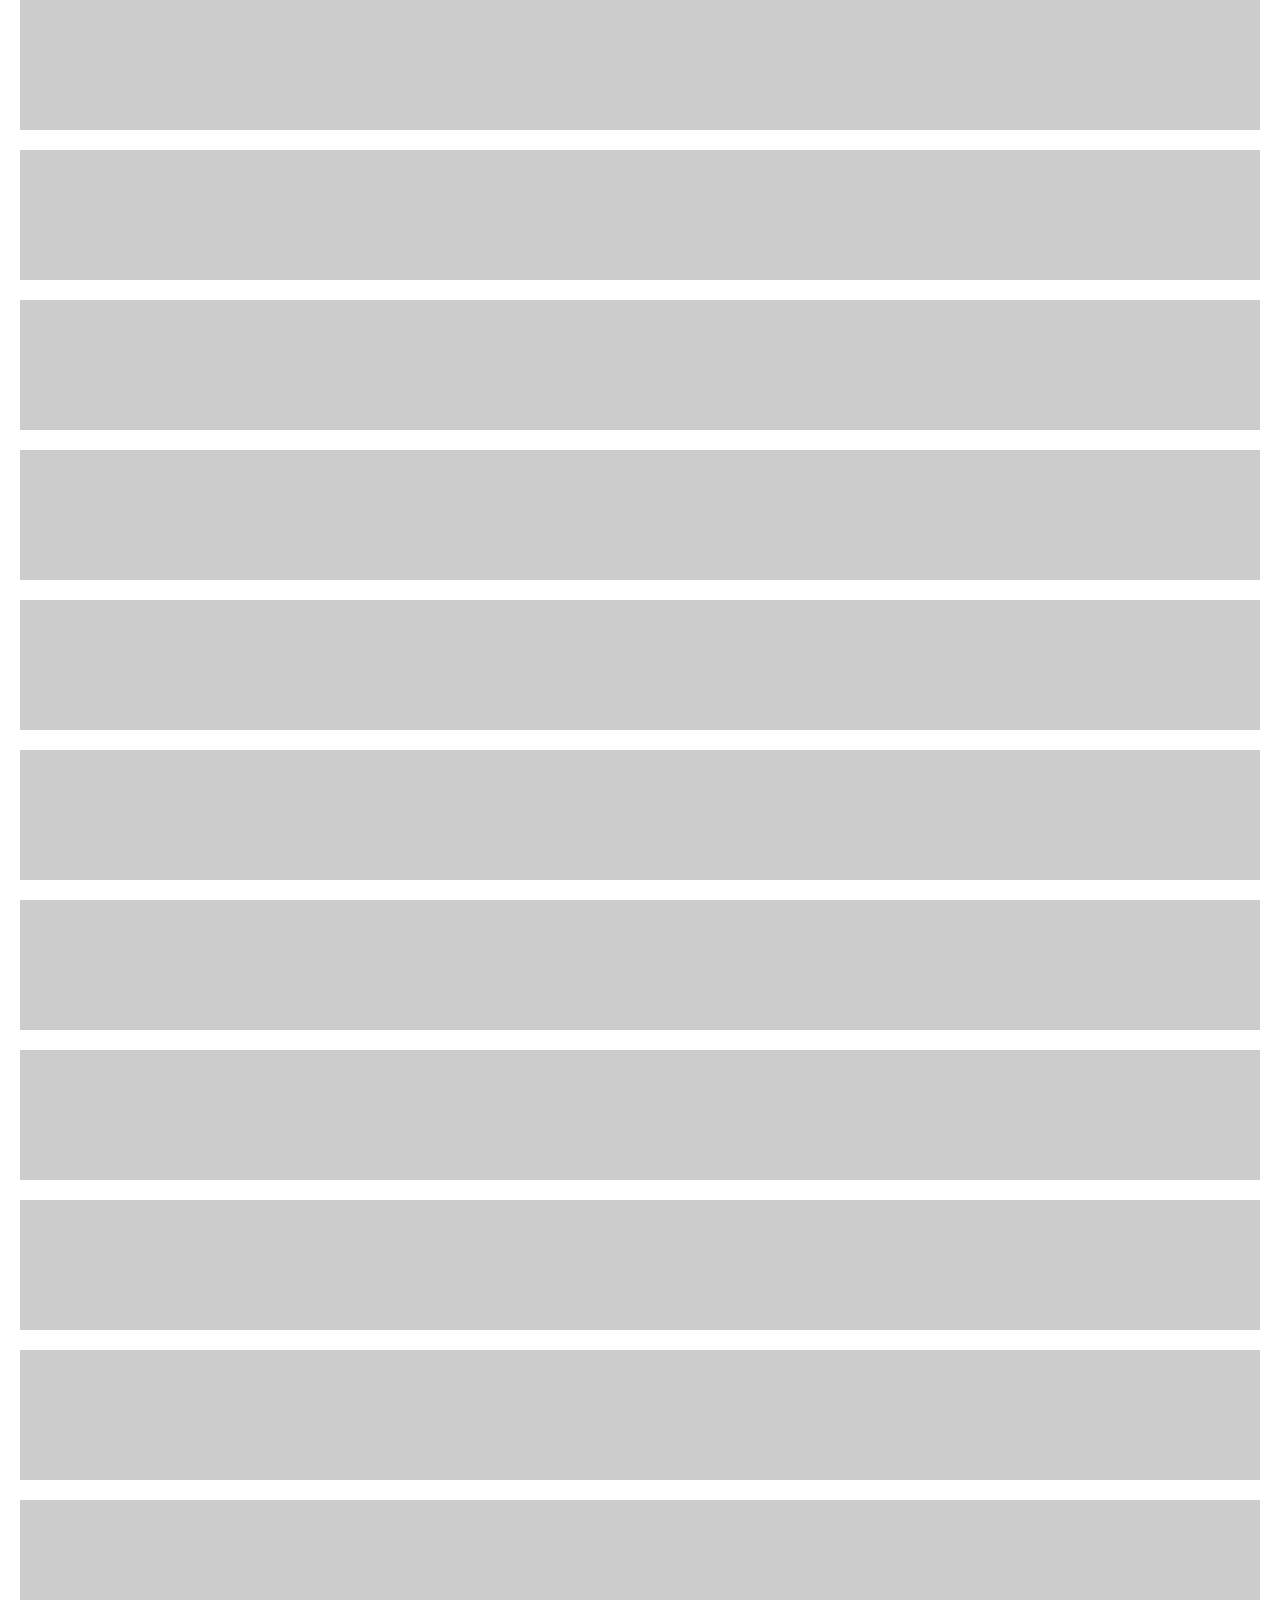
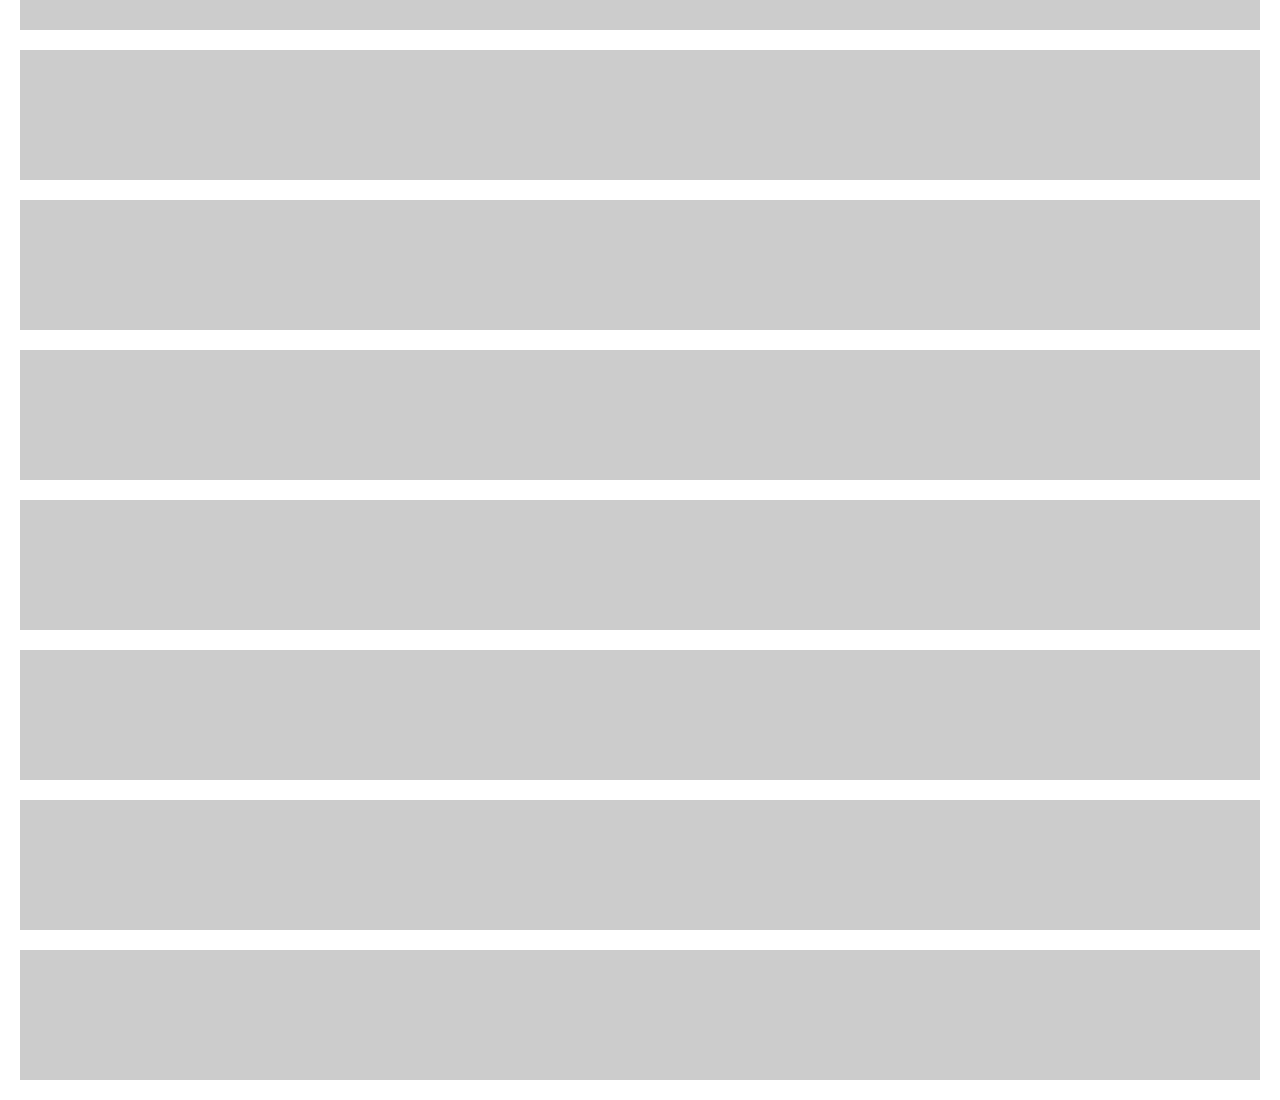
<file: aos-master/test/fixtures/aos.fixture.html>
<!DOCTYPE html>
<html>
  <head>
    <title></title>
    <style type="text/css">
      * {box-sizing: border-box;}
      body {
        margin: 0; padding: 0 20px; text-align: center;
      }
      .aos-item {
        width: 100%; height: 130px; margin: 0 0 20px 0; background: #ccc;
      }
    </style>
  </head>
  <body class="body">
    <div class="aos-item aos-item--1" data-aos="fade"></div>
    <div class="aos-item aos-item--2" data-aos="fade-up"></div>
    <div class="aos-item aos-item--3" data-aos="fade-down"></div>
    <div class="aos-item aos-item--4" data-aos="fade-left"></div>
    <div class="aos-item aos-item--5" data-aos="fade-right"></div>
    <div class="aos-item aos-item--6" data-aos="flip-up"></div>
    <div class="aos-item aos-item--7" data-aos="flip-down"></div>
    <div class="aos-item aos-item--8" data-aos="flip-left"></div>
    <div class="aos-item aos-item--9" data-aos="flip-right"></div>
    <div class="aos-item aos-item--10" data-aos="zoom-in"></div>
    <div class="aos-item aos-item--11" data-aos="zoom-in-up"></div>
    <div class="aos-item aos-item--12" data-aos="zoom-in-down"></div>
    <div class="aos-item aos-item--13" data-aos="zoom-in-left"></div>
    <div class="aos-item aos-item--14" data-aos="zoom-in-right"></div>
    <div class="aos-item aos-item--15" data-aos="slide-up"></div>
    <div class="aos-item aos-item--16" data-aos="slide-down"></div>
    <div class="aos-item aos-item--17" data-aos="slide-left"></div>
    <div class="aos-item aos-item--18" data-aos="slide-right"></div>
  </body>
</html>
</file>
<file: css/main.css>
/*! HTML5 Boilerplate v5.3.0 | MIT License | https://html5boilerplate.com/ */

/*
 * What follows is the result of much research on cross-browser styling.
 * Credit left inline and big thanks to Nicolas Gallagher, Jonathan Neal,
 * Kroc Camen, and the H5BP dev community and team.
 */

/* ==========================================================================
   Base styles: opinionated defaults
   ========================================================================== */

html {
    color: #222;
    font-size: 1em;
    line-height: 1.4;
}

/*
 * Remove text-shadow in selection highlight:
 * https://twitter.com/miketaylr/status/12228805301
 *
 * These selection rule sets have to be separate.
 * Customize the background color to match your design.
 */

::-moz-selection {
    background: #b3d4fc;
    text-shadow: none;
}

::selection {
    background: #b3d4fc;
    text-shadow: none;
}

/*
 * A better looking default horizontal rule
 */

hr {
    display: block;
    height: 1px;
    border: 0;
    border-top: 1px solid #ccc;
    margin: 1em 0;
    padding: 0;
}

/*
 * Remove the gap between audio, canvas, iframes,
 * images, videos and the bottom of their containers:
 * https://github.com/h5bp/html5-boilerplate/issues/440
 */

audio,
canvas,
iframe,
img,
svg,
video {
    vertical-align: middle;
}

/*
 * Remove default fieldset styles.
 */

fieldset {
    border: 0;
    margin: 0;
    padding: 0;
}

/*
 * Allow only vertical resizing of textareas.
 */

textarea {
    resize: vertical;
}

/* ==========================================================================
   Browser Upgrade Prompt
   ========================================================================== */

.browserupgrade {
    margin: 0.2em 0;
    background: #ccc;
    color: #000;
    padding: 0.2em 0;
}

/* ==========================================================================
   Author's custom styles
   ========================================================================== */

















/* ==========================================================================
   Helper classes
   ========================================================================== */

/*
 * Hide visually and from screen readers
 */

.hidden {
    display: none !important;
}

/*
 * Hide only visually, but have it available for screen readers:
 * http://snook.ca/archives/html_and_css/hiding-content-for-accessibility
 */

.visuallyhidden {
    border: 0;
    clip: rect(0 0 0 0);
    height: 1px;
    margin: -1px;
    overflow: hidden;
    padding: 0;
    position: absolute;
    width: 1px;
}

/*
 * Extends the .visuallyhidden class to allow the element
 * to be focusable when navigated to via the keyboard:
 * https://www.drupal.org/node/897638
 */

.visuallyhidden.focusable:active,
.visuallyhidden.focusable:focus {
    clip: auto;
    height: auto;
    margin: 0;
    overflow: visible;
    position: static;
    width: auto;
}

/*
 * Hide visually and from screen readers, but maintain layout
 */

.invisible {
    visibility: hidden;
}

/*
 * Clearfix: contain floats
 *
 * For modern browsers
 * 1. The space content is one way to avoid an Opera bug when the
 *    `contenteditable` attribute is included anywhere else in the document.
 *    Otherwise it causes space to appear at the top and bottom of elements
 *    that receive the `clearfix` class.
 * 2. The use of `table` rather than `block` is only necessary if using
 *    `:before` to contain the top-margins of child elements.
 */

.clearfix:before,
.clearfix:after {
    content: " "; /* 1 */
    display: table; /* 2 */
}

.clearfix:after {
    clear: both;
}

/* ==========================================================================
   EXAMPLE Media Queries for Responsive Design.
   These examples override the primary ('mobile first') styles.
   Modify as content requires.
   ========================================================================== */

@media only screen and (min-width: 35em) {
    /* Style adjustments for viewports that meet the condition */
}

@media print,
       (-webkit-min-device-pixel-ratio: 1.25),
       (min-resolution: 1.25dppx),
       (min-resolution: 120dpi) {
    /* Style adjustments for high resolution devices */
}

/* ==========================================================================
   Print styles.
   Inlined to avoid the additional HTTP request:
   http://www.phpied.com/delay-loading-your-print-css/
   ========================================================================== */

@media print {
    *,
    *:before,
    *:after,
    *:first-letter,
    *:first-line {
        background: transparent !important;
        color: #000 !important; /* Black prints faster:
                                   http://www.sanbeiji.com/archives/953 */
        box-shadow: none !important;
        text-shadow: none !important;
    }

    a,
    a:visited {
        text-decoration: underline;
    }

    a[href]:after {
        content: " (" attr(href) ")";
    }

    abbr[title]:after {
        content: " (" attr(title) ")";
    }

    /*
     * Don't show links that are fragment identifiers,
     * or use the `javascript:` pseudo protocol
     */

    a[href^="#"]:after,
    a[href^="javascript:"]:after {
        content: "";
    }

    pre,
    blockquote {
        border: 1px solid #999;
        page-break-inside: avoid;
    }

    /*
     * Printing Tables:
     * http://css-discuss.incutio.com/wiki/Printing_Tables
     */

    thead {
        display: table-header-group;
    }

    tr,
    img {
        page-break-inside: avoid;
    }

    img {
        max-width: 100% !important;
    }

    p,
    h2,
    h3 {
        orphans: 3;
        widows: 3;
    }

    h2,
    h3 {
        page-break-after: avoid;
    }
}
</file>
<file: css/style.css>
/*
BOOTSTRAP & HTML5 BOILER PLATE JS JQ INTEGRATION ALTOGETHER
Author: Riyad Ahsan
Email: riyad298@gmail.com
URL: http://riyadahsan.com/

 media query for responsiveness
Media Query 
===============================
/* for mobile responsiveness 
@media (max-width: 767px) { }
 for tab responsiveness 
@media (max-width: 1200px) and (min-width: 767px) { }
 for desktop responsiveness 
@media (min-width: 1200px){ }
*/






/*Animation part starts here*/




@-webkit-keyframes rotateInDownLeft {
    0% {
        -webkit-transform-origin: left bottom;
        transform-origin: left bottom;
        -webkit-transform: rotate3d(0, 0, 1, -45deg);
        transform: rotate3d(300, 0, 1, -45deg);
        opacity: 0;






    }

    100% {
        -webkit-transform-origin: left bottom;
        transform-origin: left bottom;
        -webkit-transform: none;
        transform: none;
        opacity: 1;



    }
}

.rotateInDownLeft {
    -webkit-animation-name: rotateInDownLeft;
    animation-name: rotateInDownLeft;
    -webkit-animation-duration: 1s;  
    animation-duration: 1s;       
}










/*
#carouselCaption1 , #carouselCaption2 {

    -webkit-animation-duration: 3s;
    -moz-animation-duration: 3s;
    -ms-transition-animation-duration: 3s;
    

}*/












/*media query for xs starts*/


@media (max-width: 767px) {



    /*    personalize navbar part starts*/

    .personalizeNavbar{

        background: black;


    }






    .navbarHr{
        width: 30px;
        position: relative;
        left: -22px;
    }


    .col:active{
        color: white;
    }

    .col:focus{
        color: white;
    }




    #col:active{
        color: white;
    }


    #col:focus{
        color: white;
    }

    #col {
        position: relative;
        top:-40px;
    }

    /*    personalize navbar part ends*/






    .scrollToTop {
        background: #6C777B;
        padding: 8px;
        padding-left: 15px;
        padding-right: 15px;
        text-decoration: none;
        position: fixed;
        bottom: 5px;
        right: 30px;
        display: none;
        z-index: 80;
    }



    .scrollToTop:hover {
        background: #E8E8E8;
        color:black;
        padding: 8px;
        padding-left: 15px;
        padding-right: 15px;
        text-decoration: none;
        position: fixed;
        bottom: 5px;
        right: 30px;
        display: none;
        z-index: 80;
    }

    .scrollToTop:hover .iconn{
        color:black;
    }



    .iconn {
        color:#FFFFFF;
        font-size: 20px;
    }
    .iconn:hover  {
        color:black;
        font-size: 20px;
    }













    /*<!--side Navbar part starts-->*/

    .sideBar {
        color: white;

    }

    .fixedWrapper {
        height: 100vh;
        background:transparent;
        /*    background:#191D20;*/
        z-index: 30;
        position: fixed;
        transition: all 1s;

    }

    .headerWrapperHead {

    }


    .sideBar li {
        margin-bottom:12px;
        margin-left: 25px;
    }

    .sideBarLi1 {
        font-weight: bold;

        font-size: 25px;
    }

    .sideBarHr {
        width: 35px;
        margin-bottom: 35px;
    }
    /*<!--side Navbar part ends>*/



    /*<!--carousel and headerWrapper Part starts-->*/

    .carousel-control 
    {





        height: 25px;
        width: 25px;




    }



    .carousel-control.left, .carousel-control.right {
        background-image: none
    }

    .carousel-control:hover{


    }

    .carousel-control.left {
        position:absolute;
        top:88%;
        left: 85%;


    }

    .carousel-control.right{
        position:absolute;
        top:88%;
        right:10%;

    }

    .headAbsoute {
        position: fixed;
        top: 150px;
        left:20px;
        z-index: 10;

    }

    #carouselImage1 {
        height: calc(100vh - 112px);
        width: 100vw;
    }

    #carouselImage2 {
        height: calc(100vh - 112px);
        width: 100vw;
    }

    
    
    
    
/*Animation fideUp part starts here*/


@keyframes example {
    0%   { height:60% ; opacity:.2;}
    25%  { height:85%; opacity:.5;}
    50%  { height:85%; opacity:.7;}
    75%  { height:85%; opacity:.9;}
    100% { height:85%; opacity:.1;}
}

.animationPrac {
    
    -webkit-animation-name: example; 
    -webkit-animation-duration: 5s;
    -webkit-animation-iteration-count: 3; 
    animation-name: example;
    animation-duration: 5s;
    animation-iteration-count: infinite;
    animation-direction: normal; 
    
}  
/*Animation fideUp part ends here*/
    
    
    
    
    
    
    
    
    
    
    .carousel-caption {
        height: 85%;
        text-align: left;
        width: 85%;
        margin-left: -7% ;

    }

    .carousel-caption> h6 {
        font-size: 15px;
    }

    #carouselCaption1 {
        transition: visibility ,  opacity 1s ease-in-out;    
    }
    #carouselCaption2 {
        transition: visibility ,  opacity 1s ease-in-out;    
    }

    .carousel-control {
        transition: visibility ,  opacity 1s ease-in-out;    
    }

    .carousel-caption> h1 {
        font-size: 25px;
        margin-bottom: 20px;
    }

    .carousel-caption> p {
        font-size: 15px;
    }

    .sideBarHr2 {
        width: 50px;
        margin-bottom: 30px;
        color: white;
        height: 1.5px;
        border: none;
        background-color: white;


    }

    .btn-active {
        background-color: transparent;
        border: 1px solid white;
        border-radius: 4px;
        padding: 7px 20px;
        margin: 20px 0 0 0 ;
    }

    .btn-active:hover {
        color: white;
        background: black;
    }


    /*<!--carousel and headerWrapper Part ends>*/





    /*second Wrapper part starts*/

    .secondWrapper {
        background: #3B434A;
        color: white;
        position: relative;
        z-index: 14;
        line-height: 1.5em;

    }

    .secondWrapperRow2{
        margin: 60px 7%;

    }




    /*second Wrapper part ends*/


    /*<!--third wrapper part starts-->*/

    .thirdWrapper {
        background: #3B494A;
        color: white;
        position: relative;
        z-index: 14;
        line-height: 1.5em;

    }

    .thirdWrapperRow2{
        margin: 60px 0;

    }




    .thirdWrapperH1Middle{
        margin-top: 50px;
    }

    .thirdWrapperPMiddle{
        margin-bottom: 50px;
    }




    .glyphiconArrowRight
    {
        font-size: 22px;
        margin-top: 40px;
    }

    /*<!--third wrapper part ends>*/




    /*a tag starts*/
    a{
        color: white;
    }

    a:hover {
        text-decoration: none;
        color: white;
    }
    /*a tag ends*/



    /*imageWrapper and Overlay on image hover part starts*/




    .containerOverlay {
        position: relative;
        width: 100%;
        max-width: 100%;
        float: left;
        overflow: hidden;
        color: white;

    }


    .containerOverlay:hover {
        background: #191D20;


    }


    .imageOverlay2 {
        opacity: 1;

        width: 100%;
        height: auto;
        transition: .5s ease;
        backface-visibility: hidden;
    }

    .imageOverlay2:hover {
        overflow-x: hidden;
        overflow-y: hidden;

    }



    .middle {
        transition: .5s ease;
        opacity: 0;
        position: absolute;
        top: 50%;
        left: 50%;
        transform: translate(-50%, -50%);
        -ms-transform: translate(-50%, -50%)
    }

    .containerOverlay:hover .imageOverlay2 {
        opacity: 0.3;
        transform: scale(1.1);
        overflow-x: hidden;
        overflow-y: hidden;

    }

    .containerOverlay:hover .middle {
        opacity: 1;
        overflow-x: hidden;
        overflow-y: hidden;
    }





    .text {

        color: white;
        font-size: 16px;

    }


    .btn-active3 {
        background-color: transparent;
        color: white;
        border: 1px solid white;
        border-radius: 4px;
        padding: 7px 22px;
        margin-top:15px;

    }

    .btn-active3:hover {
        color: white;
        background: black;
    }

    /*imageWrapper and Overlay on image hover part starts*/







    /*threePicWrapper part starts*/

    .threePicWrapper{
        background: #3B494A;
        color: white;
    }


    .threePicWrapperRow2 {
        margin: 70px 0;
    }



    .threePicWrapperH1{
        margin-top: 30px;
        margin-bottom: 30px;
    }


    .img1 , .img2 , .img3 {
        transition:  visibility 1s ease;
    }
    /*threePicWrapper part ends*/


    /*lastWrapper part starts*/
    .lastWrapper{
        background: #191D20;
    }
    /*lastWrapper part ends*/



    .btn-active2{
        color: white;
        background: transparent;
        border: 1px solid white;
        border-radius: 5px;
        padding: 10px 20px;
        letter-spacing: .2em;
        margin: 100px auto;
    }



    .btn-active2:hover{
        color: white;
        border: 1px solid #191D20;

    }




    /*ourTeam wrapper part starts*/
    .ourTeamWrapper
    {
        background:#3B494A;


    }


    .ourTeamWrapperRow2{
        margin: 70px 0px;
    }

    .ourTeamWrapperRow3{
        margin-top: 40px;
        margin-bottom: 40px;
    }

    .ourTeamWrapperImageRow1{
        margin-bottom:  30px;

    }

    .ourTeamWrapperH1 {
        color: white;
    }


    .ourTeamImageH1 {
        color: white;

    }

    .ourTeamImage1P {
        color: white;
        margin-bottom: 50px;

    }
    /*ourTeam wrapper part ends*/










    /*<!--side Navbar for our team page part starts-->*/

    .sideBar {
        color: white;

    }

    .fixedWrapperOurTeamPage {
        height: 100vh;
        /*    background:transparent;*/
        background:#191D20;
        z-index: 30;
        position: fixed;
        transition: all 1s;

    }

    .headerWrapperHead {

    }


    .sideBar li {
        margin-bottom:12px;
        margin-left: 25px;
    }

    .sideBarLi1 {
        font-weight: bold;

        font-size: 25px;
    }

    .sideBarHr {
        width: 35px;
        margin-bottom: 35px;
    }
    /*<!--side Navbar for our team page part ends>*/





    /*workInProgressWrapper page part starts*/
    .workInProgressWrapper{

        background: #3B494A;
    }


    .workInProgressWrapperRow2{
        margin-top: 100px;
        margin-bottom: 100px;
        color: white;
    }








    /*workInProgressWrapper page part ends*/



    /*workInProgress2Wrapper page part starts*/
    .workInProgress2Wrapper{

        background: #3B434A;
    }


    .workInProgress2WrapperRow2{
        margin-top: 100px;
        margin-bottom: 100px;
        color: white;
    }






    /*workInProgress2Wrapper page part ends*/



    /*workInProgress3Wrapper page part starts*/
    .workInProgress3Wrapper{

        background: #3B494A;
    }

    .workInProgress3WrapperRow2{
        margin-top: 100px;
        margin-bottom: 100px;
        color: white;
    }







    /*workInProgress3Wrapper page part ends*/



    /*workInProgress4Wrapper page part starts*/
    .workInProgress4Wrapper{

        background: #3B434A;
    }

    .workInProgress4WrapperRow2{
        margin-top: 100px;
        margin-bottom: 100px;
        color: white;
    }







    /*workInProgress4Wrapper page part ends*/



    /*workInProgress5Wrapper page part starts*/
    .workInProgress5Wrapper{

        background: #3B494A;
    }


    .workInProgress5WrapperRow2{
        margin-top: 100px;
        margin-bottom: 100px;
        color: white;
    }






    /*workInProgress5Wrapper page part ends*/








    /*contactUs page part starts*/


    .contactUsWrapper{
        background: #3B494A;
    }

    .contactUsWrapperRow21 {
        margin-top:40px;
        margin-bottom: 40px;
        color: white;
    }

    .contactUsWrapperRow23 {
        margin-top: 60px;
        margin-bottom: 60px;
        color: white;
    }


    .contactUsWrapperRow21P{
        white-space: pre-line;
        line-height: 2em;
    }

    .contactUsWrapperRow21H3{
        margin-top: 40px;
        margin-bottom: 20px;
    }



    .contactUsWrapperForm input , .contactUsWrapperForm input:focus {
        border-radius: 0px;
        background: #3B494A;
        border-color: white;

    }


    .contactUsWrapperForm textarea , .contactUsWrapperForm textarea:focus {
        border-radius: 0px;
        background: #3B494A;
        color: white;
        border-color: white;
    }




    .contactUsWrapperButton {
        border-radius: 2px;
        padding:8px 20px ;
        margin-right: -10px;
        background: #3B494A;
        color: white;


    }
    .contactUsWrapperButton:hover {

        background: black;
        color: white;
        border-color: black;


    }


    .contactUsWrapperFormH3{
        margin-bottom: 30px;
    }





    /*place holder color change starts*/
    ::-webkit-input-placeholder { /* Chrome */
        color: white !important;
    }
    :-ms-input-placeholder { /* IE 10+ */
        color: white !important;
    }
    ::-moz-placeholder { /* Firefox 19+ */
        color: white !important;
        opacity: 1;
    }
    :-moz-placeholder { /* Firefox 4 - 18 */
        color: white !important;
        opacity: 1;
    }


    input:focus::-webkit-input-placeholder { /* Chrome */
        color: grey !important;
    }
    input:focus:-ms-input-placeholder { /* IE 10+ */
        color: grey !important;
    }
    input:focus::-moz-placeholder { /* Firefox 19+ */
        color: grey !important;
        opacity: 1;
    }
    input:focus:-moz-placeholder { /* Firefox 4 - 18 */
        color: grey !important;
        opacity: 1;
    }


    textarea:focus::-webkit-input-placeholder { /* Chrome */
        color: grey !important;
    }
    textarea:focus:-ms-input-placeholder { /* IE 10+ */
        color: grey !important;
    }
    textarea:focus::-moz-placeholder { /* Firefox 19+ */
        color: grey !important;
        opacity: 1;
    }
    textarea:focus:-moz-placeholder { /* Firefox 4 - 18 */
        color: grey !important;
        opacity: 1;
    }
    /*place holder color change starts*/



    /*google map part starts*/




    .map {
        -webkit-filter: grayscale(100%);
        -moz-filter: grayscale(100%);
        -ms-filter: grayscale(100%);
        -o-filter: grayscale(100%);
        filter: grayscale(100%);
    }


    /*google map part ends*/



    /*contactUs page part ends*/






    /*workWrapper page part starts*/
    .workWrapper {
        background: #3B494A;
        color: white;


    }


    .workWrapperRow2 {
        margin-top: 60px;
        margin-bottom: 60px;
    }

    /*workWrapper page part ends*/












}




/*media query for xs ends*/





/*media query for sm starts*/


@media (max-width: 991px) and (min-width: 768px)
{



    /*    personalize navbar part starts*/

    .personalizeNavbar{

        background: black;


    }






    .navbarHr{
        width: 30px;
        position: relative;
        left: -22px;
    }


    .col:active{
        color: white;
    }

    .col:focus{
        color: white;
    }




    #col:active{
        color: white;
    }


    #col:focus{
        color: white;
    }

    #col {
        position: relative;
        top:-40px;
    }

    /*    personalize navbar part ends*/






    .scrollToTop {
        background: #6C777B;
        padding: 8px;
        padding-left: 15px;
        padding-right: 15px;
        text-decoration: none;
        position: fixed;
        bottom: 5px;
        right: 30px;
        display: none;
        z-index: 80;
    }



    .scrollToTop:hover {
        background: #E8E8E8;
        color:black;
        padding: 8px;
        padding-left: 15px;
        padding-right: 15px;
        text-decoration: none;
        position: fixed;
        bottom: 5px;
        right: 30px;
        display: none;
        z-index: 80;
    }

    .scrollToTop:hover .iconn{
        color:black;
    }



    .iconn {
        color:#FFFFFF;
        font-size: 20px;
    }
    .iconn:hover  {
        color:black;
        font-size: 20px;
    }













    /*<!--side Navbar part starts-->*/

    .sideBar {
        color: white;

    }

    .fixedWrapper {
        height: 100vh;
        background:transparent;
        /*    background:#191D20;*/
        z-index: 30;
        position: fixed;
        transition: all 1s;

    }

    .headerWrapperHead {

    }


    .sideBar li {
        margin-bottom:12px;
        margin-left: 25px;
    }

    .sideBarLi1 {
        font-weight: bold;

        font-size: 25px;
    }

    .sideBarHr {
        width: 35px;
        margin-bottom: 35px;
    }
    /*<!--side Navbar part ends>*/



    /*<!--carousel and headerWrapper Part starts-->*/

    .carousel-control 
    {





        height: 25px;
        width: 25px;




    }



    .carousel-control.left, .carousel-control.right {
        background-image: none
    }

    .carousel-control:hover{


    }

    .carousel-control.left {
        position:absolute;
        top:88%;
        left: 85%;


    }

    .carousel-control.right{
        position:absolute;
        top:88%;
        right:10%;

    }

    .headAbsoute {
        position: fixed;
        top: 150px;
        left:20px;
        z-index: 10;

    }

    #carouselImage1 {
        height: calc(100vh - 112px);
        width: 100vw;
    }

    #carouselImage2 {
        height: calc(100vh - 112px);
        width: 100vw;
    }

    
    
    
/*Animation fideUp part starts here*/


@keyframes example {
    0%   { height:55% ; opacity:.2;}
    25%  { height:80%; opacity:.5;}
    50%  { height:80%; opacity:.7;}
    75%  { height:80%; opacity:.9;}
    100% { height:80%; opacity:.1;}
}

.animationPrac {
    
    -webkit-animation-name: example; 
    -webkit-animation-duration: 5s;
    -webkit-animation-iteration-count: 3; 
    animation-name: example;
    animation-duration: 5s;
    animation-iteration-count: infinite;
    animation-direction: normal; 
    
}  
/*Animation fideUp part ends here*/
    
    
    
    
    
    
    .carousel-caption {
        height: 80%;
        text-align: left;
        width: 90%;
        margin-left: -12%;

    }

    .carousel-caption> h6 {
        font-size: 20px;
    }

    #carouselCaption1 {
        transition: visibility ,  opacity 1s ease-in-out;    
    }
    #carouselCaption2 {
        transition: visibility ,  opacity 1s ease-in-out;    
    }

    .carousel-control {
        transition: visibility ,  opacity 1s ease-in-out;    
    }

    .carousel-caption> h1 {
        font-size: 35px;
        margin-bottom: 30px;
    }

    .carousel-caption> p {
        font-size: 19px;
    }

    .sideBarHr2 {
        width: 50px;
        margin-bottom: 30px;
        color: white;
        height: 1.5px;
        border: none;
        background-color: white;


    }

    .btn-active {
        background-color: transparent;
        border: 1px solid white;
        border-radius: 4px;
        padding: 7px 20px;
        margin: 20px 0 0 0 ;
    }

    .btn-active:hover {
        color: white;
        background: black;
    }


    /*<!--carousel and headerWrapper Part ends>*/





    /*second Wrapper part starts*/

    .secondWrapper {
        background: #3B434A;
        color: white;
        position: relative;
        z-index: 14;
        line-height: 1.5em;

    }

    .secondWrapperRow2{
        margin: 60px 7%;

    }




    /*second Wrapper part ends*/


    /*<!--third wrapper part starts-->*/

    .thirdWrapper {
        background: #3B494A;
        color: white;
        position: relative;
        z-index: 14;
        line-height: 1.5em;

    }

    .thirdWrapperRow2{
        margin: 100px 0;

    }

    .glyphiconArrowRight
    {
        font-size: 22px;
        margin-top: 40px;
    }

    /*<!--third wrapper part ends>*/




    /*a tag starts*/
    a{
        color: white;
    }

    a:hover {
        text-decoration: none;
        color: white;
    }
    /*a tag ends*/



    /*imageWrapper and Overlay on image hover part starts*/




    .containerOverlay {
        position: relative;
        width: 12.5%;
        max-width: 12.5%;
        float: left;
        overflow: hidden;
        color: white;

    }


    .containerOverlay:hover {
        background: #191D20;


    }


    .imageOverlay2 {
        opacity: 1;

        width: 100%;
        height: auto;
        transition: .5s ease;
        backface-visibility: hidden;
    }

    .imageOverlay2:hover {
        overflow-x: hidden;
        overflow-y: hidden;

    }



    .middle {
        transition: .5s ease;
        opacity: 0;
        position: absolute;
        top: 50%;
        left: 50%;
        transform: translate(-50%, -50%);
        -ms-transform: translate(-50%, -50%)
    }

    .containerOverlay:hover .imageOverlay2 {
        opacity: 0.3;
        transform: scale(1.1);
        overflow-x: hidden;
        overflow-y: hidden;

    }

    .containerOverlay:hover .middle {
        opacity: 1;
        overflow-x: hidden;
        overflow-y: hidden;
    }





    .text {

        color: white;
        font-size: 16px;

    }


    .btn-active3 {
        background-color: transparent;
        color: white;
        border: 1px solid white;
        border-radius: 4px;
        padding: 7px 22px;
        margin-top:15px;

    }

    .btn-active3:hover {
        color: white;
        background: black;
    }

    /*imageWrapper and Overlay on image hover part starts*/







    /*threePicWrapper part starts*/

    .threePicWrapper{
        background: #3B494A;
        color: white;
    }


    .threePicWrapperRow2 {
        margin: 70px 0;
    }



    .threePicWrapperH1{
        margin-top: 30px;
        margin-bottom: 30px;
    }


    .img1 , .img2 , .img3 {
        transition:  visibility 1s ease;
    }
    /*threePicWrapper part ends*/


    /*lastWrapper part starts*/
    .lastWrapper{
        background: #191D20;
    }
    /*lastWrapper part ends*/



    .btn-active2{
        color: white;
        background: transparent;
        border: 1px solid white;
        border-radius: 5px;
        padding: 10px 20px;
        letter-spacing: .2em;
        margin: 100px auto;
    }



    .btn-active2:hover{
        color: white;
        border: 1px solid #191D20;

    }




    /*ourTeam wrapper part starts*/
    .ourTeamWrapper
    {
        background:#3B494A;


    }


    .ourTeamWrapperRow2{
        margin: 70px 0px;
    }

    .ourTeamWrapperRow3{
        margin-top: 40px;
        margin-bottom: 40px;
    }

    .ourTeamWrapperImageRow1{
        margin-bottom:  30px;

    }

    .ourTeamWrapperH1 {
        color: white;
    }


    .ourTeamImageH1  {
        color: white;

    }
    .ourTeamImage1P {
        color: white;
        margin-bottom: 50px;

    }

    /*ourTeam wrapper part ends*/










    /*<!--side Navbar for our team page part starts-->*/

    .sideBar {
        color: white;

    }

    .fixedWrapperOurTeamPage {
        height: 100vh;
        /*    background:transparent;*/
        background:#191D20;
        z-index: 30;
        position: fixed;
        transition: all 1s;

    }

    .headerWrapperHead {

    }


    .sideBar li {
        margin-bottom:12px;
        margin-left: 25px;
    }

    .sideBarLi1 {
        font-weight: bold;

        font-size: 25px;
    }

    .sideBarHr {
        width: 35px;
        margin-bottom: 35px;
    }
    /*<!--side Navbar for our team page part ends>*/





    /*workInProgressWrapper page part starts*/
    .workInProgressWrapper{

        background: #3B494A;
    }


    .workInProgressWrapperRow2{
        margin-top: 100px;
        margin-bottom: 100px;
        color: white;
    }








    /*workInProgressWrapper page part ends*/



    /*workInProgress2Wrapper page part starts*/
    .workInProgress2Wrapper{

        background: #3B434A;
    }


    .workInProgress2WrapperRow2{
        margin-top: 100px;
        margin-bottom: 100px;
        color: white;
    }






    /*workInProgress2Wrapper page part ends*/



    /*workInProgress3Wrapper page part starts*/
    .workInProgress3Wrapper{

        background: #3B494A;
    }

    .workInProgress3WrapperRow2{
        margin-top: 100px;
        margin-bottom: 100px;
        color: white;
    }







    /*workInProgress3Wrapper page part ends*/



    /*workInProgress4Wrapper page part starts*/
    .workInProgress4Wrapper{

        background: #3B434A;
    }

    .workInProgress4WrapperRow2{
        margin-top: 100px;
        margin-bottom: 100px;
        color: white;
    }







    /*workInProgress4Wrapper page part ends*/



    /*workInProgress5Wrapper page part starts*/
    .workInProgress5Wrapper{

        background: #3B494A;
    }


    .workInProgress5WrapperRow2{
        margin-top: 100px;
        margin-bottom: 100px;
        color: white;
    }






    /*workInProgress5Wrapper page part ends*/








    /*contactUs page part starts*/


    .contactUsWrapper{
        background: #3B494A;
    }

    .contactUsWrapperRow21 {
        margin-top:60px;
        margin-bottom: 60px;
        color: white;
    }

    .contactUsWrapperRow23 {
        margin-top: 60px;
        margin-bottom: 60px;
        color: white;
    }


    .contactUsWrapperRow21P{
        white-space: pre-line;
        line-height: 2em;
    }

    .contactUsWrapperRow21H3{
        margin-top: 40px;
        margin-bottom: 20px;
    }



    .contactUsWrapperForm input , .contactUsWrapperForm input:focus {
        border-radius: 0px;
        background: #3B494A;
        border-color: white;

    }


    .contactUsWrapperForm textarea , .contactUsWrapperForm textarea:focus {
        border-radius: 0px;
        background: #3B494A;
        color: white;
        border-color: white;
    }




    .contactUsWrapperButton {
        border-radius: 2px;
        padding:8px 20px ;
        margin-right: -10px;
        background: #3B494A;
        color: white;


    }
    .contactUsWrapperButton:hover {

        background: black;
        color: white;
        border-color: black;


    }


    .contactUsWrapperFormH3{
        margin-bottom: 30px;
    }





    /*place holder color change starts*/
    ::-webkit-input-placeholder { /* Chrome */
        color: white !important;
    }
    :-ms-input-placeholder { /* IE 10+ */
        color: white !important;
    }
    ::-moz-placeholder { /* Firefox 19+ */
        color: white !important;
        opacity: 1;
    }
    :-moz-placeholder { /* Firefox 4 - 18 */
        color: white !important;
        opacity: 1;
    }


    input:focus::-webkit-input-placeholder { /* Chrome */
        color: grey !important;
    }
    input:focus:-ms-input-placeholder { /* IE 10+ */
        color: grey !important;
    }
    input:focus::-moz-placeholder { /* Firefox 19+ */
        color: grey !important;
        opacity: 1;
    }
    input:focus:-moz-placeholder { /* Firefox 4 - 18 */
        color: grey !important;
        opacity: 1;
    }


    textarea:focus::-webkit-input-placeholder { /* Chrome */
        color: grey !important;
    }
    textarea:focus:-ms-input-placeholder { /* IE 10+ */
        color: grey !important;
    }
    textarea:focus::-moz-placeholder { /* Firefox 19+ */
        color: grey !important;
        opacity: 1;
    }
    textarea:focus:-moz-placeholder { /* Firefox 4 - 18 */
        color: grey !important;
        opacity: 1;
    }
    /*place holder color change starts*/



    /*google map part starts*/




    .map {
        -webkit-filter: grayscale(100%);
        -moz-filter: grayscale(100%);
        -ms-filter: grayscale(100%);
        -o-filter: grayscale(100%);
        filter: grayscale(100%);
    }


    /*google map part ends*/



    /*contactUs page part ends*/






    /*workWrapper page part starts*/
    .workWrapper {
        background: #3B494A;
        color: white;


    }


    .workWrapperRow2 {
        margin-top: 60px;
        margin-bottom: 60px;
    }

    /*workWrapper page part ends*/












}




/*media query for sm ends*/




/*media query for md starts*/




@media (max-width: 1200px) and (min-width: 992px) {









    .scrollToTop {
        background: #6C777B;
        padding: 8px;
        padding-left: 15px;
        padding-right: 15px;
        text-decoration: none;
        position: fixed;
        bottom: 5px;
        right: 30px;
        display: none;
        z-index: 80;
    }



    .scrollToTop:hover {
        background: #E8E8E8;
        color:black;
        padding: 8px;
        padding-left: 15px;
        padding-right: 15px;
        text-decoration: none;
        position: fixed;
        bottom: 5px;
        right: 30px;
        display: none;
        z-index: 80;
    }

    .scrollToTop:hover .iconn{
        color:black;
    }



    .iconn {
        color:#FFFFFF;
        font-size: 20px;
    }
    .iconn:hover  {
        color:black;
        font-size: 20px;
    }













    /*<!--side Navbar part starts-->*/

    .headAbsoute {
        position: fixed;
        top: 150px;
        left:15px;
        z-index: 10;

    }


    .sideBar {
        color: white;

    }

    .fixedWrapper {
        height: 100vh;
        background:transparent;
        /*    background:#191D20;*/
        z-index: 30;
        position: fixed;
        transition: all 1s;

    }

    .headerWrapperHead {

    }


    .sideBar li {
        margin-bottom:12px;
        margin-left: 25px;
    }

    .sideBarLi1 {
        font-weight: bold;

        font-size: 25px;
    }

    .sideBarHr {
        width: 35px;
        margin-bottom: 35px;
    }
    /*<!--side Navbar part ends>*/



    /*<!--carousel and headerWrapper Part starts-->*/

    .carousel-control 
    {





        height: 25px;
        width: 25px;




    }



    .carousel-control.left, .carousel-control.right {
        background-image: none
    }

    .carousel-control:hover{


    }

    .carousel-control.left {
        position:absolute;
        top:85%;
        left: 82%;


    }

    .carousel-control.right{
        position:absolute;
        top:85%;
        right:10%;

    }




    #carouselImage1 {
        height: 100vh;
        width: 100vw;
    }

    #carouselImage2 {
        height: 100vh;
        width: 100vw;
    }
    
    
    
    
    
/*Animation fideUp part starts here*/


@keyframes example {
    0%   { height:55% ; opacity:.2;}
    25%  { height:80%; opacity:.5;}
    50%  { height:80%; opacity:.7;}
    75%  { height:80%; opacity:.9;}
    100% { height:80%; opacity:.1;}
}

.animationPrac {
    
    -webkit-animation-name: example; 
    -webkit-animation-duration: 5s;
    -webkit-animation-iteration-count: 3; 
    animation-name: example;
    animation-duration: 5s;
    animation-iteration-count: infinite;
    animation-direction: normal; 
    
}  
/*Animation fideUp part ends here*/
    
    
    
    
    

    .carousel-caption {
        height: 80%;
        text-align: left;
        width: 55%;
        margin-left:100px;
    }

    .carousel-caption> h6 {
        font-size: 18px;
    }

    #carouselCaption1 {
        transition: visibility ,  opacity 1s ease-in-out;    
    }
    #carouselCaption2 {
        transition: visibility ,  opacity 1s ease-in-out;    
    }

    .carousel-control {
        transition: visibility ,  opacity 1s ease-in-out;    
    }

    .carousel-caption> h1 {
        font-size: 30px;
        margin-bottom: 30px;
    }

    .carousel-caption> p {
        font-size: 16px;
    }

    .sideBarHr2 {
        width: 50px;
        margin-bottom: 30px;
        color: white;
        height: 1.5px;
        border: none;
        background-color: white;


    }

    .btn-active {
        background-color: transparent;
        border: 1px solid white;
        border-radius: 4px;
        padding: 7px 20px;
        margin: 20px 0 0 0 ;
    }

    .btn-active:hover {
        color: white;
        background: black;
    }


    /*<!--carousel and headerWrapper Part ends>*/





    /*second Wrapper part starts*/

    .secondWrapper {
        background: #3B434A;
        color: white;
        position: relative;
        z-index: 14;
        line-height: 1.5em;

    }

    .secondWrapperRow2{
        margin: 100px 0;

    }

    /*second Wrapper part ends*/


    /*<!--third wrapper part starts-->*/

    .thirdWrapper {
        background: #3B494A;
        color: white;
        position: relative;
        z-index: 14;
        line-height: 1.5em;

    }

    .thirdWrapperRow2{
        margin: 100px 0;

    }

    .glyphiconArrowRight
    {
        font-size: 22px;
        margin-top: 40px;
    }

    /*<!--third wrapper part ends>*/




    /*a tag starts*/
    a{
        color: white;
    }

    a:hover {
        text-decoration: none;
        color: white;
    }
    /*a tag ends*/



    /*imageWrapper and Overlay on image hover part starts*/




    .containerOverlay {
        position: relative;
        width: 25%;
        max-width: 25%;
        float: left;
        overflow: hidden;
        color: white;

    }


    .containerOverlay:hover {
        background: #191D20;


    }


    .imageOverlay2 {
        opacity: 1;

        width: 100%;
        height: auto;
        transition: .5s ease;
        backface-visibility: hidden;
    }

    .imageOverlay2:hover {
        overflow-x: hidden;
        overflow-y: hidden;

    }



    .middle {
        transition: .5s ease;
        opacity: 0;
        position: absolute;
        top: 50%;
        left: 50%;
        transform: translate(-50%, -50%);
        -ms-transform: translate(-50%, -50%)
    }

    .containerOverlay:hover .imageOverlay2 {
        opacity: 0.3;
        transform: scale(1.1);
        overflow-x: hidden;
        overflow-y: hidden;

    }

    .containerOverlay:hover .middle {
        opacity: 1;
        overflow-x: hidden;
        overflow-y: hidden;
    }





    .text {

        color: white;
        font-size: 16px;

    }


    .btn-active3 {
        background-color: transparent;
        color: white;
        border: 1px solid white;
        border-radius: 4px;
        padding: 7px 22px;
        margin-top:15px;

    }

    .btn-active3:hover {
        color: white;
        background: black;
    }

    /*imageWrapper and Overlay on image hover part starts*/







    /*threePicWrapper part starts*/

    .threePicWrapper{
        background: #3B494A;
        color: white;
    }


    .threePicWrapperRow2 {
        margin: 90px 0;
    }



    .threePicWrapperH1{
        margin-top: 30px;
        margin-bottom: 30px;
    }


    
    .img1 , .img2 , .img3  {
        transition:  all 1s ease;
        
        
    }
    
    
    
    
    
    
    
    
    
    
    
    /*threePicWrapper part ends*/


    /*lastWrapper part starts*/
    .lastWrapper{
        background: #191D20;
    }
    /*lastWrapper part ends*/



    .btn-active2{
        color: white;
        background: transparent;
        border: 1px solid white;
        border-radius: 5px;
        padding: 10px 20px;
        letter-spacing: .2em;
        margin: 100px auto;
    }



    .btn-active2:hover{
        color: white;
        border: 1px solid #191D20;

    }




    /*ourTeam wrapper part starts*/
    .ourTeamWrapper
    {
        background:#3B494A;


    }


    .ourTeamWrapperRow2{
        margin: 100px 0px;
    }

    .ourTeamWrapperRow3{
        margin-top: 40px;
        margin-bottom: 40px;
    }

    .ourTeamWrapperImageRow1{
        margin: 30px 0px;
    }

    .ourTeamWrapperH1 {
        color: white;
    }


    .ourTeamImageH1 , .ourTeamImage1P {
        color: white;

    }


    /*ourTeam wrapper part ends*/










    /*<!--side Navbar for our team page part starts-->*/

    .sideBar {
        color: white;

    }

    .fixedWrapperOurTeamPage {
        height: 100vh;
        /*    background:transparent;*/
        background:#191D20;
        z-index: 30;
        position: fixed;
        transition: all 1s;

    }

    .headerWrapperHead {

    }


    .sideBar li {
        margin-bottom:12px;
        margin-left: 25px;
    }

    .sideBarLi1 {
        font-weight: bold;

        font-size: 25px;
    }

    .sideBarHr {
        width: 35px;
        margin-bottom: 35px;
    }
    /*<!--side Navbar for our team page part ends>*/





    /*workInProgressWrapper page part starts*/
    .workInProgressWrapper{

        background: #3B494A;
    }


    .workInProgressWrapperRow2{
        margin-top: 100px;
        margin-bottom: 100px;
        color: white;
    }








    /*workInProgressWrapper page part ends*/



    /*workInProgress2Wrapper page part starts*/
    .workInProgress2Wrapper{

        background: #3B434A;
    }


    .workInProgress2WrapperRow2{
        margin-top: 100px;
        margin-bottom: 100px;
        color: white;
    }






    /*workInProgress2Wrapper page part ends*/



    /*workInProgress3Wrapper page part starts*/
    .workInProgress3Wrapper{

        background: #3B494A;
    }

    .workInProgress3WrapperRow2{
        margin-top: 100px;
        margin-bottom: 100px;
        color: white;
    }







    /*workInProgress3Wrapper page part ends*/



    /*workInProgress4Wrapper page part starts*/
    .workInProgress4Wrapper{

        background: #3B434A;
    }

    .workInProgress4WrapperRow2{
        margin-top: 100px;
        margin-bottom: 100px;
        color: white;
    }







    /*workInProgress4Wrapper page part ends*/



    /*workInProgress5Wrapper page part starts*/
    .workInProgress5Wrapper{

        background: #3B494A;
    }


    .workInProgress5WrapperRow2{
        margin-top: 100px;
        margin-bottom: 100px;
        color: white;
    }






    /*workInProgress5Wrapper page part ends*/






    /*google map part starts*/

    .map {
        -webkit-filter: grayscale(100%);
        -moz-filter: grayscale(100%);
        -ms-filter: grayscale(100%);
        -o-filter: grayscale(100%);
        filter: grayscale(100%);
    }


    /*google map part ends*/



    /*contactUs page part starts*/
    .contactUsWrapper{
        background: #3B494A;
    }

    .contactUsWrapperRow21 {
        margin-top:100px;
        margin-bottom: 100px;
        color: white;
    }

    .contactUsWrapperRow23 {
        margin-top: 100px;
        margin-bottom: 100px;
        color: white;
    }


    .contactUsWrapperRow21P{
        white-space: pre-line;
        line-height: 2em;
    }

    .contactUsWrapperRow21H3{
        margin-top: 50px;
        margin-bottom: 20px;
    }



    .contactUsWrapperForm input , .contactUsWrapperForm input:focus {
        border-radius: 0px;
        background: #3B494A;
        border-color: white;

    }


    .contactUsWrapperForm textarea , .contactUsWrapperForm textarea:focus {
        border-radius: 0px;
        background: #3B494A;
        color: white;
        border-color: white;
    }




    .contactUsWrapperButton {
        border-radius: 2px;
        padding:8px 20px ;
        margin-right: -10px;
        background: #3B494A;
        color: white;


    }
    .contactUsWrapperButton:hover {

        background: black;
        color: white;
        border-color: black;


    }


    .contactUsWrapperFormH3{
        margin-bottom: 30px;
    }



    /*place holder color change starts*/
    ::-webkit-input-placeholder { /* Chrome */
        color: white !important;
    }
    :-ms-input-placeholder { /* IE 10+ */
        color: white !important;
    }
    ::-moz-placeholder { /* Firefox 19+ */
        color: white !important;
        opacity: 1;
    }
    :-moz-placeholder { /* Firefox 4 - 18 */
        color: white !important;
        opacity: 1;
    }


    input:focus::-webkit-input-placeholder { /* Chrome */
        color: grey !important;
    }
    input:focus:-ms-input-placeholder { /* IE 10+ */
        color: grey !important;
    }
    input:focus::-moz-placeholder { /* Firefox 19+ */
        color: grey !important;
        opacity: 1;
    }
    input:focus:-moz-placeholder { /* Firefox 4 - 18 */
        color: grey !important;
        opacity: 1;
    }


    textarea:focus::-webkit-input-placeholder { /* Chrome */
        color: grey !important;
    }
    textarea:focus:-ms-input-placeholder { /* IE 10+ */
        color: grey !important;
    }
    textarea:focus::-moz-placeholder { /* Firefox 19+ */
        color: grey !important;
        opacity: 1;
    }
    textarea:focus:-moz-placeholder { /* Firefox 4 - 18 */
        color: grey !important;
        opacity: 1;
    }
    /*place holder color change starts*/





    /*contactUs page part ends*/






    /*workWrapper page part starts*/
    .workWrapper {
        background: #3B494A;
        color: white;


    }


    .workWrapperRow2 {
        margin-top: 100px;
        margin-bottom: 100px;
    }

    /*workWrapper page part ends*/












}




/*media query for md ends*/




/*media query for lg starts*/




@media (min-width: 1200px) and (max-width: 1670px) {









    .scrollToTop {
        background: #6C777B;
        padding: 8px;
        padding-left: 15px;
        padding-right: 15px;
        text-decoration: none;
        position: fixed;
        bottom: 5px;
        right: 30px;
        display: none;
        z-index: 80;
    }



    .scrollToTop:hover {
        background: #E8E8E8;
        color:black;
        padding: 8px;
        padding-left: 15px;
        padding-right: 15px;
        text-decoration: none;
        position: fixed;
        bottom: 5px;
        right: 30px;
        display: none;
        z-index: 80;
    }

    .scrollToTop:hover .iconn{
        color:black;
    }



    .iconn {
        color:#FFFFFF;
        font-size: 20px;
    }
    .iconn:hover  {
        color:black;
        font-size: 20px;
    }













    /*<!--side Navbar part starts-->*/

    .sideBar {
        color: white;

    }

    .fixedWrapper {
        height: 100vh;
        background:transparent;
        /*    background:#191D20;*/
        z-index: 30;
        position: fixed;
        transition: all 1s;

    }

    .headerWrapperHead {

    }


    .sideBar li {
        margin-bottom:12px;
        margin-left: 25px;
    }

    .sideBarLi1 {
        font-weight: bold;

        font-size: 25px;
    }

    .sideBarHr {
        width: 35px;
        margin-bottom: 35px;
    }
    /*<!--side Navbar part ends>*/



    /*<!--carousel and headerWrapper Part starts-->*/

    .carousel-control 
    {





        height: 25px;
        width: 25px;




    }



    .carousel-control.left, .carousel-control.right {
        background-image: none
    }

    .carousel-control:hover{


    }

    .carousel-control.left {
        position:absolute;
        top:88%;
        left: 85%;


    }

    .carousel-control.right{
        position:absolute;
        top:88%;
        right:10%;

    }

    .headAbsoute {
        position: fixed;
        top: 150px;
        left:20px;
        z-index: 10;

    }

    #carouselImage1 {
        height: 100vh;
        width: 100vw;
    }

    #carouselImage2 {
        height: 100vh;
        width: 100vw;
    }

    
    
/*Animation fideUp part starts here*/


@keyframes example {
    0%   { height:50% ; opacity:.2;}
    25%  { height:75%; opacity:.5;}
    50%  { height:75%; opacity:.7;}
    75%  { height:75%; opacity:.9;}
    100% { height:75%; opacity:.1;}
}

.animationPrac {
    
    -webkit-animation-name: example; 
    -webkit-animation-duration: 5s;
    -webkit-animation-iteration-count: 3; 
    animation-name: example;
    animation-duration: 5s;
    animation-iteration-count: infinite;
    animation-direction: normal; 
    
}  
/*Animation fideUp part ends here*/
    
    
    
    
    
    
    
    
    .carousel-caption {
        height: 75%;
        text-align: left;
        width: 50%;
        margin-left:100px;
    }

    .carousel-caption> h6 {
        font-size: 20px;
    }

    #carouselCaption1 {
        transition: visibility ,  opacity 1s ease-in-out;    
    }
    #carouselCaption2 {
        transition: visibility ,  opacity 1s ease-in-out;    
    }

    .carousel-control {
        transition: visibility ,  opacity 1s ease-in-out;    
    }

    .carousel-caption> h1 {
        font-size: 35px;
        margin-bottom: 30px;
    }

    .carousel-caption> p {
        font-size: 19px;
    }

    .sideBarHr2 {
        width: 50px;
        margin-bottom: 30px;
        color: white;
        height: 1.5px;
        border: none;
        background-color: white;


    }

    .btn-active {
        background-color: transparent;
        border: 1px solid white;
        border-radius: 4px;
        padding: 7px 20px;
        margin: 20px 0 0 0 ;
    }

    .btn-active:hover {
        color: white;
        background: black;
    }


    /*<!--carousel and headerWrapper Part ends>*/





    /*second Wrapper part starts*/

    .secondWrapper {
        background: #3B434A;
        color: white;
        position: relative;
        z-index: 14;
        line-height: 1.5em;

    }

    .secondWrapperRow2{
        margin: 100px 0;

    }

    /*second Wrapper part ends*/


    /*<!--third wrapper part starts-->*/

    .thirdWrapper {
        background: #3B494A;
        color: white;
        position: relative;
        z-index: 14;
        line-height: 1.5em;

    }

    .thirdWrapperRow2{
        margin: 100px 0;

    }

    .glyphiconArrowRight
    {
        font-size: 22px;
        margin-top: 40px;
    }

    /*<!--third wrapper part ends>*/




    /*a tag starts*/
    a{
        color: white;
    }

    a:hover {
        text-decoration: none;
        color: white;
    }
    /*a tag ends*/



    /*imageWrapper and Overlay on image hover part starts*/




    .containerOverlay {
        position: relative;
        width: 25%;
        max-width: 25%;
        float: left;
        overflow: hidden;
        color: white;

    }


    .containerOverlay:hover {
        background: #191D20;


    }


    .imageOverlay2 {
        opacity: 1;

        width: 100%;
        height: auto;
        transition: .5s ease;
        backface-visibility: hidden;
    }

    .imageOverlay2:hover {
        overflow-x: hidden;
        overflow-y: hidden;

    }



    .middle {
        transition: .5s ease;
        opacity: 0;
        position: absolute;
        top: 50%;
        left: 50%;
        transform: translate(-50%, -50%);
        -ms-transform: translate(-50%, -50%)
    }

    .containerOverlay:hover .imageOverlay2 {
        opacity: 0.3;
        transform: scale(1.1);
        overflow-x: hidden;
        overflow-y: hidden;

    }

    .containerOverlay:hover .middle {
        opacity: 1;
        overflow-x: hidden;
        overflow-y: hidden;
    }





    .text {

        color: white;
        font-size: 16px;

    }


    .btn-active3 {
        background-color: transparent;
        color: white;
        border: 1px solid white;
        border-radius: 4px;
        padding: 7px 22px;
        margin-top:15px;

    }

    .btn-active3:hover {
        color: white;
        background: black;
    }

    /*imageWrapper and Overlay on image hover part starts*/







    /*threePicWrapper part starts*/

    .threePicWrapper{
        background: #3B494A;
        color: white;
    }


    .threePicWrapperRow2 {
        margin: 150px 0;
    }



    .threePicWrapperH1{
        margin-top: 30px;
        margin-bottom: 30px;
    }


    
    .img1 , .img2 , .img3  {
        transition:  all 1s ease;
        position: relative;
        
    }
    
    
    
    .threePicWrapperDivZoom1:hover .img1 , .threePicWrapperDivZoom2:hover .img2  , .threePicWrapperDivZoom3:hover .img3  {
       
        
        transform: scale(1, 1.1 ) ; 
        margin-top:-30px;
        border-bottom: 8px solid black;
        
       
        
        
        
    }
    .threePicWrapperDivZoom1 , .threePicWrapperDivZoom1 , threePicWrapperDivZoom3{
        position: relative;
    }
    
    
    
    
    
    
    
    
    /*threePicWrapper part ends*/


    /*lastWrapper part starts*/
    .lastWrapper{
        background: #191D20;
    }
    /*lastWrapper part ends*/



    .btn-active2{
        color: white;
        background: transparent;
        border: 1px solid white;
        border-radius: 5px;
        padding: 10px 20px;
        letter-spacing: .2em;
        margin: 100px auto;
    }



    .btn-active2:hover{
        color: white;
        border: 1px solid #191D20;

    }




    /*ourTeam wrapper part starts*/
    .ourTeamWrapper
    {
        background:#3B494A;


    }


    .ourTeamWrapperRow2{
        margin: 100px 0px;
    }

    .ourTeamWrapperRow3{
        margin-top: 40px;
        margin-bottom: 40px;
    }

    .ourTeamWrapperImageRow1{
        margin: 30px 0px;
    }

    .ourTeamWrapperH1 {
        color: white;
    }


    .ourTeamImageH1 , .ourTeamImage1P {
        color: white;

    }


    /*ourTeam wrapper part ends*/










    /*<!--side Navbar for our team page part starts-->*/

    .sideBar {
        color: white;

    }

    .fixedWrapperOurTeamPage {
        height: 100vh;
        /*    background:transparent;*/
        background:#191D20;
        z-index: 30;
        position: fixed;
        transition: all 1s;

    }

    .headerWrapperHead {

    }


    .sideBar li {
        margin-bottom:12px;
        margin-left: 25px;
    }

    .sideBarLi1 {
        font-weight: bold;

        font-size: 25px;
    }

    .sideBarHr {
        width: 35px;
        margin-bottom: 35px;
    }
    /*<!--side Navbar for our team page part ends>*/





    /*workInProgressWrapper page part starts*/
    .workInProgressWrapper{

        background: #3B494A;
    }


    .workInProgressWrapperRow2{
        margin-top: 100px;
        margin-bottom: 100px;
        color: white;
    }








    /*workInProgressWrapper page part ends*/



    /*workInProgress2Wrapper page part starts*/
    .workInProgress2Wrapper{

        background: #3B434A;
    }


    .workInProgress2WrapperRow2{
        margin-top: 100px;
        margin-bottom: 100px;
        color: white;
    }






    /*workInProgress2Wrapper page part ends*/



    /*workInProgress3Wrapper page part starts*/
    .workInProgress3Wrapper{

        background: #3B494A;
    }

    .workInProgress3WrapperRow2{
        margin-top: 100px;
        margin-bottom: 100px;
        color: white;
    }







    /*workInProgress3Wrapper page part ends*/



    /*workInProgress4Wrapper page part starts*/
    .workInProgress4Wrapper{

        background: #3B434A;
    }

    .workInProgress4WrapperRow2{
        margin-top: 100px;
        margin-bottom: 100px;
        color: white;
    }







    /*workInProgress4Wrapper page part ends*/



    /*workInProgress5Wrapper page part starts*/
    .workInProgress5Wrapper{

        background: #3B494A;
    }


    .workInProgress5WrapperRow2{
        margin-top: 100px;
        margin-bottom: 100px;
        color: white;
    }






    /*workInProgress5Wrapper page part ends*/






    /*google map part starts*/

    .map {
        -webkit-filter: grayscale(100%);
        -moz-filter: grayscale(100%);
        -ms-filter: grayscale(100%);
        -o-filter: grayscale(100%);
        filter: grayscale(100%);
    }


    /*google map part ends*/



    /*contactUs page part starts*/
    .contactUsWrapper{
        background: #3B494A;
    }

    .contactUsWrapperRow21 {
        margin-top:100px;
        margin-bottom: 100px;
        color: white;
    }

    .contactUsWrapperRow23 {
        margin-top: 100px;
        margin-bottom: 100px;
        color: white;
    }


    .contactUsWrapperRow21P{
        white-space: pre-line;
        line-height: 2em;
    }

    .contactUsWrapperRow21H3{
        margin-top: 50px;
        margin-bottom: 20px;
    }



    .contactUsWrapperForm input , .contactUsWrapperForm input:focus {
        border-radius: 0px;
        background: #3B494A;
        border-color: white;

    }


    .contactUsWrapperForm textarea , .contactUsWrapperForm textarea:focus {
        border-radius: 0px;
        background: #3B494A;
        color: white;
        border-color: white;
    }




    .contactUsWrapperButton {
        border-radius: 2px;
        padding:8px 20px ;
        margin-right: -10px;
        background: #3B494A;
        color: white;


    }
    .contactUsWrapperButton:hover {

        background: black;
        color: white;
        border-color: black;


    }


    .contactUsWrapperFormH3{
        margin-bottom: 30px;
    }



    /*place holder color change starts*/
    ::-webkit-input-placeholder { /* Chrome */
        color: white !important;
    }
    :-ms-input-placeholder { /* IE 10+ */
        color: white !important;
    }
    ::-moz-placeholder { /* Firefox 19+ */
        color: white !important;
        opacity: 1;
    }
    :-moz-placeholder { /* Firefox 4 - 18 */
        color: white !important;
        opacity: 1;
    }


    input:focus::-webkit-input-placeholder { /* Chrome */
        color: grey !important;
    }
    input:focus:-ms-input-placeholder { /* IE 10+ */
        color: grey !important;
    }
    input:focus::-moz-placeholder { /* Firefox 19+ */
        color: grey !important;
        opacity: 1;
    }
    input:focus:-moz-placeholder { /* Firefox 4 - 18 */
        color: grey !important;
        opacity: 1;
    }


    textarea:focus::-webkit-input-placeholder { /* Chrome */
        color: grey !important;
    }
    textarea:focus:-ms-input-placeholder { /* IE 10+ */
        color: grey !important;
    }
    textarea:focus::-moz-placeholder { /* Firefox 19+ */
        color: grey !important;
        opacity: 1;
    }
    textarea:focus:-moz-placeholder { /* Firefox 4 - 18 */
        color: grey !important;
        opacity: 1;
    }
    /*place holder color change starts*/





    /*contactUs page part ends*/






    /*workWrapper page part starts*/
    .workWrapper {
        background: #3B494A;
        color: white;


    }


    .workWrapperRow2 {
        margin-top: 100px;
        margin-bottom: 100px;
    }

    /*workWrapper page part ends*/












}




/*media query for lg ends*/



/*media query for xl starts*/




@media (min-width: 1671px) {









    .scrollToTop {
        background: #6C777B;
        padding: 8px;
        padding-left: 15px;
        padding-right: 15px;
        text-decoration: none;
        position: fixed;
        bottom: 5px;
        right: 30px;
        display: none;
        z-index: 80;
    }



    .scrollToTop:hover {
        background: #E8E8E8;
        color:black;
        padding: 8px;
        padding-left: 15px;
        padding-right: 15px;
        text-decoration: none;
        position: fixed;
        bottom: 5px;
        right: 30px;
        display: none;
        z-index: 80;
    }

    .scrollToTop:hover .iconn{
        color:black;
    }



    .iconn {
        color:#FFFFFF;
        font-size: 20px;
    }
    .iconn:hover  {
        color:black;
        font-size: 20px;
    }













    /*<!--side Navbar part starts-->*/

    .sideBar {
        color: white;

    }

    .fixedWrapper {
        height: 100vh;
        background:transparent;
        /*    background:#191D20;*/
        z-index: 30;
        position: fixed;
        transition: all 1s;

    }

    .headerWrapperHead {

    }


    .sideBar li {
        margin-bottom:12px;
        margin-left: 25px;
    }

    .sideBarLi1 {
        font-weight: bold;

        font-size: 25px;
    }

    .sideBarHr {
        width: 35px;
        margin-bottom: 35px;
    }
    /*<!--side Navbar part ends>*/



    /*<!--carousel and headerWrapper Part starts-->*/

    .carousel-control 
    {





        height: 25px;
        width: 25px;




    }



    .carousel-control.left, .carousel-control.right {
        background-image: none
    }

    .carousel-control:hover{


    }

    .carousel-control.left {
        position:absolute;
        top:88%;
        left: 85%;


    }

    .carousel-control.right{
        position:absolute;
        top:88%;
        right:10%;

    }

    .headAbsoute {
        position: fixed;
        top: 150px;
        left:20px;
        z-index: 10;

    }

    #carouselImage1 {
        height: 100vh;
        width: 100vw;
    }

    #carouselImage2 {
        height: 100vh;
        width: 100vw;
    }
    
    
    
    
/*Animation fideUp part starts here*/


@keyframes example {
    0%   { height:45% ; opacity:.2;}
    25%  { height:70%; opacity:.5;}
    50%  { height:70%; opacity:.7;}
    75%  { height:70%; opacity:.9;}
    100% { height:70%; opacity:.1;}
}

.animationPrac {
    
    -webkit-animation-name: example; 
    -webkit-animation-duration: 5s;
    -webkit-animation-iteration-count: 3; 
    animation-name: example;
    animation-duration: 5s;
    animation-iteration-count: infinite;
    animation-direction: normal; 
    
}  
/*Animation fideUp part ends here*/
    
    
    
    
    
    
    
    
    
    

    .carousel-caption {
        height: 70% !important;
        text-align: left;
        width: 50%;
        margin-left:100px;


    }

    .carousel-caption> h6 {
        font-size: 20px;
    }

    #carouselCaption1 {
        /*        position: relative;*/



    }
    #carouselCaption2 {
        /*        position: relative;*/


    }

    /*    .carousel-control {
            transition: visibility ,  opacity 1s ease-in-out;    
        }*/

    .carousel-caption> h1 {
        font-size: 35px;
        margin-bottom: 30px;
    }

    .carousel-caption> p {
        font-size: 19px;
    }

    .sideBarHr2 {
        width: 50px;
        margin-bottom: 30px;
        color: white;
        height: 1.5px;
        border: none;
        background-color: white;


    }

    .btn-active {
        background-color: transparent;
        border: 1px solid white;
        border-radius: 4px;
        padding: 7px 20px;
        margin: 20px 0 0 0 ;
    }

    .btn-active:hover {
        color: white;
        background: black;
    }


    /*<!--carousel and headerWrapper Part ends>*/





    /*second Wrapper part starts*/

    .secondWrapper {
        background: #3B434A;
        color: white;
        position: relative;
        z-index: 14;
        line-height: 1.5em;

    }

    .secondWrapperRow2{
        margin: 100px 0;

    }

    /*second Wrapper part ends*/


    /*<!--third wrapper part starts-->*/

    .thirdWrapper {
        background: #3B494A;
        color: white;
        position: relative;
        z-index: 14;
        line-height: 1.5em;

    }

    .thirdWrapperRow2{
        margin: 100px 0;

    }

    .glyphiconArrowRight
    {
        font-size: 22px;
        margin-top: 40px;
    }

    /*<!--third wrapper part ends>*/




    /*a tag starts*/
    a{
        color: white;
    }

    a:hover {
        text-decoration: none;
        color: white;
    }
    /*a tag ends*/



    /*imageWrapper and Overlay on image hover part starts*/




    .containerOverlay {
        position: relative;
        width: 25%;
        max-width: 25%;
        float: left;
        overflow: hidden;
        color: white;

    }


    .containerOverlay:hover {
        background: #191D20;


    }


    .imageOverlay2 {
        opacity: 1;

        width: 100%;
        height: auto;
        transition: .5s ease;
        backface-visibility: hidden;
    }

    .imageOverlay2:hover {
        overflow-x: hidden;
        overflow-y: hidden;

    }



    .middle {
        transition: .5s ease;
        opacity: 0;
        position: absolute;
        top: 50%;
        left: 50%;
        transform: translate(-50%, -50%);
        -ms-transform: translate(-50%, -50%)
    }

    .containerOverlay:hover .imageOverlay2 {
        opacity: 0.3;
        transform: scale(1.1);
        overflow-x: hidden;
        overflow-y: hidden;

    }

    .containerOverlay:hover .middle {
        opacity: 1;
        overflow-x: hidden;
        overflow-y: hidden;
    }





    .text {

        color: white;
        font-size: 16px;

    }


    .btn-active3 {
        background-color: transparent;
        color: white;
        border: 1px solid white;
        border-radius: 4px;
        padding: 7px 22px;
        margin-top:15px;

    }

    .btn-active3:hover {
        color: white;
        background: black;
    }

    /*imageWrapper and Overlay on image hover part starts*/







    /*threePicWrapper part starts*/

    .threePicWrapper{
        background: #3B494A;
        color: white;
    }


    .threePicWrapperRow2 {
        margin: 150px 0;
    }



    .threePicWrapperH1{
        margin-top: 30px;
        margin-bottom: 30px;
    }


    .img1 , .img2 , .img3  {
        transition:  all 1s ease;
        position: relative;
        
    }
    
    
    
    .threePicWrapperDivZoom1:hover .img1 , .threePicWrapperDivZoom2:hover .img2  , .threePicWrapperDivZoom3:hover .img3  {
       
        
        transform: scale(1, 1.1 ) ; 
        margin-top:-30px;
        border-bottom: 8px solid black;
        
       
        
        
        
    }
    .threePicWrapperDivZoom1 , .threePicWrapperDivZoom1 , threePicWrapperDivZoom3{
        position: relative;
    }
    
    
    
    
    
    
    
    /*threePicWrapper part ends*/


    /*lastWrapper part starts*/
    .lastWrapper{
        background: #191D20;
    }
    /*lastWrapper part ends*/



    .btn-active2{
        color: white;
        background: transparent;
        border: 1px solid white;
        border-radius: 5px;
        padding: 10px 20px;
        letter-spacing: .2em;
        margin: 100px auto;
    }



    .btn-active2:hover{
        color: white;
        border: 1px solid #191D20;

    }




    /*ourTeam wrapper part starts*/
    .ourTeamWrapper
    {
        background:#3B494A;


    }


    .ourTeamWrapperRow2{
        margin: 100px 0px;
    }

    .ourTeamWrapperRow3{
        margin-top: 40px;
        margin-bottom: 40px;
    }

    .ourTeamWrapperImageRow1{
        margin: 30px 0px;
    }

    .ourTeamWrapperH1 {
        color: white;
    }


    .ourTeamImageH1 , .ourTeamImage1P {
        color: white;

    }


    /*ourTeam wrapper part ends*/










    /*<!--side Navbar for our team page part starts-->*/

    .sideBar {
        color: white;

    }

    .fixedWrapperOurTeamPage {
        height: 100vh;
        /*    background:transparent;*/
        background:#191D20;
        z-index: 30;
        position: fixed;
        transition: all 1s;

    }

    .headerWrapperHead {

    }


    .sideBar li {
        margin-bottom:12px;
        margin-left: 25px;
    }

    .sideBarLi1 {
        font-weight: bold;

        font-size: 25px;
    }

    .sideBarHr {
        width: 35px;
        margin-bottom: 35px;
    }
    /*<!--side Navbar for our team page part ends>*/





    /*workInProgressWrapper page part starts*/
    .workInProgressWrapper{

        background: #3B494A;
    }


    .workInProgressWrapperRow2{
        margin-top: 100px;
        margin-bottom: 100px;
        color: white;
    }








    /*workInProgressWrapper page part ends*/



    /*workInProgress2Wrapper page part starts*/
    .workInProgress2Wrapper{

        background: #3B434A;
    }


    .workInProgress2WrapperRow2{
        margin-top: 100px;
        margin-bottom: 100px;
        color: white;
    }






    /*workInProgress2Wrapper page part ends*/



    /*workInProgress3Wrapper page part starts*/
    .workInProgress3Wrapper{

        background: #3B494A;
    }

    .workInProgress3WrapperRow2{
        margin-top: 100px;
        margin-bottom: 100px;
        color: white;
    }







    /*workInProgress3Wrapper page part ends*/



    /*workInProgress4Wrapper page part starts*/
    .workInProgress4Wrapper{

        background: #3B434A;
    }

    .workInProgress4WrapperRow2{
        margin-top: 100px;
        margin-bottom: 100px;
        color: white;
    }







    /*workInProgress4Wrapper page part ends*/



    /*workInProgress5Wrapper page part starts*/
    .workInProgress5Wrapper{

        background: #3B494A;
    }


    .workInProgress5WrapperRow2{
        margin-top: 100px;
        margin-bottom: 100px;
        color: white;
    }






    /*workInProgress5Wrapper page part ends*/






    /*google map part starts*/

    .map {
        -webkit-filter: grayscale(100%);
        -moz-filter: grayscale(100%);
        -ms-filter: grayscale(100%);
        -o-filter: grayscale(100%);
        filter: grayscale(100%);
    }


    /*google map part ends*/



    /*contactUs page part starts*/
    .contactUsWrapper{
        background: #3B494A;
    }

    .contactUsWrapperRow21 {
        margin-top:100px;
        margin-bottom: 100px;
        color: white;
    }

    .contactUsWrapperRow23 {
        margin-top: 100px;
        margin-bottom: 100px;
        color: white;
    }


    .contactUsWrapperRow21P{
        white-space: pre-line;
        line-height: 2em;
    }

    .contactUsWrapperRow21H3{
        margin-top: 50px;
        margin-bottom: 20px;
    }



    .contactUsWrapperForm input , .contactUsWrapperForm input:focus {
        border-radius: 0px;
        background: #3B494A;
        border-color: white;

    }


    .contactUsWrapperForm textarea , .contactUsWrapperForm textarea:focus {
        border-radius: 0px;
        background: #3B494A;
        color: white;
        border-color: white;
    }




    .contactUsWrapperButton {
        border-radius: 2px;
        padding:8px 20px ;
        margin-right: -10px;
        background: #3B494A;
        color: white;


    }
    .contactUsWrapperButton:hover {

        background: black;
        color: white;
        border-color: black;


    }


    .contactUsWrapperFormH3{
        margin-bottom: 30px;
    }



    /*place holder color change starts*/
    ::-webkit-input-placeholder { /* Chrome */
        color: white !important;
    }
    :-ms-input-placeholder { /* IE 10+ */
        color: white !important;
    }
    ::-moz-placeholder { /* Firefox 19+ */
        color: white !important;
        opacity: 1;
    }
    :-moz-placeholder { /* Firefox 4 - 18 */
        color: white !important;
        opacity: 1;
    }


    input:focus::-webkit-input-placeholder { /* Chrome */
        color: grey !important;
    }
    input:focus:-ms-input-placeholder { /* IE 10+ */
        color: grey !important;
    }
    input:focus::-moz-placeholder { /* Firefox 19+ */
        color: grey !important;
        opacity: 1;
    }
    input:focus:-moz-placeholder { /* Firefox 4 - 18 */
        color: grey !important;
        opacity: 1;
    }


    textarea:focus::-webkit-input-placeholder { /* Chrome */
        color: grey !important;
    }
    textarea:focus:-ms-input-placeholder { /* IE 10+ */
        color: grey !important;
    }
    textarea:focus::-moz-placeholder { /* Firefox 19+ */
        color: grey !important;
        opacity: 1;
    }
    textarea:focus:-moz-placeholder { /* Firefox 4 - 18 */
        color: grey !important;
        opacity: 1;
    }
    /*place holder color change starts*/





    /*contactUs page part ends*/






    /*workWrapper page part starts*/
    .workWrapper {
        background: #3B494A;
        color: white;


    }


    .workWrapperRow2 {
        margin-top: 100px;
        margin-bottom: 100px;
    }

    /*workWrapper page part ends*/












}




/*media query for xl ends*/
</file>
<file: aos-master/demo/css/styles.css>
body {
  font-family: Helvetica,Tahoma;
}

*,
*:before,
*:after {
  box-sizing: border-box;
}

.aos-all {
  width: 1000px;
  max-width: 98%;
  margin: 10vh auto 0 auto;
}

.aos-item {
  display: inline-block;
  float: left;
  width: 33.3333%;
  height: 300px;
  padding: 20px;
}

.aos-item__inner {
  position: relative;
  width: 100%;
  height: 100%;
  float: left;
  background: #1da4e2;
  line-height: 260px;
  text-align: center;
  color: #fff;
}

@media screen and (max-width: 800px) {
  .aos-item {
    width: 50%;
  }
}
</file>
